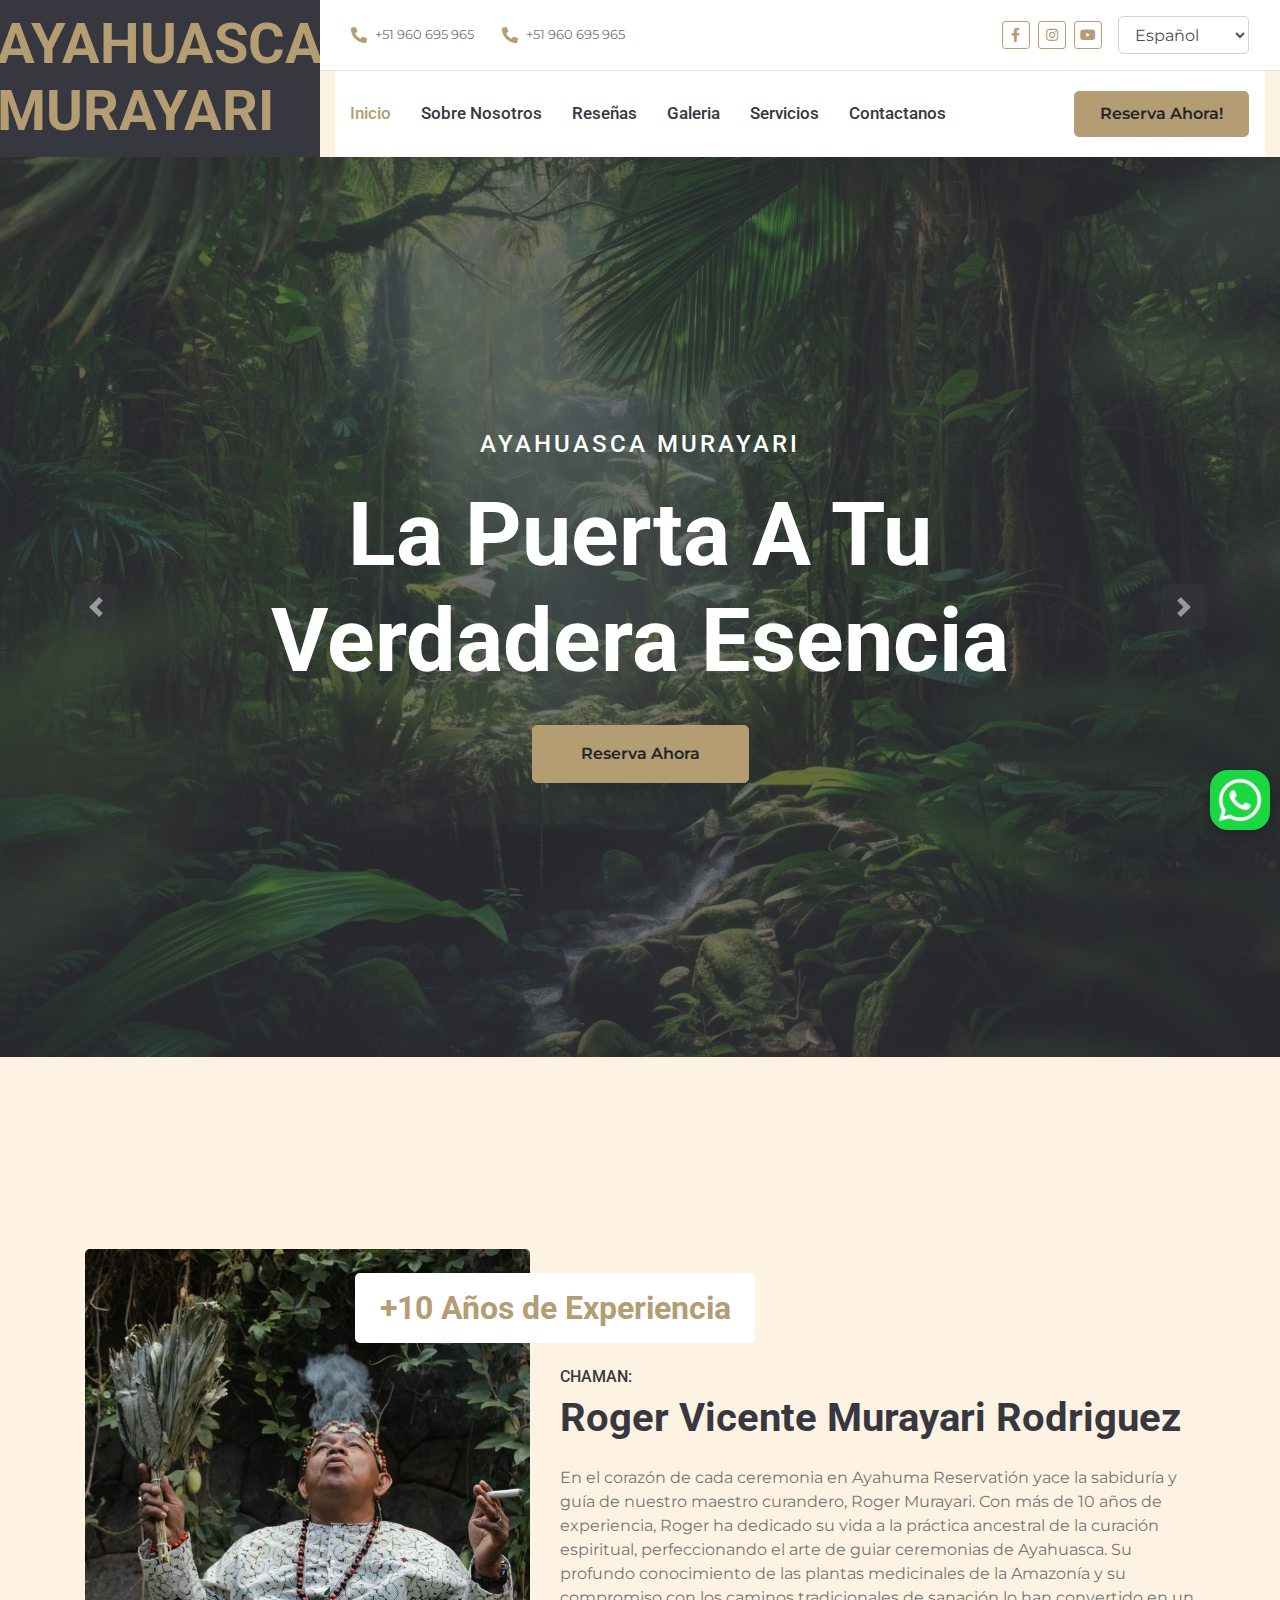
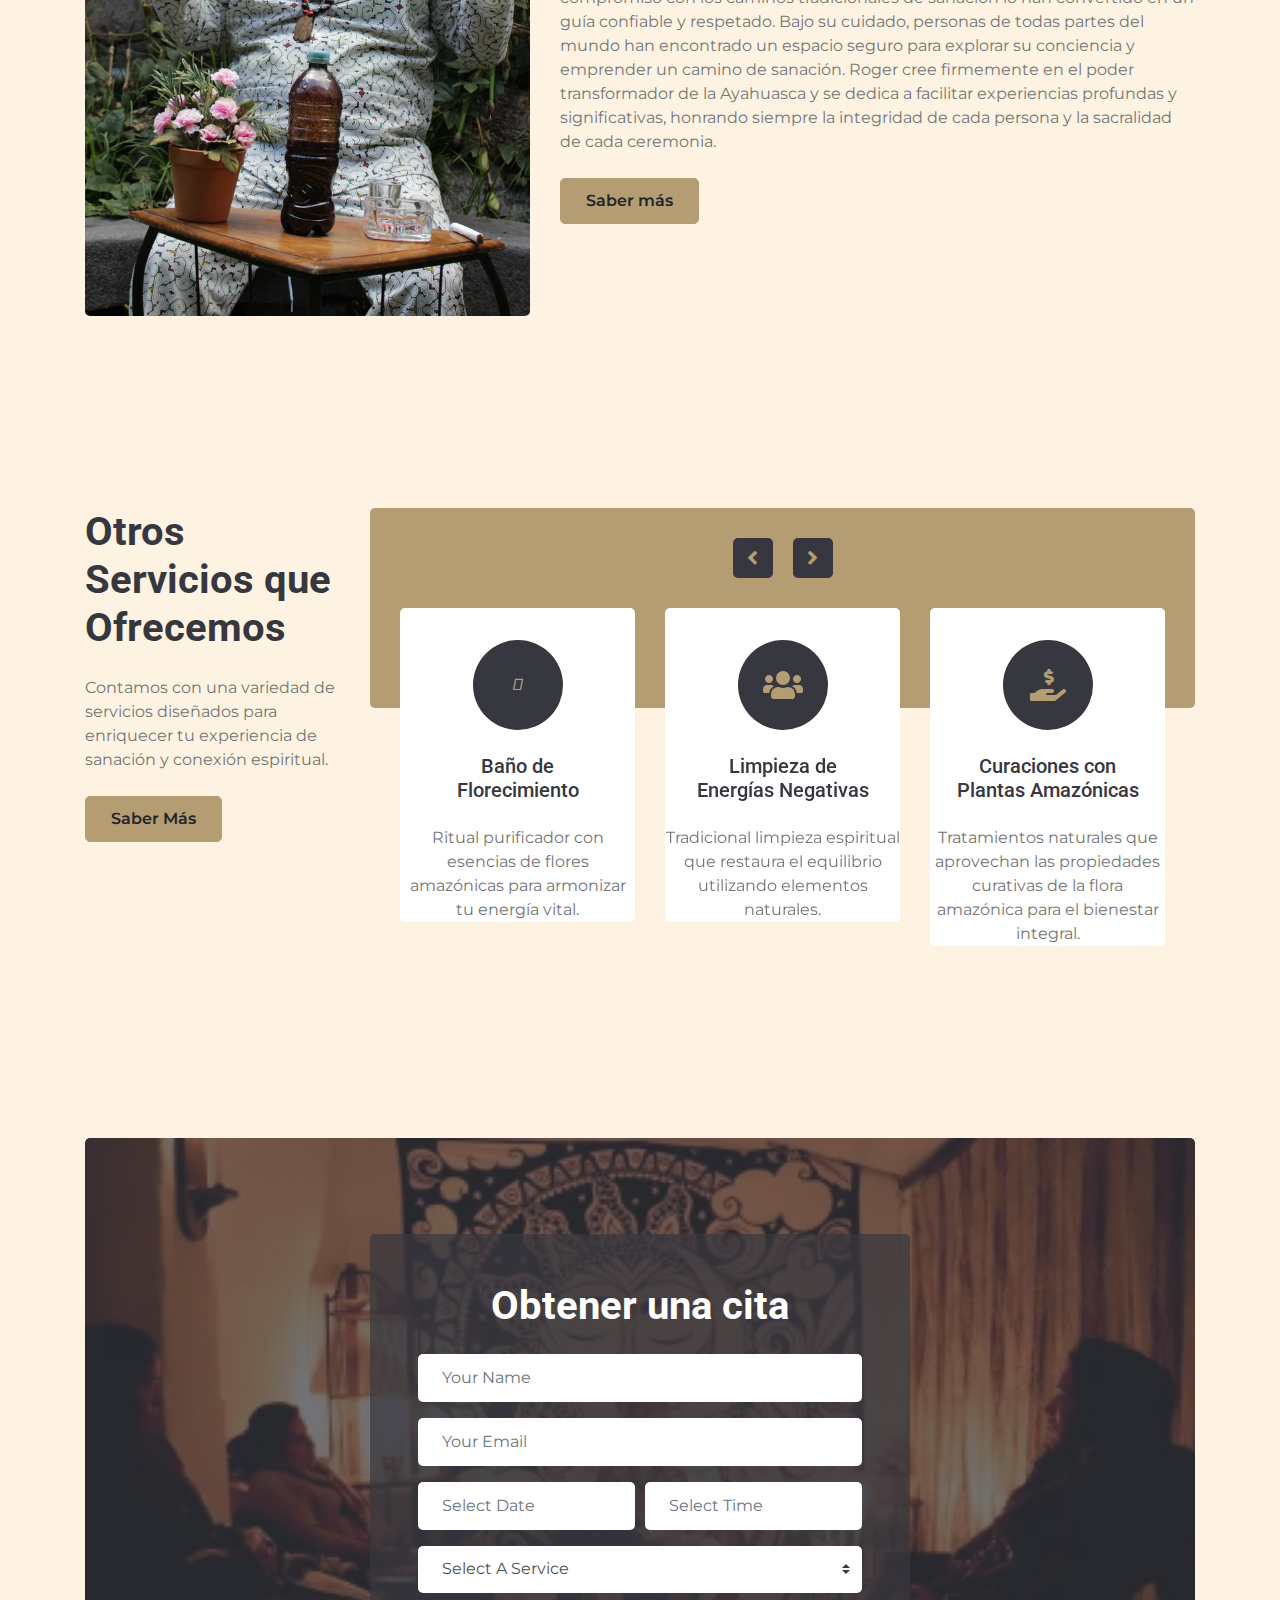
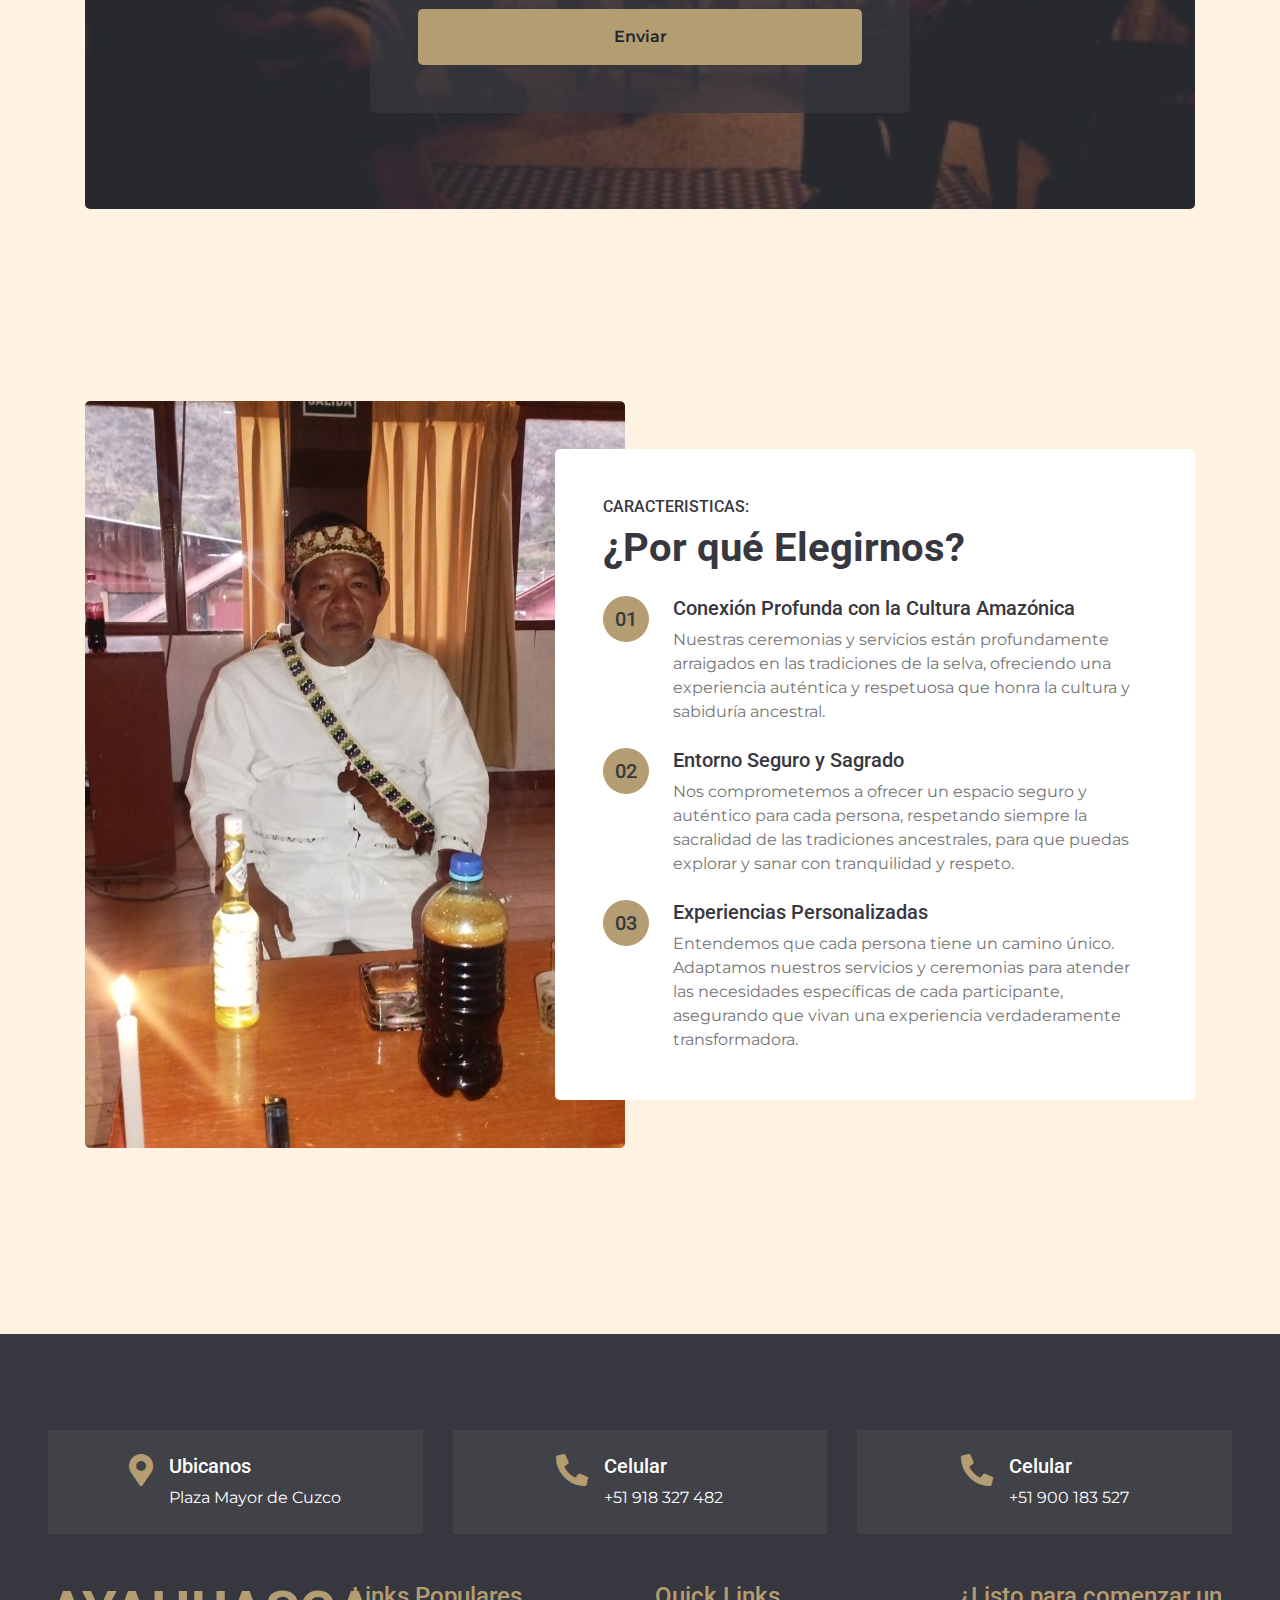
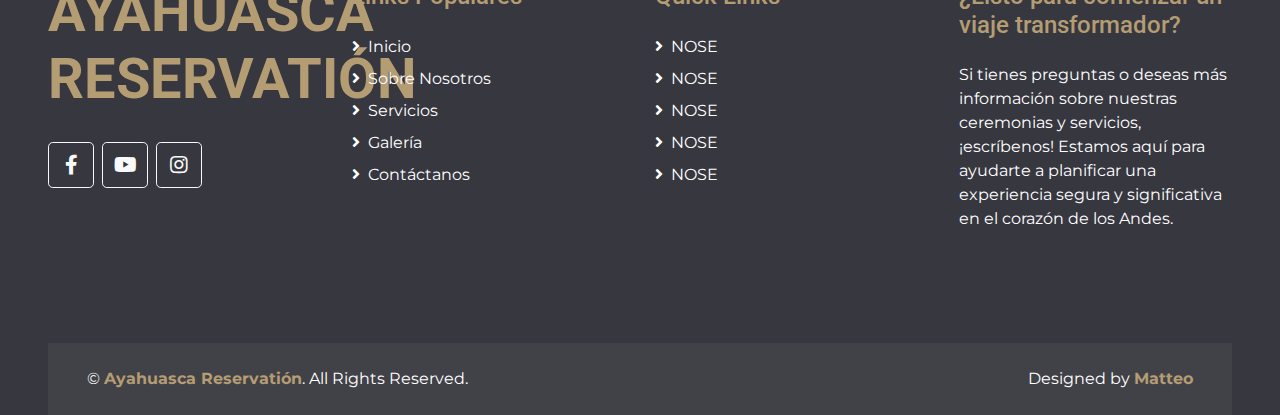
<file: index.html>
<!DOCTYPE html>
<html lang="en-es">

<head>
    <meta charset="utf-8">
    <title>JUSTICE - Free Lawyer Website Template</title>
    <meta content="width=device-width, initial-scale=1.0" name="viewport">
    <meta content="Free HTML Templates" name="keywords">
    <meta content="Free HTML Templates" name="description">

    <!-- Favicon -->
    <link href="img/favicon.ico" rel="icon">

    <!-- Google Web Fonts -->
    <link rel="preconnect" href="https://fonts.gstatic.com">
    <link href="https://fonts.googleapis.com/css2?family=Montserrat:wght@400;600&family=Roboto:wght@300;500;700&display=swap" rel="stylesheet"> 

    <!-- Font Awesome -->
    <link href="https://cdnjs.cloudflare.com/ajax/libs/font-awesome/5.10.0/css/all.min.css" rel="stylesheet">

    <!-- Libraries Stylesheet -->
    <link href="lib/owlcarousel/assets/owl.carousel.min.css" rel="stylesheet">
    <link href="lib/tempusdominus/css/tempusdominus-bootstrap-4.min.css" rel="stylesheet" />

    <!-- Customized Bootstrap Stylesheet -->
    <link href="css/style.css" rel="stylesheet">

    <!-- Google Translate -->
    <script type="text/javascript">
        function googleTranslateElementInit() {
            new google.translate.TranslateElement({
                pageLanguage: 'es',
                includedLanguages: 'en,es,pt',
                autoDisplay: false
            }, 'google_translate_element');
        }
    </script>
    <script type="text/javascript" src="//translate.google.com/translate_a/element.js?cb=googleTranslateElementInit" async defer></script>
</head>

<body>
    <div id="google_translate_element"></div>
    <!-- Header Start -->
    <div class="container-fluid">
        <div class="row">
            <div class="col-lg-3 bg-secondary d-none d-lg-block">
                <a href="index.html" class="navbar-brand w-100 h-100 m-0 p-0 d-flex align-items-center justify-content-center">
                    <h1 class="m-0 display-4 text-primary text-uppercase">Ayahuasca <br>
                        Murayari</h1>
                </a>
            </div>
            <div class="col-lg-9">
                <div class="row bg-white border-bottom d-none d-lg-flex">
                    <div class="col-lg-7 text-left">
                        <div class="h-100 d-inline-flex align-items-center py-2 px-3">
                            <i class="fa fa-phone-alt text-primary mr-2"></i>
                            <small>+51 960 695 965</small>
                        </div>
                        <div class="h-100 d-inline-flex align-items-center py-2 px-2">
                            <i class="fa fa-phone-alt text-primary mr-2"></i>
                            <small>+51 960 695 965</small>
                        </div>
                    </div>
                    <div class="col-lg-5 text-right">
                        <div class="d-inline-flex align-items-center p-2">
                            <a class="btn btn-sm btn-outline-primary btn-sm-square mr-2" href="">
                                <i class="fab fa-facebook-f"></i>
                            </a>
                            <a class="btn btn-sm btn-outline-primary btn-sm-square mr-2" href="">
                                <i class="fab fa-instagram"></i>
                            </a>
                            <a class="btn btn-sm btn-outline-primary btn-sm-square mr-2" href="">
                                <i class="fab fa-youtube"></i>
                            </a>
                            <div class="d-inline-flex align-items-center p-2">
                                <select class="form-control language-select" id="language-select">
                                    <option value="es"><i class="fas fa-flag"></i> Español</option>
                                    <option value="en"><i class="fas fa-flag"></i> English</option>
                                    <option value="pt"><i class="fas fa-flag"></i> Portugués</option>
                                </select>
                            </div>
                        </div>
                    </div>
                </div>
                <nav class="navbar navbar-expand-lg bg-white navbar-light p-0">
                    <a href="index.html" class="navbar-brand d-block d-lg-none">
                        <h1 class="m-0 display-4 text-primary text-uppercase">Ayahuasca Murayari</h1>
                    </a>
                    <button type="button" class="navbar-toggler" data-toggle="collapse" data-target="#navbarCollapse">
                        <span class="navbar-toggler-icon"></span>
                    </button>
                    <div class="collapse navbar-collapse justify-content-between" id="navbarCollapse">
                        <div class="navbar-nav mr-auto py-0">
                            <a href="index.html" class="nav-item nav-link active">Inicio</a>
                            <a href="about.html" class="nav-item nav-link">Sobre Nosotros</a>
                            <a href="service.html" class="nav-item nav-link">Reseñas</a>
                            <a href="team.html" class="nav-item nav-link">Galeria</a>
                            <div class="nav-item dropdown d-flex">
                                <a href="servicios.html" class="nav-link">Servicios</a>
                                <div class="dropdown-menu rounded-0 m-0">
                                  <a href="blog.html" class="dropdown-item">Limpieza de Energías Negativas</a>
                                  <a href="#" class="dropdown-item">Baño de Florecimiento</a>
                                  <a href="#" class="dropdown-item">Ceremonia de Ayahuasca</a>
                                </div>
                              </div>
                            <a href="contact.html" class="nav-item nav-link">Contactanos</a>
                        </div>
                        <a href="" class="btn btn-primary mr-3 d-none d-lg-block">Reserva Ahora!</a>
                    </div>

                    <style>
                        /* Estilos para el hover del dropdown */
                        .nav-item.dropdown:hover .dropdown-menu {
                            display: block;
                            margin-top: 0;
                        }
                        
                        /* Ajustes adicionales para mejorar la experiencia */
                        .nav-item.dropdown {
                            position: relative;
                        }
                        
                        .dropdown-menu {
                            margin-top: 0;
                            position: absolute;
                            top: 100%;
                            left: 0;
                            z-index: 1000;
                            transition: all 0.2s ease-in-out;
                        }
                        
                        /* Ajuste para el split dropdown */
                        .dropdown-toggle-split {
                            padding-left: 0.5rem;
                            margin-left: -0.5rem;
                        }
                        
                        /* Asegurar que el menú permanezca visible mientras se hace hover */
                        .dropdown-menu:hover {
                            display: block;
                        }
                        
                        @media (max-width: 991.98px) {
                            .nav-item.dropdown:hover .dropdown-menu {
                                position: static;
                                float: none;
                            }
                        }
                        </style>
                </nav>
            </div>
        </div>
    </div>
    <!-- Header End -->


    <!-- Carousel Start -->
    <div class="container-fluid p-0 mb-5 pb-5">
        <div id="header-carousel" class="carousel slide carousel-fade" data-ride="carousel">
            <div class="carousel-inner">
                <div class="carousel-item position-relative active" style="height: 100vh; min-height: 400px;">
                    <img class="position-absolute w-100 h-100" src="img/2150466874.webp" style="object-fit: cover;">
                    <div class="carousel-caption d-flex flex-column align-items-center justify-content-center">
                        <div class="p-3" style="max-width: 900px;">
                            <h4 class="text-white text-uppercase mb-4" style="letter-spacing: 3px;">Ayahuasca Murayari</h4>
                            <h3 class="display-2 text-capitalize text-white mb-4">La Puerta a tu Verdadera Esencia</h3>
                            <a class="btn btn-primary py-3 px-5 mt-2" href="#">Reserva Ahora</a>
                        </div>
                    </div>
                </div>
                <div class="carousel-item position-relative" style="height: 100vh; min-height: 400px;">
                    <img class="position-absolute w-100 h-100" src="img/CHAMAN.jpg" style="object-fit: cover;">
                    <div class="carousel-caption d-flex flex-column align-items-center justify-content-center">
                        <div class="p-3" style="max-width: 900px;">
                            <h4 class="text-white text-uppercase mb-4" style="letter-spacing: 3px;">Ayahuasca Murayari</h4>
                            <h3 class="display-2 text-capitalize text-white mb-4">La Selva te encuentra en Cusco</h3>
                            <a class="btn btn-primary py-3 px-5 mt-2" href="#">Reserva Ahora</a>
                        </div>
                    </div>
                </div>
            </div>
            <a class="carousel-control-prev" href="#header-carousel" data-slide="prev">
                <div class="btn btn-lg btn-secondary btn-lg-square">
                    <span class="carousel-control-prev-icon"></span>
                </div>
            </a>
            <a class="carousel-control-next" href="#header-carousel" data-slide="next">
                <div class="btn btn-lg btn-secondary btn-lg-square">
                    <span class="carousel-control-next-icon"></span>
                </div>
            </a>
        </div>
    </div>
    <!-- Carousel End -->


    <!-- About Start -->
    <div id="RO" class="container-fluid py-5">
        <div class="container py-5">
            <div class="row">
                <div class="col-lg-5">
                    <img class="img-fluid rounded" src="img/image.png" alt="">
                </div>
                <div class="col-lg-7 mt-4 mt-lg-0">
                    <h2 class="position-relative text-center bg-white text-primary rounded p-3 mt-4 mb-4 d-none d-lg-block" style="width: 400px; margin-left: -205px;">+10 Años de Experiencia</h2>
                    <h6 class="text-uppercase">CHAMAN:</h6>
                    <h1 class="mb-4">Roger Vicente Murayari Rodriguez</h1>
                    <p>En el corazón de cada ceremonia en Ayahuma Reservatión yace la sabiduría y guía de nuestro maestro curandero, Roger Murayari. Con más de 10 años de experiencia, Roger ha dedicado su vida a la práctica ancestral de la curación espiritual, perfeccionando el arte de guiar ceremonias de Ayahuasca.

                        Su profundo conocimiento de las plantas medicinales de la Amazonía y su compromiso con los caminos tradicionales de sanación lo han convertido en un guía confiable y respetado. Bajo su cuidado, personas de todas partes del mundo han encontrado un espacio seguro para explorar su conciencia y emprender un camino de sanación.
                        
                        Roger cree firmemente en el poder transformador de la Ayahuasca y se dedica a facilitar experiencias profundas y significativas, honrando siempre la integridad de cada persona y la sacralidad de cada ceremonia.</p>
                    <a href="about.html" class="btn btn-primary mt-2">Saber más</a>
                </div>
            </div>
        </div>
    </div>
    <!-- About End -->


    <!-- Services Start -->
    <div class="container-fluid py-5">
        <div class="container py-5">
            <div class="row">
                <div class="col-lg-3">
                    <h1 class="mb-4">Otros Servicios que Ofrecemos</h1>
                    <p>Contamos con una variedad de servicios diseñados para enriquecer tu experiencia de sanación y conexión espiritual.</p>
                    <a href="" class="btn btn-primary mt-2">Saber Más</a>
                </div>
                <div class="col-lg-9 pt-5 pt-lg-0">
                    <div class="bg-primary rounded" style="height: 200px;"></div>
                    <div class="owl-carousel service-carousel position-relative" style="margin-top: -100px; padding: 0 30px;">
                        <div class="d-flex flex-column align-items-center text-center bg-white rounded pt-4">
                            <div class="icon-box bg-secondary text-primary mt-2 mb-4">
                                <i class="fa-solid fa-leaf"></i>  <!-- aqui van los iconos buscar --> 
                                
                            </div>
                            <h5 class="mb-4 px-4">Baño de
                                Florecimiento</h5>
                            <p class="m-0">Ritual purificador con esencias de flores amazónicas para armonizar tu energía vital.</p>
                        </div>
                        <div class="d-flex flex-column align-items-center text-center bg-white rounded pt-4">
                            <div class="icon-box bg-secondary text-primary mt-2 mb-4">
                                <i class="fa fa-2x fa-users"></i>
                            </div>
                            <h5 class="mb-4 px-4">Limpieza de
                                Energías Negativas</h5>
                            <p class="m-0">Tradicional limpieza espiritual que restaura el equilibrio utilizando elementos naturales.</p>
                        </div>
                        <div class="d-flex flex-column align-items-center text-center bg-white rounded pt-4">
                            <div class="icon-box bg-secondary text-primary mt-2 mb-4">
                                <i class="fa fa-2x fa-hand-holding-usd"></i>
                            </div>
                            <h5 class="mb-4 px-4">Curaciones con
                                Plantas Amazónicas</h5>
                            <p class="m-0" style="text-align:center">Tratamientos naturales que aprovechan las propiedades curativas de la flora amazónica para el bienestar integral.</p>
                        </div>
                        <div class="d-flex flex-column align-items-center text-center bg-white rounded pt-4">
                            <div class="icon-box bg-secondary text-primary mt-2 mb-4">
                                <i class="fa fa-2x fa-gavel"></i>
                            </div>
                            <h5 class="mb-4 px-4">Ceremonia de
                                Ayahuasca</h5>
                            <p class="m-0">Un viaje espiritual nocturno bajo la guía de nuestro maestro curandero para una profunda introspección y renacimiento.</p>
                        </div>
                    </div>
                </div>
            </div>
        </div>
    </div>
    <!-- Services End -->


    <!-- Appointment Start -->
    <div class="container-fluid py-5">
        <div class="container py-5">
            <div class="bg-appointment rounded">
                <div class="row h-100 align-items-center justify-content-center">
                    <div class="col-lg-6 py-5">
                        <div class="rounded p-5 my-5" style="background: rgba(55, 55, 63, .7);">
                            <h1 class="text-center text-white mb-4">Obtener una cita</h1>
                            <form>
                                <div class="form-group">
                                    <input type="text" class="form-control border-0 p-4" placeholder="Your Name" required="required" />
                                </div>
                                <div class="form-group">
                                    <input type="email" class="form-control border-0 p-4" placeholder="Your Email" required="required" />
                                </div>
                                <div class="form-row">
                                    <div class="col-6">
                                        <div class="form-group">
                                            <div class="date" id="date" data-target-input="nearest">
                                                <input type="text" class="form-control border-0 p-4 datetimepicker-input" placeholder="Select Date" data-target="#date" data-toggle="datetimepicker"/>
                                            </div>
                                        </div>
                                    </div>
                                    <div class="col-6">
                                        <div class="form-group">
                                            <div class="time" id="time" data-target-input="nearest">
                                                <input type="text" class="form-control border-0 p-4 datetimepicker-input" placeholder="Select Time" data-target="#time" data-toggle="datetimepicker"/>
                                            </div>
                                        </div>
                                    </div>
                                </div>
                                <div class="form-group">
                                    <select class="custom-select border-0 px-4" style="height: 47px;">
                                        <option selected>Select A Service</option>
                                        <option value="1">Service 1</option>
                                        <option value="2">Service 1</option>
                                        <option value="3">Service 1</option>
                                    </select>
                                </div>
                                <div>
                                    <button class="btn btn-primary btn-block border-0 py-3" type="submit">Enviar</button>
                                </div>
                            </form>
                        </div>
                    </div>
                </div>
            </div>
        </div>
    </div>
    <!-- Appointment End -->


    <!-- Features Start -->
    <div class="container-fluid py-5">
        <div class="container py-5">
            <div class="row">
                <div class="col-lg-6" style="min-height: 500px;">
                    <div class="position-relative h-100 rounded overflow-hidden">
                        <img class="position-absolute w-100 h-100" src="img/paisa1.jpeg" style="object-fit: cover;">
                    </div>
                </div>
                <div class="col-lg-6 pt-5 pb-lg-5">
                    <div class="feature-text bg-white rounded p-lg-5">
                        <h6 class="text-uppercase">Caracteristicas:</h6>
                        <h1 class="mb-4">¿Por qué Elegirnos?</h1>
                        <div class="d-flex mb-4">
                            <div class="btn-primary btn-lg-square px-3" style="border-radius: 50px;">
                                <h5 class="text-secondary m-0">01</h5>
                            </div>
                            <div class="ml-4">
                                <h5>Conexión Profunda con la Cultura Amazónica</h5>
                                <p class="m-0">Nuestras ceremonias y servicios están profundamente arraigados en las tradiciones de la selva, ofreciendo una experiencia auténtica y respetuosa que honra la cultura y sabiduría ancestral.</p>
                            </div>
                        </div>
                        <div class="d-flex mb-4">
                            <div class="btn-primary btn-lg-square px-3" style="border-radius: 50px;">
                                <h5 class="text-secondary m-0">02</h5>
                            </div>
                            <div class="ml-4">
                                <h5>Entorno Seguro y Sagrado</h5>
                                <p class="m-0">Nos comprometemos a ofrecer un espacio seguro y auténtico para cada persona, respetando siempre la sacralidad de las tradiciones ancestrales, para que puedas explorar y sanar con tranquilidad y respeto.</p>
                            </div>
                        </div>
                        <div class="d-flex">
                            <div class="btn-primary btn-lg-square px-3" style="border-radius: 50px;">
                                <h5 class="text-secondary m-0">03</h5>
                            </div>
                            <div class="ml-4">
                                <h5>Experiencias Personalizadas</h5>
                                <p class="m-0">Entendemos que cada persona tiene un camino único. Adaptamos nuestros servicios y ceremonias para atender las necesidades específicas de cada participante, asegurando que vivan una experiencia verdaderamente transformadora.</p>
                            </div>
                        </div>
                    </div>
                </div>
            </div>
        </div>
    </div>
    <!-- Features End -->

    <!-- Botón flotante de WhatsApp -->
<div class="whatsapp-float">
    <div class="whatsapp-float-button" onclick="toggleWhatsAppPopup()">
      <img src="img/incon_wts.webp" alt="WhatsApp">
      <div class="whatsapp-tooltip">
        ¿Necesitas ayuda?<br>
        Chatea con nosotros
      </div>
    </div>
  
    <!-- Popup de WhatsApp -->
    <div class="whatsapp-popup" id="whatsappPopup">
      <div class="popup-header">
        <h3>Comenzar a Chatear</h3>
        <p>¡Hola! Haz clic en un agente para empezar a conversar.</p>
      </div>
      <div class="popup-response-time">
        El equipo típicamente responde en minutos
      </div>
      <div class="contact-list">
        <a href="https://api.whatsapp.com/send?phone=51918327482" class="contact-item" target="_blank">
          <div class="contact-icon">
            <img src="img/incon_wts.webp" alt="WhatsApp" style="width: 20px; height: 20px;">
          </div>
          <div class="contact-info">
            <div class="title">Gerencia</div>
            <div class="subtitle">Nila</div>
          </div>
        </a>
        <a href="https://api.whatsapp.com/send?phone=51900183527" class="contact-item" target="_blank">
          <div class="contact-icon">
            <img src="img/incon_wts.webp" alt="WhatsApp" style="width: 20px; height: 20px;">
          </div>
          <div class="contact-info">
            <div class="title">Ventas</div>
            <div class="subtitle">Nicole</div>
          </div>
        </a>
      </div>
      <button class="close-button" onclick="toggleWhatsAppPopup()">×</button>
    </div>
  </div>


    <!-- Footer Start -->
    <div class="container-fluid bg-secondary text-white pt-5 px-sm-3 px-md-5" style="margin-top: 90px;">
        <div class="row mt-5">
            <div class="col-lg-4">
                <div class="d-flex justify-content-lg-center p-4" style="background: rgba(256, 256, 256, .05);">
                    <i class="fa fa-2x fa-map-marker-alt text-primary"></i>
                    <div class="ml-3">
                        <h5 class="text-white">Ubicanos</h5>
                        <p class="m-0">Plaza Mayor de Cuzco</p>
                    </div>
                </div>
            </div>
            <div class="col-lg-4">
                <div class="d-flex justify-content-lg-center p-4" style="background: rgba(256, 256, 256, .05);">
                    <i class="fa fa-2x fa-phone-alt text-primary"></i>
                    <div class="ml-3">
                        <h5 class="text-white">Celular</h5>
                        <p class="m-0">+51 918 327 482</p>
                    </div>
                </div>
            </div>
            <div class="col-lg-4">
                <div class="d-flex justify-content-lg-center p-4" style="background: rgba(256, 256, 256, .05);">
                    <i class="fa fa-2x fa-phone-alt text-primary"></i>
                    <div class="ml-3">
                        <h5 class="text-white">Celular</h5>
                        <p class="m-0">+51 900 183 527</p>
                    </div>
                </div>
            </div>
        </div>
        <div class="row pt-5">
            <div class="col-lg-3 col-md-6 mb-5">
                <a href="index.html" class="navbar-brand">
                    <h1 class="m-0 mt-n2 display-4 text-primary text-uppercase">Ayahuasca <br>
                         Reservatión</h1>
                </a>
                <div class="d-flex justify-content-start mt-4">
                    <a class="btn btn-lg btn-outline-light btn-lg-square mr-2" href="#"><i class="fab fa-facebook-f"></i></a>
                    <a class="btn btn-lg btn-outline-light btn-lg-square mr-2" href="#"><i class="fab fa-youtube"></i></a>
                    <a class="btn btn-lg btn-outline-light btn-lg-square" href="#"><i class="fab fa-instagram"></i></a>
                </div>
            </div>
            <div class="col-lg-3 col-md-6 mb-5">
                <h4 class="font-weight-semi-bold text-primary mb-4">Links Populares </h4>
                <div class="d-flex flex-column justify-content-start">
                    <a class="text-white mb-2" href="#"><i class="fa fa-angle-right mr-2"></i>Inicio</a>
                    <a class="text-white mb-2" href="#"><i class="fa fa-angle-right mr-2"></i>Sobre Nosotros</a>
                    <a class="text-white mb-2" href="#"><i class="fa fa-angle-right mr-2"></i>Servicios</a>
                    <a class="text-white mb-2" href="#"><i class="fa fa-angle-right mr-2"></i>Galería</a>
                    <a class="text-white" href="#"><i class="fa fa-angle-right mr-2"></i>Contáctanos</a>
                </div>
            </div>
            <div class="col-lg-3 col-md-6 mb-5">
                <h4 class="font-weight-semi-bold text-primary mb-4">Quick Links</h4>
                <div class="d-flex flex-column justify-content-start">
                    <a class="text-white mb-2" href="#"><i class="fa fa-angle-right mr-2"></i>NOSE</a>
                    <a class="text-white mb-2" href="#"><i class="fa fa-angle-right mr-2"></i>NOSE</a>
                    <a class="text-white mb-2" href="#"><i class="fa fa-angle-right mr-2"></i>NOSE</a>
                    <a class="text-white mb-2" href="#"><i class="fa fa-angle-right mr-2"></i>NOSE</a>
                    <a class="text-white" href="#"><i class="fa fa-angle-right mr-2"></i>NOSE</a>
                </div>
            </div>
            <div class="col-lg-3 col-md-6 mb-5">
                <h4 class="font-weight-semi-bold text-primary mb-4">¿Listo para comenzar un viaje transformador?</h4>
                <p>Si tienes preguntas o deseas más información sobre nuestras ceremonias y servicios, ¡escríbenos! Estamos aquí para ayudarte a planificar una experiencia segura y significativa en el corazón de los Andes.</p>
                <div class="w-100">
                </div>
            </div>
        </div>
        <div class="row p-4 mt-5 mx-0" style="background: rgba(256, 256, 256, .05);">
            <div class="col-md-6 text-center text-md-left mb-3 mb-md-0">
                <p class="m-0 text-white">&copy; <a class="font-weight-bold" href="#">Ayahuasca Reservatión</a>. All Rights Reserved.</p>
            </div>
            <div class="col-md-6 text-center text-md-right">
                <p class="m-0 text-white">Designed by <a class="font-weight-bold" href="https://htmlcodex.com">Matteo</a></p>
            </div>
        </div>
    </div>
    <!-- Footer End -->


    <!-- Back to Top -->
    <a href="#" class="btn btn-primary px-3 back-to-top"><i class="fa fa-angle-double-up"></i></a>


    <!-- JavaScript Libraries -->
    <script src="https://code.jquery.com/jquery-3.4.1.min.js"></script>
    <script src="https://stackpath.bootstrapcdn.com/bootstrap/4.4.1/js/bootstrap.bundle.min.js"></script>
    <script src="lib/easing/easing.min.js"></script>
    <script src="lib/waypoints/waypoints.min.js"></script>
    <script src="lib/owlcarousel/owl.carousel.min.js"></script>
    <script src="lib/tempusdominus/js/moment.min.js"></script>
    <script src="lib/tempusdominus/js/moment-timezone.min.js"></script>
    <script src="lib/tempusdominus/js/tempusdominus-bootstrap-4.min.js"></script>

    <!-- Contact Javascript File -->
    <script src="mail/jqBootstrapValidation.min.js"></script>
    <script src="mail/contact.js"></script>


    <script>
        function toggleWhatsAppPopup() {
          const popup = document.getElementById('whatsappPopup');
          popup.classList.toggle('show');
        }
        </script>
        <!-- Google Translate Script -->
        <script>
            // Mantener el idioma seleccionado
            $(document).ready(function() {
                if (localStorage.getItem('selectedLanguage') === 'en') {
                    $('#language-select').val('en').trigger('change');
                }
            });
        
            $('#language-select').on('change', function() {
                localStorage.setItem('selectedLanguage', $(this).val());
            });
        </script>


            <!-- Template Javascript -->
    <script src="js/main.js"></script>
</body>

</html>
</file>
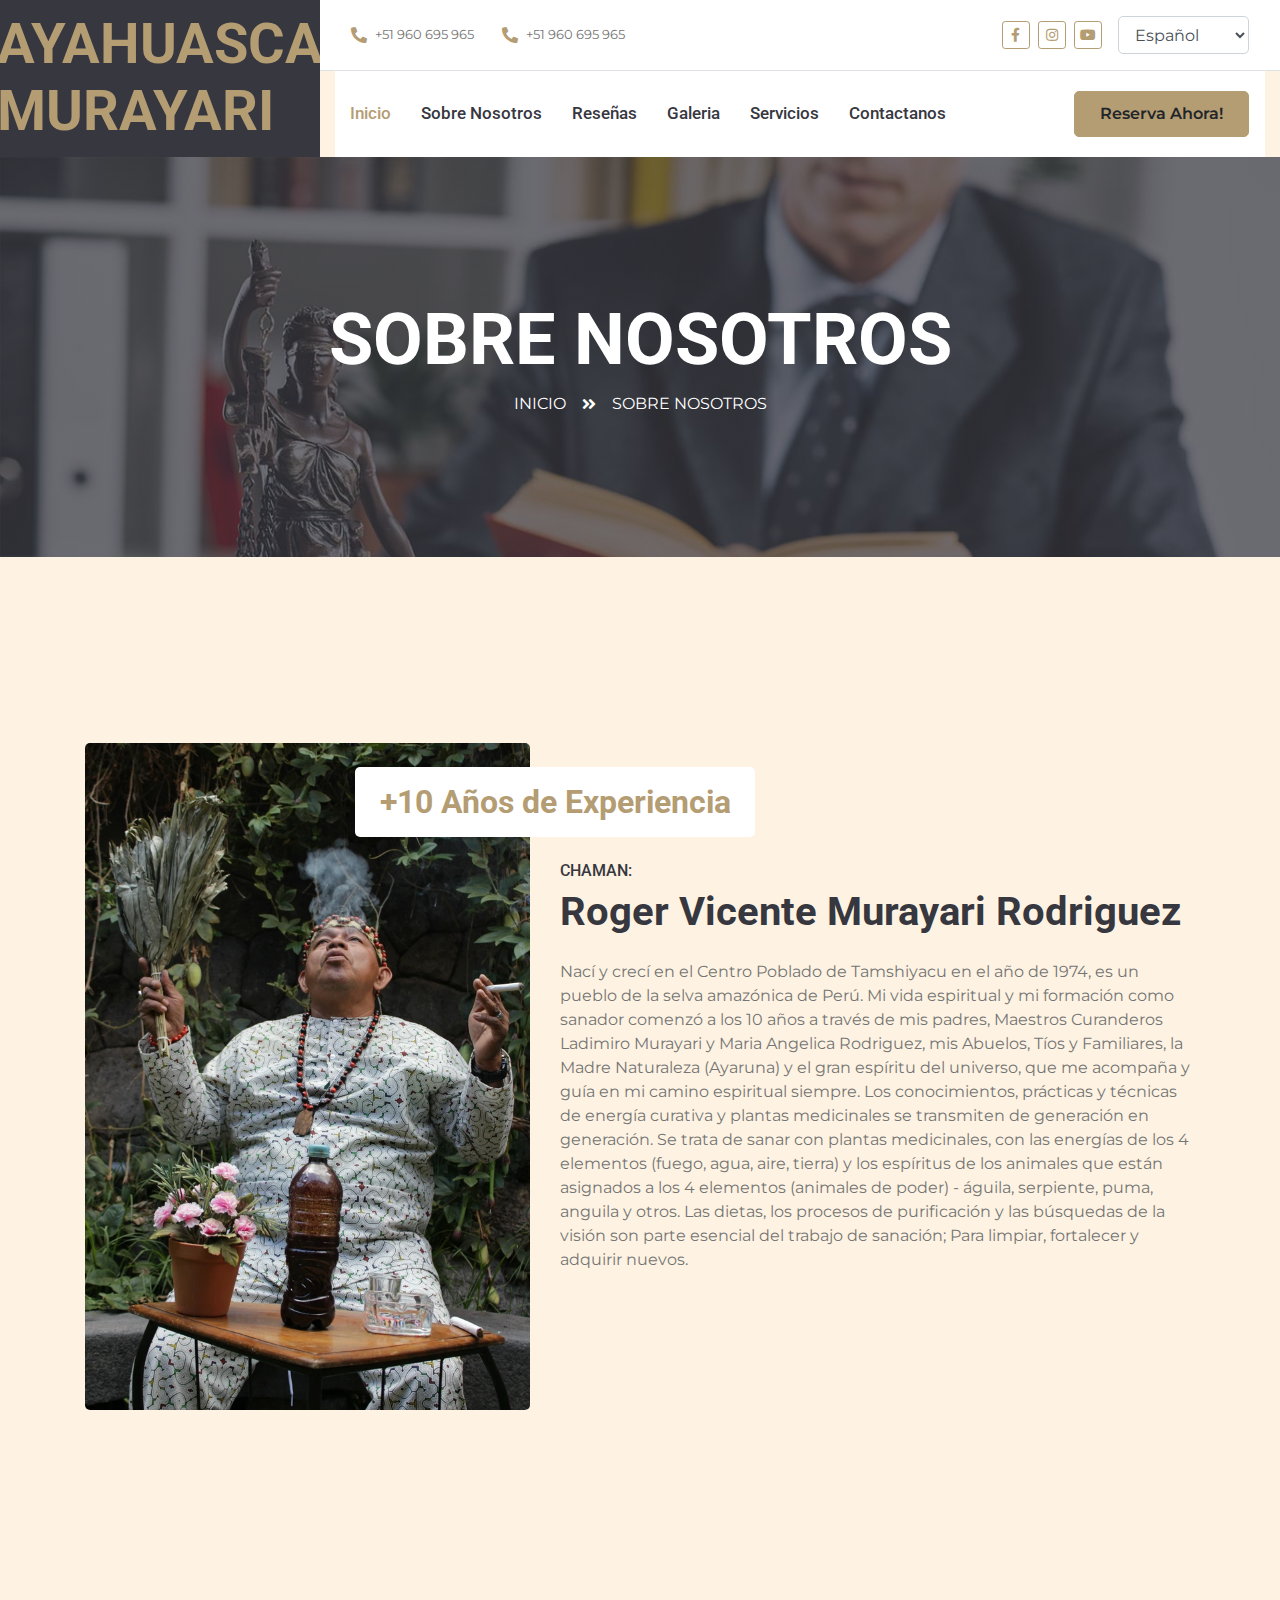
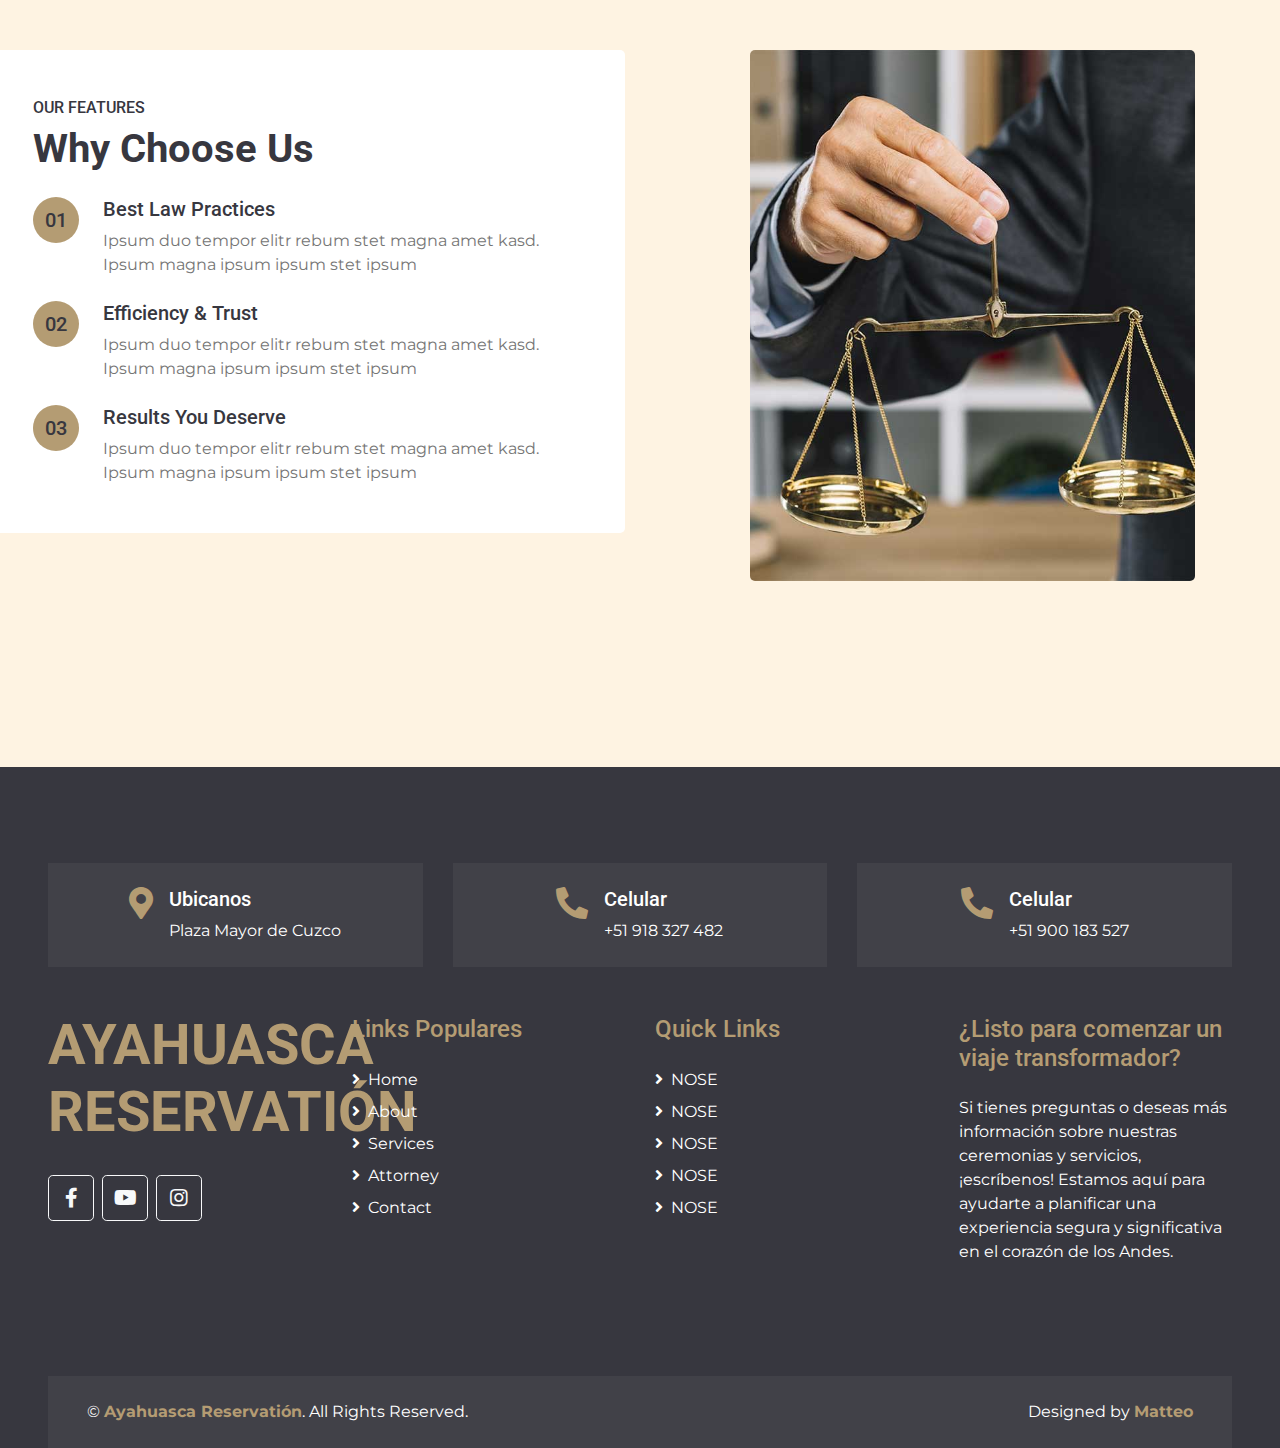
<file: about.html>
<!DOCTYPE html>
<html lang="en">

<head>
    <meta charset="utf-8">
    <title>JUSTICE - Free Lawyer Website Template</title>
    <meta content="width=device-width, initial-scale=1.0" name="viewport">
    <meta content="Free HTML Templates" name="keywords">
    <meta content="Free HTML Templates" name="description">

    <!-- Favicon -->
    <link href="img/favicon.ico" rel="icon">

    <!-- Google Web Fonts -->
    <link rel="preconnect" href="https://fonts.gstatic.com">
    <link href="https://fonts.googleapis.com/css2?family=Montserrat:wght@400;600&family=Roboto:wght@300;500;700&display=swap" rel="stylesheet"> 

    <!-- Font Awesome -->
    <link href="https://cdnjs.cloudflare.com/ajax/libs/font-awesome/5.10.0/css/all.min.css" rel="stylesheet">

    <!-- Libraries Stylesheet -->
    <link href="lib/owlcarousel/assets/owl.carousel.min.css" rel="stylesheet">
    <link href="lib/tempusdominus/css/tempusdominus-bootstrap-4.min.css" rel="stylesheet" />

    <!-- Customized Bootstrap Stylesheet -->
    <link href="css/style.css" rel="stylesheet">

     <!-- Google Translate -->
     <script type="text/javascript">
        function googleTranslateElementInit() {
            new google.translate.TranslateElement({
                pageLanguage: 'es',
                includedLanguages: 'en,es,pt',
                autoDisplay: false
            }, 'google_translate_element');
        }
    </script>
    <script type="text/javascript" src="//translate.google.com/translate_a/element.js?cb=googleTranslateElementInit" async defer></script>



</head>

<body>
    <div id="google_translate_element"></div>
    <!-- Header Start -->
    <div class="container-fluid">
        <div class="row">
            <div class="col-lg-3 bg-secondary d-none d-lg-block">
                <a href="index.html" class="navbar-brand w-100 h-100 m-0 p-0 d-flex align-items-center justify-content-center">
                    <h1 class="m-0 display-4 text-primary text-uppercase">Ayahuasca <br>
                        Murayari</h1>
                </a>
            </div>
            <div class="col-lg-9">
                <div class="row bg-white border-bottom d-none d-lg-flex">
                    <div class="col-lg-7 text-left">
                        <div class="h-100 d-inline-flex align-items-center py-2 px-3">
                            <i class="fa fa-phone-alt text-primary mr-2"></i>
                            <small>+51 960 695 965</small>
                        </div>
                        <div class="h-100 d-inline-flex align-items-center py-2 px-2">
                            <i class="fa fa-phone-alt text-primary mr-2"></i>
                            <small>+51 960 695 965</small>
                        </div>
                    </div>
                    <div class="col-lg-5 text-right">
                        <div class="d-inline-flex align-items-center p-2">
                            <a class="btn btn-sm btn-outline-primary btn-sm-square mr-2" href="">
                                <i class="fab fa-facebook-f"></i>
                            </a>
                            <a class="btn btn-sm btn-outline-primary btn-sm-square mr-2" href="">
                                <i class="fab fa-instagram"></i>
                            </a>
                            <a class="btn btn-sm btn-outline-primary btn-sm-square mr-2" href="">
                                <i class="fab fa-youtube"></i>
                            </a>
                            <div class="d-inline-flex align-items-center p-2">
                                <select class="form-control language-select" id="language-select">
                                    <option value="es"><i class="fas fa-flag"></i> Español</option>
                                    <option value="en"><i class="fas fa-flag"></i> English</option>
                                    <option value="pt"><i class="fas fa-flag"></i> Portugués</option>
                                </select>
                            </div>
                        </div>
                    </div>
                </div>
                <nav class="navbar navbar-expand-lg bg-white navbar-light p-0">
                    <a href="index.html" class="navbar-brand d-block d-lg-none">
                        <h1 class="m-0 display-4 text-primary text-uppercase">Ayahuasca Murayari</h1>
                    </a>
                    <button type="button" class="navbar-toggler" data-toggle="collapse" data-target="#navbarCollapse">
                        <span class="navbar-toggler-icon"></span>
                    </button>
                    <div class="collapse navbar-collapse justify-content-between" id="navbarCollapse">
                        <div class="navbar-nav mr-auto py-0">
                            <a href="index.html" class="nav-item nav-link active">Inicio</a>
                            <a href="about.html" class="nav-item nav-link">Sobre Nosotros</a>
                            <a href="service.html" class="nav-item nav-link">Reseñas</a>
                            <a href="team.html" class="nav-item nav-link">Galeria</a>
                            <div class="nav-item dropdown d-flex">
                                <a href="servicios.html" class="nav-link">Servicios</a>
                                <div class="dropdown-menu rounded-0 m-0">
                                  <a href="blog.html" class="dropdown-item">Limpieza de Energías Negativas</a>
                                  <a href="#" class="dropdown-item">Baño de Florecimiento</a>
                                  <a href="#" class="dropdown-item">Ceremonia de Ayahuasca<</a>
                                </div>
                              </div>
                            <a href="contact.html" class="nav-item nav-link">Contactanos</a>
                        </div>
                        <a href="" class="btn btn-primary mr-3 d-none d-lg-block">Reserva Ahora!</a>
                    </div>

                    <style>
                        /* Estilos para el hover del dropdown */
                        .nav-item.dropdown:hover .dropdown-menu {
                            display: block;
                            margin-top: 0;
                        }
                        
                        /* Ajustes adicionales para mejorar la experiencia */
                        .nav-item.dropdown {
                            position: relative;
                        }
                        
                        .dropdown-menu {
                            margin-top: 0;
                            position: absolute;
                            top: 100%;
                            left: 0;
                            z-index: 1000;
                            transition: all 0.2s ease-in-out;
                        }
                        
                        /* Ajuste para el split dropdown */
                        .dropdown-toggle-split {
                            padding-left: 0.5rem;
                            margin-left: -0.5rem;
                        }
                        
                        /* Asegurar que el menú permanezca visible mientras se hace hover */
                        .dropdown-menu:hover {
                            display: block;
                        }
                        
                        @media (max-width: 991.98px) {
                            .nav-item.dropdown:hover .dropdown-menu {
                                position: static;
                                float: none;
                            }
                        }
                        </style>
                </nav>
            </div>
        </div>
    </div>
    <!-- Header End -->



    <!-- Page Header Start -->
    <div class="container-fluid bg-page-header" style="margin-bottom: 90px;">
        <div class="container">
            <div class="d-flex flex-column align-items-center justify-content-center" style="min-height: 400px">
                <h3 class="display-3 text-white text-uppercase">Sobre Nosotros</h3>
                <div class="d-inline-flex text-white">
                    <p class="m-0 text-uppercase"><a class="text-white" href="">Inicio</a></p>
                    <i class="fa fa-angle-double-right pt-1 px-3"></i>
                    <p class="m-0 text-uppercase">Sobre Nosotros</p>
                </div>
            </div>
        </div>
    </div>
    <!-- Page Header End -->


    <!-- About Start -->
    <div id="RO" class="container-fluid py-5">
        <div class="container py-5">
            <div class="row">
                <div class="col-lg-5">
                    <img class="img-fluid rounded" src="img/image.png" alt="">
                </div>
                <div class="col-lg-7 mt-4 mt-lg-0">
                    <h2 class="position-relative text-center bg-white text-primary rounded p-3 mt-4 mb-4 d-none d-lg-block" style="width: 400px; margin-left: -205px;">+10 Años de Experiencia</h2>
                    <h6 class="text-uppercase">CHAMAN:</h6>
                    <h1 class="mb-4">Roger Vicente Murayari Rodriguez</h1>
                    <p>Nací y crecí en el Centro Poblado de Tamshiyacu en el año de 1974, es un pueblo de la selva amazónica de Perú. Mi vida espiritual y mi formación como sanador comenzó a los 10 años a través de mis padres, Maestros Curanderos Ladimiro Murayari y Maria Angelica Rodriguez, mis Abuelos, Tíos y Familiares, la Madre Naturaleza (Ayaruna) y el gran espíritu del universo, que me acompaña y guía en mi camino espiritual siempre.
                        
                        Los conocimientos, prácticas y técnicas de energía curativa y plantas medicinales se transmiten de generación en generación. Se trata de sanar con plantas medicinales, con las energías de los 4 elementos (fuego, agua, aire, tierra) y los espíritus de los animales que están asignados a los 4 elementos (animales de poder) - águila, serpiente, puma, anguila y otros. Las dietas, los procesos de purificación y las búsquedas de la visión son parte esencial del trabajo de sanación; Para limpiar, fortalecer y adquirir nuevos.</p>
                   
                </div>
            </div>
        </div>
    </div>
    <!-- About End -->


      <!-- Features Start -->
      <div class="container-fluid py-5">
        <div class="container py-5">
            <div class="row">
                <!-- Columna del texto primero -->
                <div class="col-lg-6 pt-5 pb-lg-5">
                    <div class="feature-text bg-white rounded p-lg-5">
                        <h6 class="text-uppercase">Our Features</h6>
                        <h1 class="mb-4">Why Choose Us</h1>
                        <div class="d-flex mb-4">
                            <div class="btn-primary btn-lg-square px-3" style="border-radius: 50px;">
                                <h5 class="text-secondary m-0">01</h5>
                            </div>
                            <div class="ml-4">
                                <h5>Best Law Practices</h5>
                                <p class="m-0">Ipsum duo tempor elitr rebum stet magna amet kasd. Ipsum magna ipsum ipsum stet ipsum</p>
                            </div>
                        </div>
                        <div class="d-flex mb-4">
                            <div class="btn-primary btn-lg-square px-3" style="border-radius: 50px;">
                                <h5 class="text-secondary m-0">02</h5>
                            </div>
                            <div class="ml-4">
                                <h5>Efficiency & Trust</h5>
                                <p class="m-0">Ipsum duo tempor elitr rebum stet magna amet kasd. Ipsum magna ipsum ipsum stet ipsum</p>
                            </div>
                        </div>
                        <div class="d-flex">
                            <div class="btn-primary btn-lg-square px-3" style="border-radius: 50px;">
                                <h5 class="text-secondary m-0">03</h5>
                            </div>
                            <div class="ml-4">
                                <h5>Results You Deserve</h5>
                                <p class="m-0">Ipsum duo tempor elitr rebum stet magna amet kasd. Ipsum magna ipsum ipsum stet ipsum</p>
                            </div>
                        </div>
                    </div>
                </div>
                <!-- Columna de la imagen después -->
                <div class="col-lg-5 offset-lg-1 mt-5" style="min-height: 500px;">
                    <div class="position-relative h-100 rounded overflow-hidden">
                        <img class="position-relative w-100 h-100" src="img/feature.jpg" style="object-fit: cover;">
                    </div>
                </div>
            </div>
        </div>
    </div>
    <!-- Features End -->

    <!-- Footer Start -->
    <div class="container-fluid bg-secondary text-white pt-5 px-sm-3 px-md-5" style="margin-top: 90px;">
        <div class="row mt-5">
            <div class="col-lg-4">
                <div class="d-flex justify-content-lg-center p-4" style="background: rgba(256, 256, 256, .05);">
                    <i class="fa fa-2x fa-map-marker-alt text-primary"></i>
                    <div class="ml-3">
                        <h5 class="text-white">Ubicanos</h5>
                        <p class="m-0">Plaza Mayor de Cuzco</p>
                    </div>
                </div>
            </div>
            <div class="col-lg-4">
                <div class="d-flex justify-content-lg-center p-4" style="background: rgba(256, 256, 256, .05);">
                    <i class="fa fa-2x fa-phone-alt text-primary"></i>
                    <div class="ml-3">
                        <h5 class="text-white">Celular</h5>
                        <p class="m-0">+51 918 327 482</p>
                    </div>
                </div>
            </div>
            <div class="col-lg-4">
                <div class="d-flex justify-content-lg-center p-4" style="background: rgba(256, 256, 256, .05);">
                    <i class="fa fa-2x fa-phone-alt text-primary"></i>
                    <div class="ml-3">
                        <h5 class="text-white">Celular</h5>
                        <p class="m-0">+51 900 183 527</p>
                    </div>
                </div>
            </div>
        </div>
        <div class="row pt-5">
            <div class="col-lg-3 col-md-6 mb-5">
                <a href="index.html" class="navbar-brand">
                    <h1 class="m-0 mt-n2 display-4 text-primary text-uppercase">Ayahuasca <br>
                         Reservatión</h1>
                </a>
                <div class="d-flex justify-content-start mt-4">
                    <a class="btn btn-lg btn-outline-light btn-lg-square mr-2" href="#"><i class="fab fa-facebook-f"></i></a>
                    <a class="btn btn-lg btn-outline-light btn-lg-square mr-2" href="#"><i class="fab fa-youtube"></i></a>
                    <a class="btn btn-lg btn-outline-light btn-lg-square" href="#"><i class="fab fa-instagram"></i></a>
                </div>
            </div>
            <div class="col-lg-3 col-md-6 mb-5">
                <h4 class="font-weight-semi-bold text-primary mb-4">Links Populares </h4>
                <div class="d-flex flex-column justify-content-start">
                    <a class="text-white mb-2" href="#"><i class="fa fa-angle-right mr-2"></i>Home</a>
                    <a class="text-white mb-2" href="#"><i class="fa fa-angle-right mr-2"></i>About</a>
                    <a class="text-white mb-2" href="#"><i class="fa fa-angle-right mr-2"></i>Services</a>
                    <a class="text-white mb-2" href="#"><i class="fa fa-angle-right mr-2"></i>Attorney</a>
                    <a class="text-white" href="#"><i class="fa fa-angle-right mr-2"></i>Contact</a>
                </div>
            </div>
            <div class="col-lg-3 col-md-6 mb-5">
                <h4 class="font-weight-semi-bold text-primary mb-4">Quick Links</h4>
                <div class="d-flex flex-column justify-content-start">
                    <a class="text-white mb-2" href="#"><i class="fa fa-angle-right mr-2"></i>NOSE</a>
                    <a class="text-white mb-2" href="#"><i class="fa fa-angle-right mr-2"></i>NOSE</a>
                    <a class="text-white mb-2" href="#"><i class="fa fa-angle-right mr-2"></i>NOSE</a>
                    <a class="text-white mb-2" href="#"><i class="fa fa-angle-right mr-2"></i>NOSE</a>
                    <a class="text-white" href="#"><i class="fa fa-angle-right mr-2"></i>NOSE</a>
                </div>
            </div>
            <div class="col-lg-3 col-md-6 mb-5">
                <h4 class="font-weight-semi-bold text-primary mb-4">¿Listo para comenzar un viaje transformador?</h4>
                <p>Si tienes preguntas o deseas más información sobre nuestras ceremonias y servicios, ¡escríbenos! Estamos aquí para ayudarte a planificar una experiencia segura y significativa en el corazón de los Andes.</p>
                <div class="w-100">
                </div>
            </div>
        </div>
        <div class="row p-4 mt-5 mx-0" style="background: rgba(256, 256, 256, .05);">
            <div class="col-md-6 text-center text-md-left mb-3 mb-md-0">
                <p class="m-0 text-white">&copy; <a class="font-weight-bold" href="#">Ayahuasca Reservatión</a>. All Rights Reserved.</p>
            </div>
            <div class="col-md-6 text-center text-md-right">
                <p class="m-0 text-white">Designed by <a class="font-weight-bold" href="https://htmlcodex.com">Matteo</a></p>
            </div>
        </div>
    </div>
    <!-- Footer End -->




    <!-- Back to Top -->
    <a href="#" class="btn btn-primary px-3 back-to-top"><i class="fa fa-angle-double-up"></i></a>


    <!-- JavaScript Libraries -->
    <script src="https://code.jquery.com/jquery-3.4.1.min.js"></script>
    <script src="https://stackpath.bootstrapcdn.com/bootstrap/4.4.1/js/bootstrap.bundle.min.js"></script>
    <script src="lib/easing/easing.min.js"></script>
    <script src="lib/waypoints/waypoints.min.js"></script>
    <script src="lib/owlcarousel/owl.carousel.min.js"></script>
    <script src="lib/tempusdominus/js/moment.min.js"></script>
    <script src="lib/tempusdominus/js/moment-timezone.min.js"></script>
    <script src="lib/tempusdominus/js/tempusdominus-bootstrap-4.min.js"></script>

    <!-- Contact Javascript File -->
    <script src="mail/jqBootstrapValidation.min.js"></script>
    <script src="mail/contact.js"></script>

    <script>
        function toggleWhatsAppPopup() {
          const popup = document.getElementById('whatsappPopup');
          popup.classList.toggle('show');
        }
        </script>
        <!-- Google Translate Script -->
        <script>
            // Mantener el idioma seleccionado
            $(document).ready(function() {
                if (localStorage.getItem('selectedLanguage') === 'en') {
                    $('#language-select').val('en').trigger('change');
                }
            });
        
            $('#language-select').on('change', function() {
                localStorage.setItem('selectedLanguage', $(this).val());
            });
        </script>

    <!-- Template Javascript -->
    <script src="js/main.js"></script>
</body>

</html>
</file>
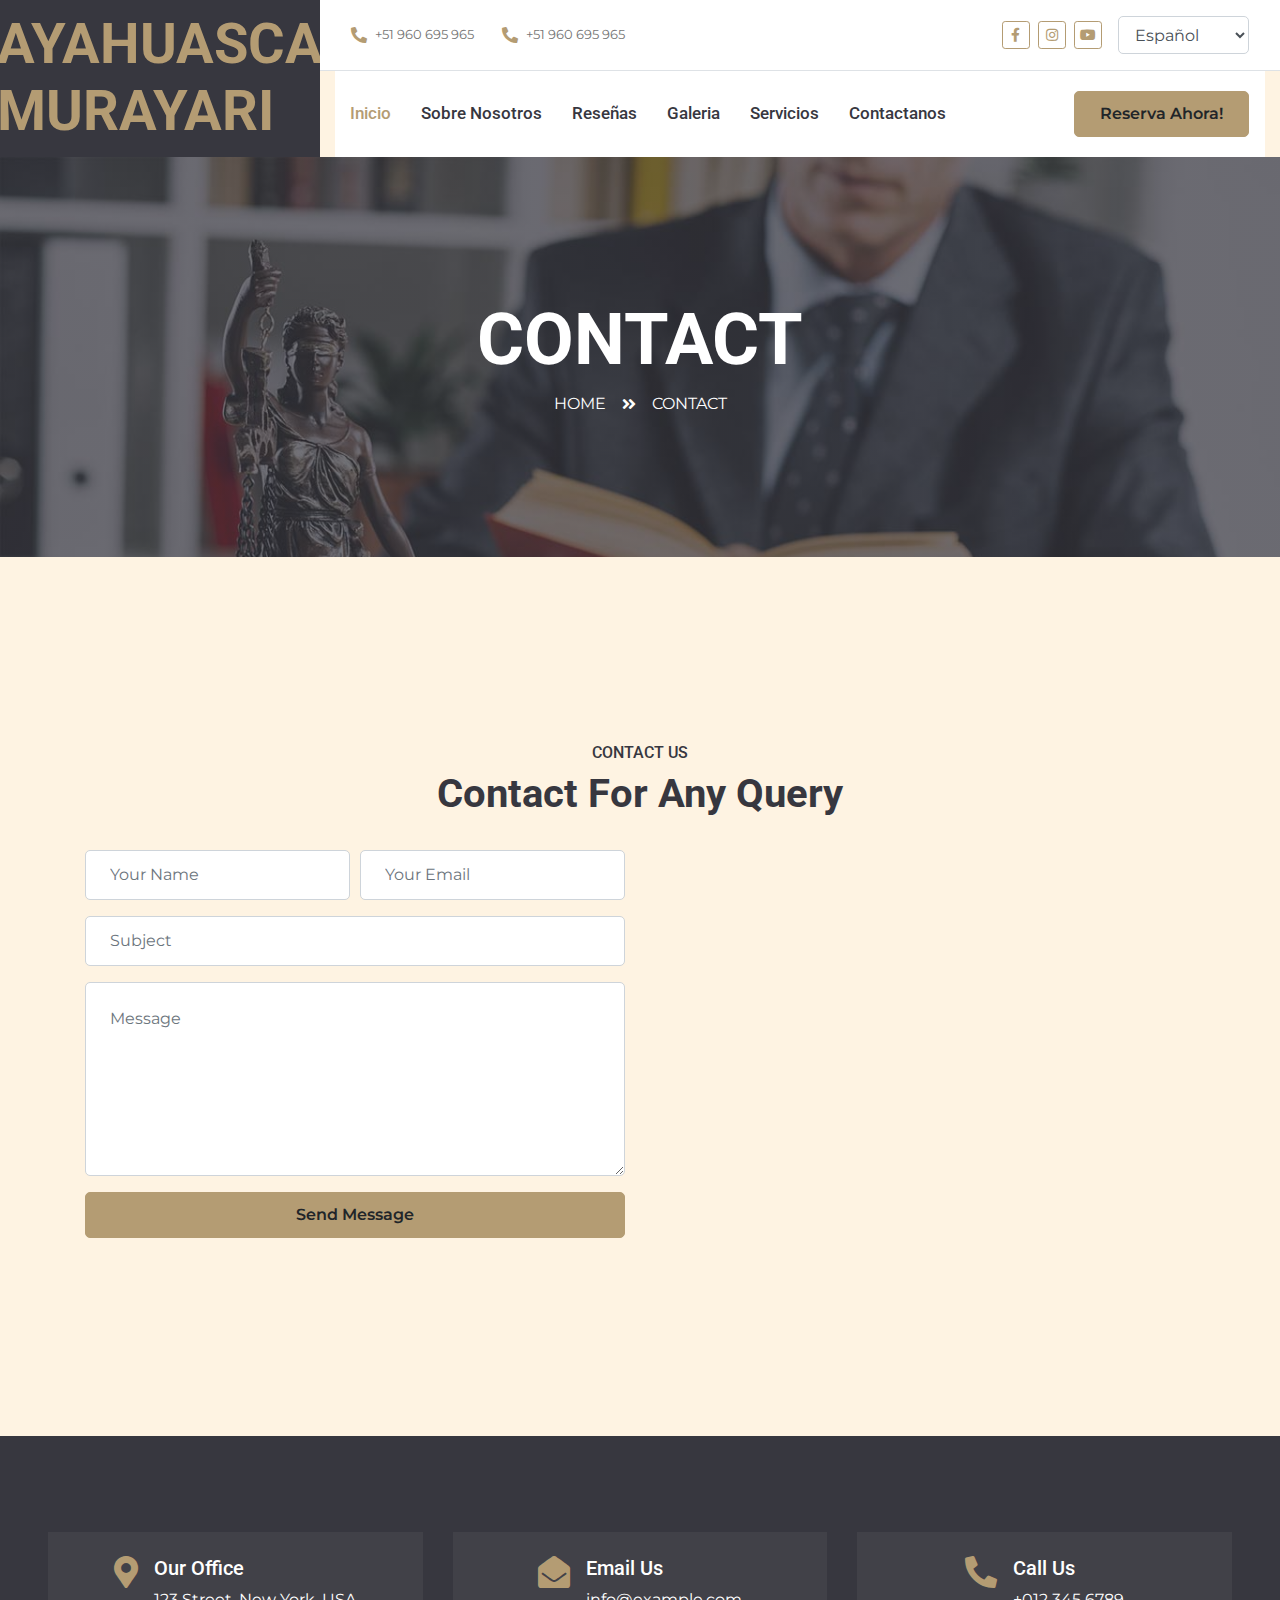
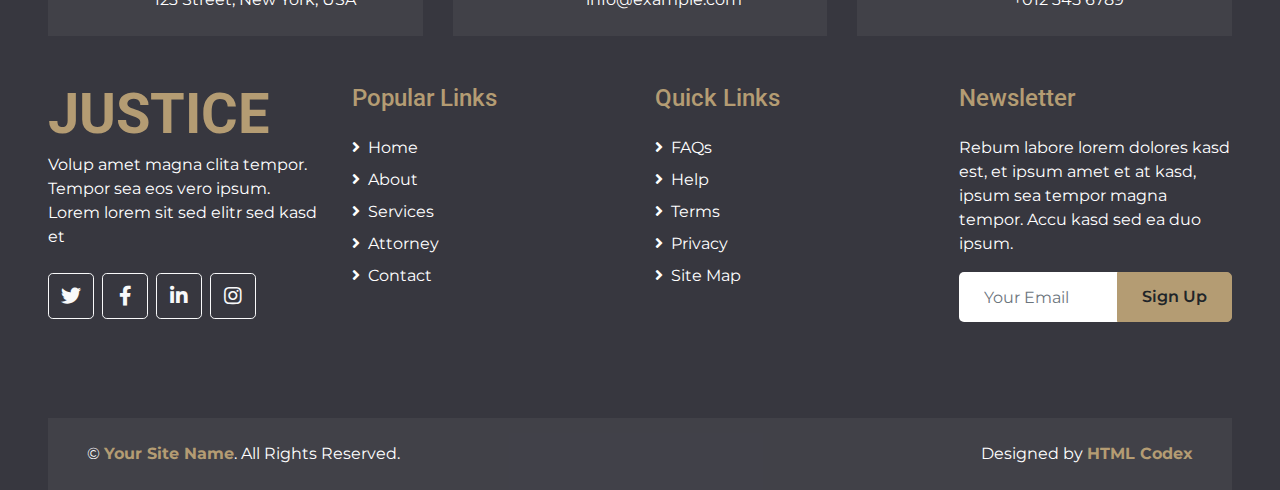
<file: contact.html>
<!DOCTYPE html>
<html lang="es">

<head>
    <meta charset="utf-8">
    <title>JUSTICE - Free Lawyer Website Template</title>
    <meta content="width=device-width, initial-scale=1.0" name="viewport">
    <meta content="Free HTML Templates" name="keywords">
    <meta content="Free HTML Templates" name="description">

    <!-- Favicon -->
    <link href="img/favicon.ico" rel="icon">

    <!-- Google Web Fonts -->
    <link rel="preconnect" href="https://fonts.gstatic.com">
    <link
        href="https://fonts.googleapis.com/css2?family=Montserrat:wght@400;600&family=Roboto:wght@300;500;700&display=swap"
        rel="stylesheet">

    <!-- Font Awesome -->
    <link href="https://cdnjs.cloudflare.com/ajax/libs/font-awesome/5.10.0/css/all.min.css" rel="stylesheet">

    <!-- Libraries Stylesheet -->
    <link href="lib/owlcarousel/assets/owl.carousel.min.css" rel="stylesheet">
    <link href="lib/tempusdominus/css/tempusdominus-bootstrap-4.min.css" rel="stylesheet" />

    <!-- Customized Bootstrap Stylesheet -->
    <link href="css/style.css" rel="stylesheet">


    <!-- Google Translate -->
    <script type="text/javascript">
        function googleTranslateElementInit() {
            new google.translate.TranslateElement({
                pageLanguage: 'es',
                includedLanguages: 'en,es,pt',
                autoDisplay: false
            }, 'google_translate_element');
        }
    </script>
    <script type="text/javascript" src="//translate.google.com/translate_a/element.js?cb=googleTranslateElementInit"
        async defer></script>
</head>

<body>
    <div id="google_translate_element"></div>
    <!-- Header Start -->
    <div class="container-fluid">
        <div class="row">
            <div class="col-lg-3 bg-secondary d-none d-lg-block">
                <a href="index.html" class="navbar-brand w-100 h-100 m-0 p-0 d-flex align-items-center justify-content-center">
                    <h1 class="m-0 display-4 text-primary text-uppercase">Ayahuasca <br>
                        Murayari</h1>
                </a>
            </div>
            <div class="col-lg-9">
                <div class="row bg-white border-bottom d-none d-lg-flex">
                    <div class="col-lg-7 text-left">
                        <div class="h-100 d-inline-flex align-items-center py-2 px-3">
                            <i class="fa fa-phone-alt text-primary mr-2"></i>
                            <small>+51 960 695 965</small>
                        </div>
                        <div class="h-100 d-inline-flex align-items-center py-2 px-2">
                            <i class="fa fa-phone-alt text-primary mr-2"></i>
                            <small>+51 960 695 965</small>
                        </div>
                    </div>
                    <div class="col-lg-5 text-right">
                        <div class="d-inline-flex align-items-center p-2">
                            <a class="btn btn-sm btn-outline-primary btn-sm-square mr-2" href="">
                                <i class="fab fa-facebook-f"></i>
                            </a>
                            <a class="btn btn-sm btn-outline-primary btn-sm-square mr-2" href="">
                                <i class="fab fa-instagram"></i>
                            </a>
                            <a class="btn btn-sm btn-outline-primary btn-sm-square mr-2" href="">
                                <i class="fab fa-youtube"></i>
                            </a>
                            <div class="d-inline-flex align-items-center p-2">
                                <select class="form-control language-select" id="language-select">
                                    <option value="es"><i class="fas fa-flag"></i> Español</option>
                                    <option value="en"><i class="fas fa-flag"></i> English</option>
                                    <option value="pt"><i class="fas fa-flag"></i> Portugués</option>
                                </select>
                            </div>
                        </div>
                    </div>
                </div>
                <nav class="navbar navbar-expand-lg bg-white navbar-light p-0">
                    <a href="index.html" class="navbar-brand d-block d-lg-none">
                        <h1 class="m-0 display-4 text-primary text-uppercase">Ayahuasca Murayari</h1>
                    </a>
                    <button type="button" class="navbar-toggler" data-toggle="collapse" data-target="#navbarCollapse">
                        <span class="navbar-toggler-icon"></span>
                    </button>
                    <div class="collapse navbar-collapse justify-content-between" id="navbarCollapse">
                        <div class="navbar-nav mr-auto py-0">
                            <a href="index.html" class="nav-item nav-link active">Inicio</a>
                            <a href="about.html" class="nav-item nav-link">Sobre Nosotros</a>
                            <a href="service.html" class="nav-item nav-link">Reseñas</a>
                            <a href="team.html" class="nav-item nav-link">Galeria</a>
                            <div class="nav-item dropdown d-flex">
                                <a href="servicios.html" class="nav-link">Servicios</a>
                                <div class="dropdown-menu rounded-0 m-0">
                                  <a href="blog.html" class="dropdown-item">Limpieza de Energías Negativas</a>
                                  <a href="#" class="dropdown-item">Baño de Florecimiento</a>
                                  <a href="#" class="dropdown-item">Ceremonia de Ayahuasca</a>
                                </div>
                              </div>
                            <a href="contact.html" class="nav-item nav-link">Contactanos</a>
                        </div>
                        <a href="" class="btn btn-primary mr-3 d-none d-lg-block">Reserva Ahora!</a>
                    </div>

                    <style>
                        /* Estilos para el hover del dropdown */
                        .nav-item.dropdown:hover .dropdown-menu {
                            display: block;
                            margin-top: 0;
                        }
                        
                        /* Ajustes adicionales para mejorar la experiencia */
                        .nav-item.dropdown {
                            position: relative;
                        }
                        
                        .dropdown-menu {
                            margin-top: 0;
                            position: absolute;
                            top: 100%;
                            left: 0;
                            z-index: 1000;
                            transition: all 0.2s ease-in-out;
                        }
                        
                        /* Ajuste para el split dropdown */
                        .dropdown-toggle-split {
                            padding-left: 0.5rem;
                            margin-left: -0.5rem;
                        }
                        
                        /* Asegurar que el menú permanezca visible mientras se hace hover */
                        .dropdown-menu:hover {
                            display: block;
                        }
                        
                        @media (max-width: 991.98px) {
                            .nav-item.dropdown:hover .dropdown-menu {
                                position: static;
                                float: none;
                            }
                        }
                        </style>
                </nav>
            </div>
        </div>
    </div>
    <!-- Header End -->


    <!-- Page Header Start -->
    <div class="container-fluid bg-page-header" style="margin-bottom: 90px;">
        <div class="container">
            <div class="d-flex flex-column align-items-center justify-content-center" style="min-height: 400px">
                <h3 class="display-3 text-white text-uppercase">Contact</h3>
                <div class="d-inline-flex text-white">
                    <p class="m-0 text-uppercase"><a class="text-white" href="">Home</a></p>
                    <i class="fa fa-angle-double-right pt-1 px-3"></i>
                    <p class="m-0 text-uppercase">Contact</p>
                </div>
            </div>
        </div>
    </div>
    <!-- Page Header End -->


    <!-- Contact Start -->
    <div class="container-fluid py-5">
        <div class="container py-5">
            <div class="text-center pb-2">
                <h6 class="text-uppercase">Contact Us</h6>
                <h1 class="mb-4">Contact For Any Query</h1>
            </div>
            <div class="row">
                <div class="col-lg-6 mb-5 mb-lg-0">
                    <div class="contact-form">
                        <div id="success"></div>
                        <form name="sentMessage" id="contactForm" novalidate="novalidate">
                            <div class="form-row">
                                <div class="col-sm-6 control-group">
                                    <input type="text" class="form-control p-4" id="name" placeholder="Your Name"
                                        required="required" data-validation-required-message="Please enter your name" />
                                    <p class="help-block text-danger"></p>
                                </div>
                                <div class="col-sm-6 control-group">
                                    <input type="email" class="form-control p-4" id="email" placeholder="Your Email"
                                        required="required"
                                        data-validation-required-message="Please enter your email" />
                                    <p class="help-block text-danger"></p>
                                </div>
                            </div>
                            <div class="control-group">
                                <input type="text" class="form-control p-4" id="subject" placeholder="Subject"
                                    required="required" data-validation-required-message="Please enter a subject" />
                                <p class="help-block text-danger"></p>
                            </div>
                            <div class="control-group">
                                <textarea class="form-control p-4" rows="6" id="message" placeholder="Message"
                                    required="required"
                                    data-validation-required-message="Please enter your message"></textarea>
                                <p class="help-block text-danger"></p>
                            </div>
                            <div>
                                <button class="btn btn-primary btn-block" type="submit" id="sendMessageButton">Send
                                    Message</button>
                            </div>
                        </form>
                    </div>
                </div>
                <div class="col-lg-6" style="min-height: 400px;">
                    <div class="position-relative h-100 rounded overflow-hidden">
                        <iframe style="width: 100%; height: 100%; object-fit: cover;"
                            src="https://www.google.com/maps/embed?pb=!1m18!1m12!1m3!1d3001156.4288297426!2d-78.01371936852176!3d42.72876761954724!2m3!1f0!2f0!3f0!3m2!1i1024!2i768!4f13.1!3m3!1m2!1s0x4ccc4bf0f123a5a9%3A0xddcfc6c1de189567!2sNew%20York%2C%20USA!5e0!3m2!1sen!2sbd!4v1603794290143!5m2!1sen!2sbd"
                            frameborder="0" style="border:0;" allowfullscreen="" aria-hidden="false"
                            tabindex="0"></iframe>
                    </div>
                </div>
            </div>
        </div>
    </div>
    <!-- Contact End -->


    <!-- Footer Start -->
    <div class="container-fluid bg-secondary text-white pt-5 px-sm-3 px-md-5" style="margin-top: 90px;">
        <div class="row mt-5">
            <div class="col-lg-4">
                <div class="d-flex justify-content-lg-center p-4" style="background: rgba(256, 256, 256, .05);">
                    <i class="fa fa-2x fa-map-marker-alt text-primary"></i>
                    <div class="ml-3">
                        <h5 class="text-white">Our Office</h5>
                        <p class="m-0">123 Street, New York, USA</p>
                    </div>
                </div>
            </div>
            <div class="col-lg-4">
                <div class="d-flex justify-content-lg-center p-4" style="background: rgba(256, 256, 256, .05);">
                    <i class="fa fa-2x fa-envelope-open text-primary"></i>
                    <div class="ml-3">
                        <h5 class="text-white">Email Us</h5>
                        <p class="m-0">info@example.com</p>
                    </div>
                </div>
            </div>
            <div class="col-lg-4">
                <div class="d-flex justify-content-lg-center p-4" style="background: rgba(256, 256, 256, .05);">
                    <i class="fa fa-2x fa-phone-alt text-primary"></i>
                    <div class="ml-3">
                        <h5 class="text-white">Call Us</h5>
                        <p class="m-0">+012 345 6789</p>
                    </div>
                </div>
            </div>
        </div>
        <div class="row pt-5">
            <div class="col-lg-3 col-md-6 mb-5">
                <a href="index.html" class="navbar-brand">
                    <h1 class="m-0 mt-n2 display-4 text-primary text-uppercase">Justice</h1>
                </a>
                <p>Volup amet magna clita tempor. Tempor sea eos vero ipsum. Lorem lorem sit sed elitr sed kasd et</p>
                <div class="d-flex justify-content-start mt-4">
                    <a class="btn btn-lg btn-outline-light btn-lg-square mr-2" href="#"><i
                            class="fab fa-twitter"></i></a>
                    <a class="btn btn-lg btn-outline-light btn-lg-square mr-2" href="#"><i
                            class="fab fa-facebook-f"></i></a>
                    <a class="btn btn-lg btn-outline-light btn-lg-square mr-2" href="#"><i
                            class="fab fa-linkedin-in"></i></a>
                    <a class="btn btn-lg btn-outline-light btn-lg-square" href="#"><i class="fab fa-instagram"></i></a>
                </div>
            </div>
            <div class="col-lg-3 col-md-6 mb-5">
                <h4 class="font-weight-semi-bold text-primary mb-4">Popular Links</h4>
                <div class="d-flex flex-column justify-content-start">
                    <a class="text-white mb-2" href="#"><i class="fa fa-angle-right mr-2"></i>Home</a>
                    <a class="text-white mb-2" href="#"><i class="fa fa-angle-right mr-2"></i>About</a>
                    <a class="text-white mb-2" href="#"><i class="fa fa-angle-right mr-2"></i>Services</a>
                    <a class="text-white mb-2" href="#"><i class="fa fa-angle-right mr-2"></i>Attorney</a>
                    <a class="text-white" href="#"><i class="fa fa-angle-right mr-2"></i>Contact</a>
                </div>
            </div>
            <div class="col-lg-3 col-md-6 mb-5">
                <h4 class="font-weight-semi-bold text-primary mb-4">Quick Links</h4>
                <div class="d-flex flex-column justify-content-start">
                    <a class="text-white mb-2" href="#"><i class="fa fa-angle-right mr-2"></i>FAQs</a>
                    <a class="text-white mb-2" href="#"><i class="fa fa-angle-right mr-2"></i>Help</a>
                    <a class="text-white mb-2" href="#"><i class="fa fa-angle-right mr-2"></i>Terms</a>
                    <a class="text-white mb-2" href="#"><i class="fa fa-angle-right mr-2"></i>Privacy</a>
                    <a class="text-white" href="#"><i class="fa fa-angle-right mr-2"></i>Site Map</a>
                </div>
            </div>
            <div class="col-lg-3 col-md-6 mb-5">
                <h4 class="font-weight-semi-bold text-primary mb-4">Newsletter</h4>
                <p>Rebum labore lorem dolores kasd est, et ipsum amet et at kasd, ipsum sea tempor magna tempor. Accu
                    kasd sed ea duo ipsum.</p>
                <div class="w-100">
                    <div class="input-group">
                        <input type="text" class="form-control border-0" style="padding: 25px;"
                            placeholder="Your Email">
                        <div class="input-group-append">
                            <button class="btn btn-primary px-4">Sign Up</button>
                        </div>
                    </div>
                </div>
            </div>
        </div>
        <div class="row p-4 mt-5 mx-0" style="background: rgba(256, 256, 256, .05);">
            <div class="col-md-6 text-center text-md-left mb-3 mb-md-0">
                <p class="m-0 text-white">&copy; <a class="font-weight-bold" href="#">Your Site Name</a>. All Rights
                    Reserved.</p>
            </div>
            <div class="col-md-6 text-center text-md-right">
                <p class="m-0 text-white">Designed by <a class="font-weight-bold" href="https://htmlcodex.com">HTML
                        Codex</a></p>
            </div>
        </div>
    </div>
    <!-- Footer End -->


    <!-- Back to Top -->
    <a href="#" class="btn btn-primary px-3 back-to-top"><i class="fa fa-angle-double-up"></i></a>


    <!-- JavaScript Libraries -->
    <script src="https://code.jquery.com/jquery-3.4.1.min.js"></script>
    <script src="https://stackpath.bootstrapcdn.com/bootstrap/4.4.1/js/bootstrap.bundle.min.js"></script>
    <script src="lib/easing/easing.min.js"></script>
    <script src="lib/waypoints/waypoints.min.js"></script>
    <script src="lib/owlcarousel/owl.carousel.min.js"></script>
    <script src="lib/tempusdominus/js/moment.min.js"></script>
    <script src="lib/tempusdominus/js/moment-timezone.min.js"></script>
    <script src="lib/tempusdominus/js/tempusdominus-bootstrap-4.min.js"></script>

    <!-- Contact Javascript File -->
    <script src="mail/jqBootstrapValidation.min.js"></script>
    <script src="mail/contact.js"></script>

    <script>
        function toggleWhatsAppPopup() {
            const popup = document.getElementById('whatsappPopup');
            popup.classList.toggle('show');
        }
    </script>
    <!-- Google Translate Script -->
    <script>
        // Mantener el idioma seleccionado
        $(document).ready(function () {
            if (localStorage.getItem('selectedLanguage') === 'en') {
                $('#language-select').val('en').trigger('change');
            }
        });

        $('#language-select').on('change', function () {
            localStorage.setItem('selectedLanguage', $(this).val());
        });
    </script>

    <!-- Template Javascript -->
    <script src="js/main.js"></script>
</body>

</html>
</file>
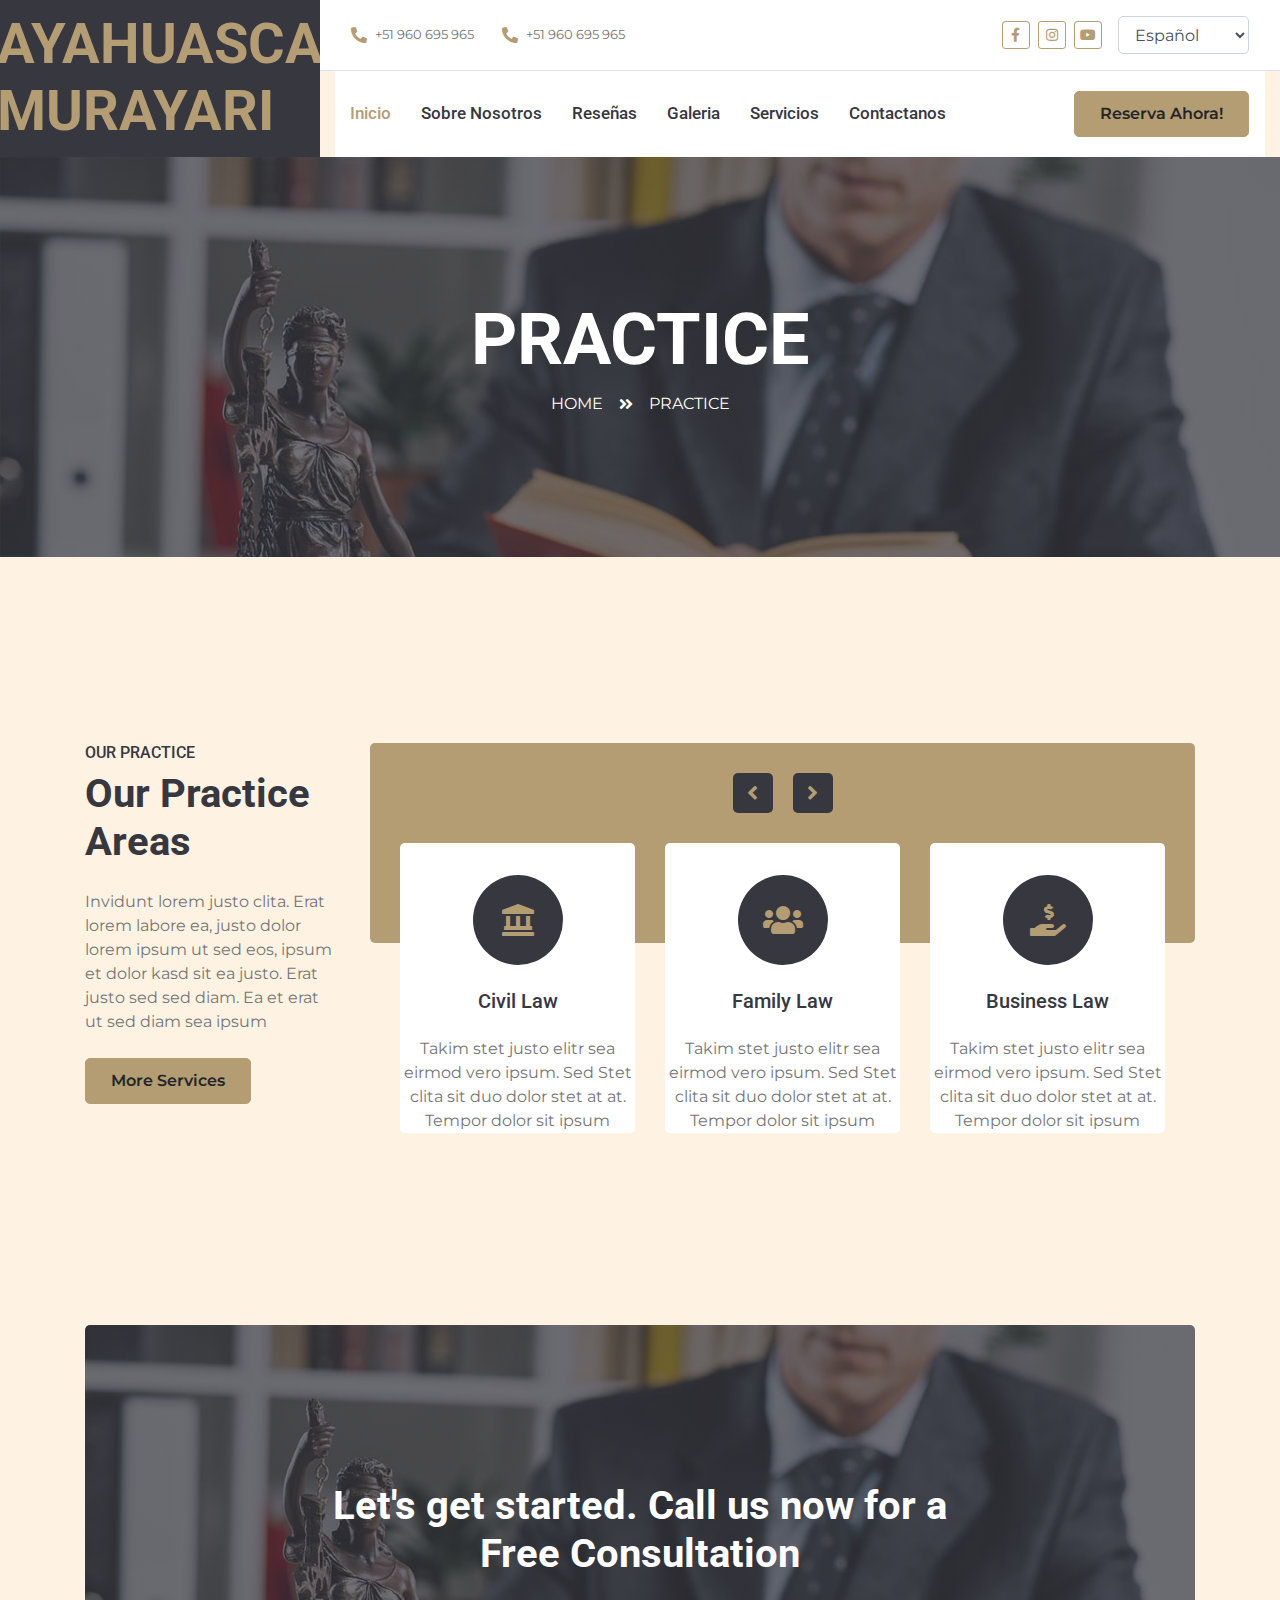
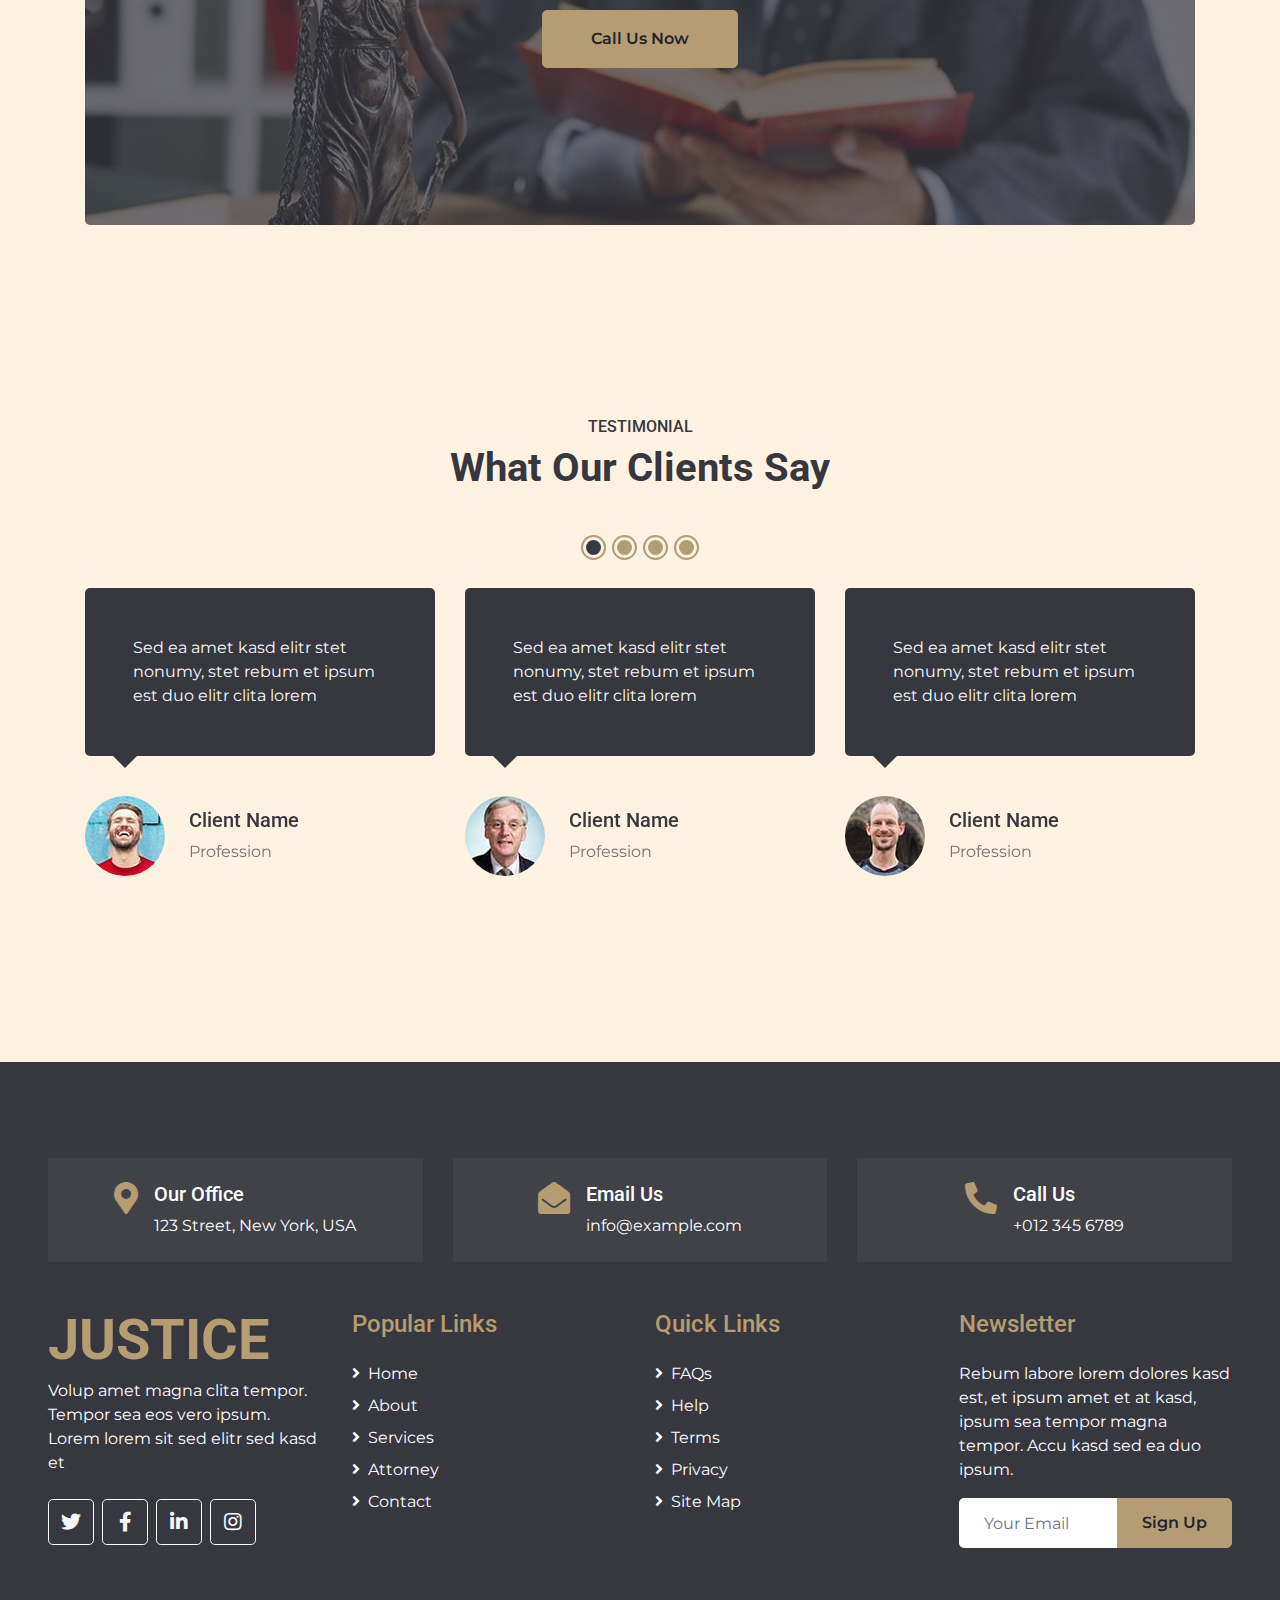
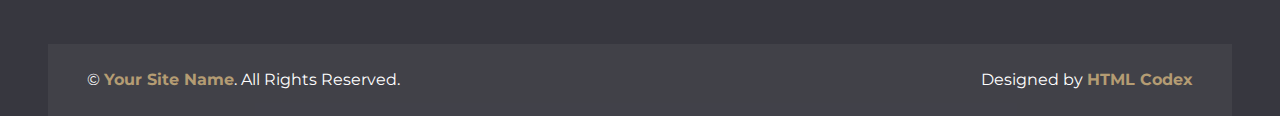
<file: service.html>
<!DOCTYPE html>
<html lang="es">

<head>
    <meta charset="utf-8">
    <title>JUSTICE - Free Lawyer Website Template</title>
    <meta content="width=device-width, initial-scale=1.0" name="viewport">
    <meta content="Free HTML Templates" name="keywords">
    <meta content="Free HTML Templates" name="description">

    <!-- Favicon -->
    <link href="img/favicon.ico" rel="icon">

    <!-- Google Web Fonts -->
    <link rel="preconnect" href="https://fonts.gstatic.com">
    <link href="https://fonts.googleapis.com/css2?family=Montserrat:wght@400;600&family=Roboto:wght@300;500;700&display=swap" rel="stylesheet"> 

    <!-- Font Awesome -->
    <link href="https://cdnjs.cloudflare.com/ajax/libs/font-awesome/5.10.0/css/all.min.css" rel="stylesheet">

    <!-- Libraries Stylesheet -->
    <link href="lib/owlcarousel/assets/owl.carousel.min.css" rel="stylesheet">
    <link href="lib/tempusdominus/css/tempusdominus-bootstrap-4.min.css" rel="stylesheet" />

    <!-- Customized Bootstrap Stylesheet -->
    <link href="css/style.css" rel="stylesheet">
</head>

<body>
    <!-- Header Start -->
    <div class="container-fluid">
        <div class="row">
            <div class="col-lg-3 bg-secondary d-none d-lg-block">
                <a href="index.html" class="navbar-brand w-100 h-100 m-0 p-0 d-flex align-items-center justify-content-center">
                    <h1 class="m-0 display-4 text-primary text-uppercase">Ayahuasca <br>
                        Murayari</h1>
                </a>
            </div>
            <div class="col-lg-9">
                <div class="row bg-white border-bottom d-none d-lg-flex">
                    <div class="col-lg-7 text-left">
                        <div class="h-100 d-inline-flex align-items-center py-2 px-3">
                            <i class="fa fa-phone-alt text-primary mr-2"></i>
                            <small>+51 960 695 965</small>
                        </div>
                        <div class="h-100 d-inline-flex align-items-center py-2 px-2">
                            <i class="fa fa-phone-alt text-primary mr-2"></i>
                            <small>+51 960 695 965</small>
                        </div>
                    </div>
                    <div class="col-lg-5 text-right">
                        <div class="d-inline-flex align-items-center p-2">
                            <a class="btn btn-sm btn-outline-primary btn-sm-square mr-2" href="">
                                <i class="fab fa-facebook-f"></i>
                            </a>
                            <a class="btn btn-sm btn-outline-primary btn-sm-square mr-2" href="">
                                <i class="fab fa-instagram"></i>
                            </a>
                            <a class="btn btn-sm btn-outline-primary btn-sm-square mr-2" href="">
                                <i class="fab fa-youtube"></i>
                            </a>
                            <div class="d-inline-flex align-items-center p-2">
                                <select class="form-control language-select" id="language-select">
                                    <option value="es"><i class="fas fa-flag"></i> Español</option>
                                    <option value="en"><i class="fas fa-flag"></i> English</option>
                                    <option value="pt"><i class="fas fa-flag"></i> Portugués</option>
                                </select>
                            </div>
                        </div>
                    </div>
                </div>
                <nav class="navbar navbar-expand-lg bg-white navbar-light p-0">
                    <a href="index.html" class="navbar-brand d-block d-lg-none">
                        <h1 class="m-0 display-4 text-primary text-uppercase">Ayahuasca Murayari</h1>
                    </a>
                    <button type="button" class="navbar-toggler" data-toggle="collapse" data-target="#navbarCollapse">
                        <span class="navbar-toggler-icon"></span>
                    </button>
                    <div class="collapse navbar-collapse justify-content-between" id="navbarCollapse">
                        <div class="navbar-nav mr-auto py-0">
                            <a href="index.html" class="nav-item nav-link active">Inicio</a>
                            <a href="about.html" class="nav-item nav-link">Sobre Nosotros</a>
                            <a href="service.html" class="nav-item nav-link">Reseñas</a>
                            <a href="team.html" class="nav-item nav-link">Galeria</a>
                            <div class="nav-item dropdown d-flex">
                                <a href="servicios.html" class="nav-link">Servicios</a>
                                <div class="dropdown-menu rounded-0 m-0">
                                  <a href="blog.html" class="dropdown-item">Limpieza de Energías Negativas</a>
                                  <a href="#" class="dropdown-item">Baño de Florecimiento</a>
                                  <a href="#" class="dropdown-item">Ceremonia de Ayahuasca</a>
                                </div>
                              </div>
                            <a href="contact.html" class="nav-item nav-link">Contactanos</a>
                        </div>
                        <a href="" class="btn btn-primary mr-3 d-none d-lg-block">Reserva Ahora!</a>
                    </div>

                    <style>
                        /* Estilos para el hover del dropdown */
                        .nav-item.dropdown:hover .dropdown-menu {
                            display: block;
                            margin-top: 0;
                        }
                        
                        /* Ajustes adicionales para mejorar la experiencia */
                        .nav-item.dropdown {
                            position: relative;
                        }
                        
                        .dropdown-menu {
                            margin-top: 0;
                            position: absolute;
                            top: 100%;
                            left: 0;
                            z-index: 1000;
                            transition: all 0.2s ease-in-out;
                        }
                        
                        /* Ajuste para el split dropdown */
                        .dropdown-toggle-split {
                            padding-left: 0.5rem;
                            margin-left: -0.5rem;
                        }
                        
                        /* Asegurar que el menú permanezca visible mientras se hace hover */
                        .dropdown-menu:hover {
                            display: block;
                        }
                        
                        @media (max-width: 991.98px) {
                            .nav-item.dropdown:hover .dropdown-menu {
                                position: static;
                                float: none;
                            }
                        }
                        </style>
                </nav>
            </div>
        </div>
    </div>
    <!-- Header End -->


    <!-- Page Header Start -->
    <div class="container-fluid bg-page-header" style="margin-bottom: 90px;">
        <div class="container">
            <div class="d-flex flex-column align-items-center justify-content-center" style="min-height: 400px">
                <h3 class="display-3 text-white text-uppercase">Practice</h3>
                <div class="d-inline-flex text-white">
                    <p class="m-0 text-uppercase"><a class="text-white" href="">Home</a></p>
                    <i class="fa fa-angle-double-right pt-1 px-3"></i>
                    <p class="m-0 text-uppercase">Practice</p>
                </div>
            </div>
        </div>
    </div>
    <!-- Page Header End -->


    <!-- Services Start -->
    <div class="container-fluid py-5">
        <div class="container py-5">
            <div class="row">
                <div class="col-lg-3">
                    <h6 class="text-uppercase">Our Practice</h6>
                    <h1 class="mb-4">Our Practice Areas</h1>
                    <p>Invidunt lorem justo clita. Erat lorem labore ea, justo dolor lorem ipsum ut sed eos, ipsum et dolor kasd sit ea justo. Erat justo sed sed diam. Ea et erat ut sed diam sea ipsum</p>
                    <a href="" class="btn btn-primary mt-2">More Services</a>
                </div>
                <div class="col-lg-9 pt-5 pt-lg-0">
                    <div class="bg-primary rounded" style="height: 200px;"></div>
                    <div class="owl-carousel service-carousel position-relative" style="margin-top: -100px; padding: 0 30px;">
                        <div class="d-flex flex-column align-items-center text-center bg-white rounded pt-4">
                            <div class="icon-box bg-secondary text-primary mt-2 mb-4">
                                <i class="fa fa-2x fa-landmark"></i>
                            </div>
                            <h5 class="mb-4 px-4">Civil Law</h5>
                            <p class="m-0">Takim stet justo elitr sea eirmod vero ipsum. Sed Stet clita sit duo dolor stet at at. Tempor dolor sit ipsum</p>
                        </div>
                        <div class="d-flex flex-column align-items-center text-center bg-white rounded pt-4">
                            <div class="icon-box bg-secondary text-primary mt-2 mb-4">
                                <i class="fa fa-2x fa-users"></i>
                            </div>
                            <h5 class="mb-4 px-4">Family Law</h5>
                            <p class="m-0">Takim stet justo elitr sea eirmod vero ipsum. Sed Stet clita sit duo dolor stet at at. Tempor dolor sit ipsum</p>
                        </div>
                        <div class="d-flex flex-column align-items-center text-center bg-white rounded pt-4">
                            <div class="icon-box bg-secondary text-primary mt-2 mb-4">
                                <i class="fa fa-2x fa-hand-holding-usd"></i>
                            </div>
                            <h5 class="mb-4 px-4">Business Law</h5>
                            <p class="m-0">Takim stet justo elitr sea eirmod vero ipsum. Sed Stet clita sit duo dolor stet at at. Tempor dolor sit ipsum</p>
                        </div>
                        <div class="d-flex flex-column align-items-center text-center bg-white rounded pt-4">
                            <div class="icon-box bg-secondary text-primary mt-2 mb-4">
                                <i class="fa fa-2x fa-gavel"></i>
                            </div>
                            <h5 class="mb-4 px-4">Criminal Law</h5>
                            <p class="m-0">Takim stet justo elitr sea eirmod vero ipsum. Sed Stet clita sit duo dolor stet at at. Tempor dolor sit ipsum</p>
                        </div>
                    </div>
                </div>
            </div>
        </div>
    </div>
    <!-- Services End -->


    <!-- Action Start -->
    <div class="container-fluid py-5">
        <div class="container py-5">
            <div class="bg-action rounded" style="height: 500px;">
                <div class="row h-100 align-items-center justify-content-center">
                    <div class="col-lg-7 text-center">
                        <h1 class="text-white mb-4">Let's get started. Call us now for a Free Consultation</h1>
                        <a class="btn btn-primary py-3 px-5 mt-2" href="#">Call Us Now</a>
                    </div>
                </div>
            </div>
        </div>
    </div>
    <!-- Action End -->


    <!-- Testimonial Start -->
    <div class="container-fluid py-5">
        <div class="container py-5">
            <div class="text-center pb-5">
                <h6 class="text-uppercase">Testimonial</h6>
                <h1 class="mb-5">What Our Clients Say</h1>
            </div>
            <div class="owl-carousel testimonial-carousel">
                <div class="testimonial-item">
                    <div class="testimonial-text position-relative bg-secondary text-light rounded p-5 mb-4">
                        Sed ea amet kasd elitr stet nonumy, stet rebum et ipsum est duo elitr clita lorem
                    </div>
                    <div class="d-flex align-items-center pt-3">
                        <img class="img-fluid rounded-circle" src="img/testimonial-1.jpg" style="width: 80px; height: 80px;" alt="">
                        <div class="pl-4">
                            <h5>Client Name</h5>
                            <p class="m-0">Profession</p>
                        </div>
                    </div>
                </div>
                <div class="testimonial-item">
                    <div class="testimonial-text position-relative bg-secondary text-light rounded p-5 mb-4">
                        Sed ea amet kasd elitr stet nonumy, stet rebum et ipsum est duo elitr clita lorem
                    </div>
                    <div class="d-flex align-items-center pt-3">
                        <img class="img-fluid rounded-circle" src="img/testimonial-2.jpg" style="width: 80px; height: 80px;" alt="">
                        <div class="pl-4">
                            <h5>Client Name</h5>
                            <p class="m-0">Profession</p>
                        </div>
                    </div>
                </div>
                <div class="testimonial-item">
                    <div class="testimonial-text position-relative bg-secondary text-light rounded p-5 mb-4">
                        Sed ea amet kasd elitr stet nonumy, stet rebum et ipsum est duo elitr clita lorem
                    </div>
                    <div class="d-flex align-items-center pt-3">
                        <img class="img-fluid rounded-circle" src="img/testimonial-3.jpg" style="width: 80px; height: 80px;" alt="">
                        <div class="pl-4">
                            <h5>Client Name</h5>
                            <p class="m-0">Profession</p>
                        </div>
                    </div>
                </div>
                <div class="testimonial-item">
                    <div class="testimonial-text position-relative bg-secondary text-light rounded p-5 mb-4">
                        Sed ea amet kasd elitr stet nonumy, stet rebum et ipsum est duo elitr clita lorem
                    </div>
                    <div class="d-flex align-items-center pt-3">
                        <img class="img-fluid rounded-circle" src="img/testimonial-4.jpg" style="width: 80px; height: 80px;" alt="">
                        <div class="pl-4">
                            <h5>Client Name</h5>
                            <p class="m-0">Profession</p>
                        </div>
                    </div>
                </div>
            </div>
        </div>
    </div>
    <!-- Testimonial End -->


    <!-- Footer Start -->
    <div class="container-fluid bg-secondary text-white pt-5 px-sm-3 px-md-5" style="margin-top: 90px;">
        <div class="row mt-5">
            <div class="col-lg-4">
                <div class="d-flex justify-content-lg-center p-4" style="background: rgba(256, 256, 256, .05);">
                    <i class="fa fa-2x fa-map-marker-alt text-primary"></i>
                    <div class="ml-3">
                        <h5 class="text-white">Our Office</h5>
                        <p class="m-0">123 Street, New York, USA</p>
                    </div>
                </div>
            </div>
            <div class="col-lg-4">
                <div class="d-flex justify-content-lg-center p-4" style="background: rgba(256, 256, 256, .05);">
                    <i class="fa fa-2x fa-envelope-open text-primary"></i>
                    <div class="ml-3">
                        <h5 class="text-white">Email Us</h5>
                        <p class="m-0">info@example.com</p>
                    </div>
                </div>
            </div>
            <div class="col-lg-4">
                <div class="d-flex justify-content-lg-center p-4" style="background: rgba(256, 256, 256, .05);">
                    <i class="fa fa-2x fa-phone-alt text-primary"></i>
                    <div class="ml-3">
                        <h5 class="text-white">Call Us</h5>
                        <p class="m-0">+012 345 6789</p>
                    </div>
                </div>
            </div>
        </div>
        <div class="row pt-5">
            <div class="col-lg-3 col-md-6 mb-5">
                <a href="index.html" class="navbar-brand">
                    <h1 class="m-0 mt-n2 display-4 text-primary text-uppercase">Justice</h1>
                </a>
                <p>Volup amet magna clita tempor. Tempor sea eos vero ipsum. Lorem lorem sit sed elitr sed kasd et</p>
                <div class="d-flex justify-content-start mt-4">
                    <a class="btn btn-lg btn-outline-light btn-lg-square mr-2" href="#"><i class="fab fa-twitter"></i></a>
                    <a class="btn btn-lg btn-outline-light btn-lg-square mr-2" href="#"><i class="fab fa-facebook-f"></i></a>
                    <a class="btn btn-lg btn-outline-light btn-lg-square mr-2" href="#"><i class="fab fa-linkedin-in"></i></a>
                    <a class="btn btn-lg btn-outline-light btn-lg-square" href="#"><i class="fab fa-instagram"></i></a>
                </div>
            </div>
            <div class="col-lg-3 col-md-6 mb-5">
                <h4 class="font-weight-semi-bold text-primary mb-4">Popular Links</h4>
                <div class="d-flex flex-column justify-content-start">
                    <a class="text-white mb-2" href="#"><i class="fa fa-angle-right mr-2"></i>Home</a>
                    <a class="text-white mb-2" href="#"><i class="fa fa-angle-right mr-2"></i>About</a>
                    <a class="text-white mb-2" href="#"><i class="fa fa-angle-right mr-2"></i>Services</a>
                    <a class="text-white mb-2" href="#"><i class="fa fa-angle-right mr-2"></i>Attorney</a>
                    <a class="text-white" href="#"><i class="fa fa-angle-right mr-2"></i>Contact</a>
                </div>
            </div>
            <div class="col-lg-3 col-md-6 mb-5">
                <h4 class="font-weight-semi-bold text-primary mb-4">Quick Links</h4>
                <div class="d-flex flex-column justify-content-start">
                    <a class="text-white mb-2" href="#"><i class="fa fa-angle-right mr-2"></i>FAQs</a>
                    <a class="text-white mb-2" href="#"><i class="fa fa-angle-right mr-2"></i>Help</a>
                    <a class="text-white mb-2" href="#"><i class="fa fa-angle-right mr-2"></i>Terms</a>
                    <a class="text-white mb-2" href="#"><i class="fa fa-angle-right mr-2"></i>Privacy</a>
                    <a class="text-white" href="#"><i class="fa fa-angle-right mr-2"></i>Site Map</a>
                </div>
            </div>
            <div class="col-lg-3 col-md-6 mb-5">
                <h4 class="font-weight-semi-bold text-primary mb-4">Newsletter</h4>
                <p>Rebum labore lorem dolores kasd est, et ipsum amet et at kasd, ipsum sea tempor magna tempor. Accu kasd sed ea duo ipsum.</p>
                <div class="w-100">
                    <div class="input-group">
                        <input type="text" class="form-control border-0" style="padding: 25px;" placeholder="Your Email">
                        <div class="input-group-append">
                            <button class="btn btn-primary px-4">Sign Up</button>
                        </div>
                    </div>
                </div>
            </div>
        </div>
        <div class="row p-4 mt-5 mx-0" style="background: rgba(256, 256, 256, .05);">
            <div class="col-md-6 text-center text-md-left mb-3 mb-md-0">
                <p class="m-0 text-white">&copy; <a class="font-weight-bold" href="#">Your Site Name</a>. All Rights Reserved.</p>
            </div>
            <div class="col-md-6 text-center text-md-right">
                <p class="m-0 text-white">Designed by <a class="font-weight-bold" href="https://htmlcodex.com">HTML Codex</a></p>
            </div>
        </div>
    </div>
    <!-- Footer End -->


    <!-- Back to Top -->
    <a href="#" class="btn btn-primary px-3 back-to-top"><i class="fa fa-angle-double-up"></i></a>


    <!-- JavaScript Libraries -->
    <script src="https://code.jquery.com/jquery-3.4.1.min.js"></script>
    <script src="https://stackpath.bootstrapcdn.com/bootstrap/4.4.1/js/bootstrap.bundle.min.js"></script>
    <script src="lib/easing/easing.min.js"></script>
    <script src="lib/waypoints/waypoints.min.js"></script>
    <script src="lib/owlcarousel/owl.carousel.min.js"></script>
    <script src="lib/tempusdominus/js/moment.min.js"></script>
    <script src="lib/tempusdominus/js/moment-timezone.min.js"></script>
    <script src="lib/tempusdominus/js/tempusdominus-bootstrap-4.min.js"></script>

    <!-- Contact Javascript File -->
    <script src="mail/jqBootstrapValidation.min.js"></script>
    <script src="mail/contact.js"></script>

    <!-- Template Javascript -->
    <script src="js/main.js"></script>
</body>

</html>
</file>
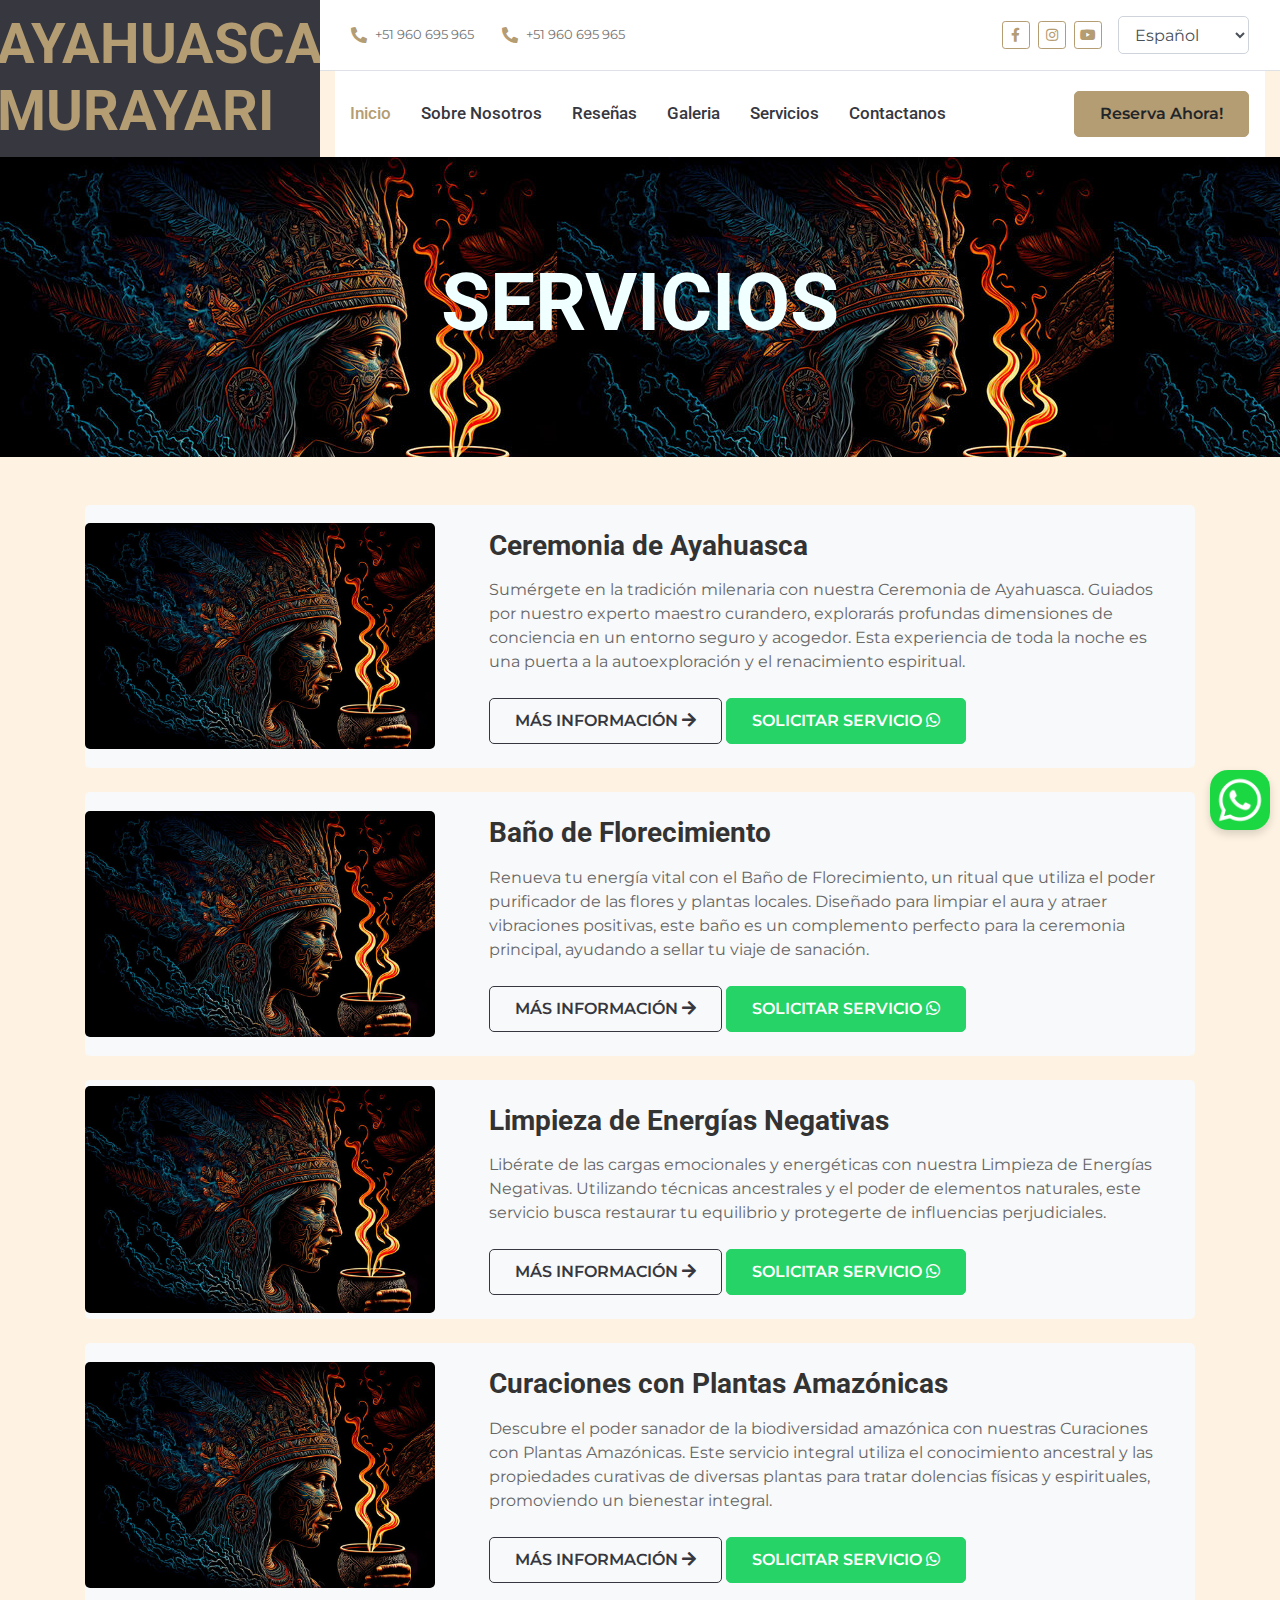
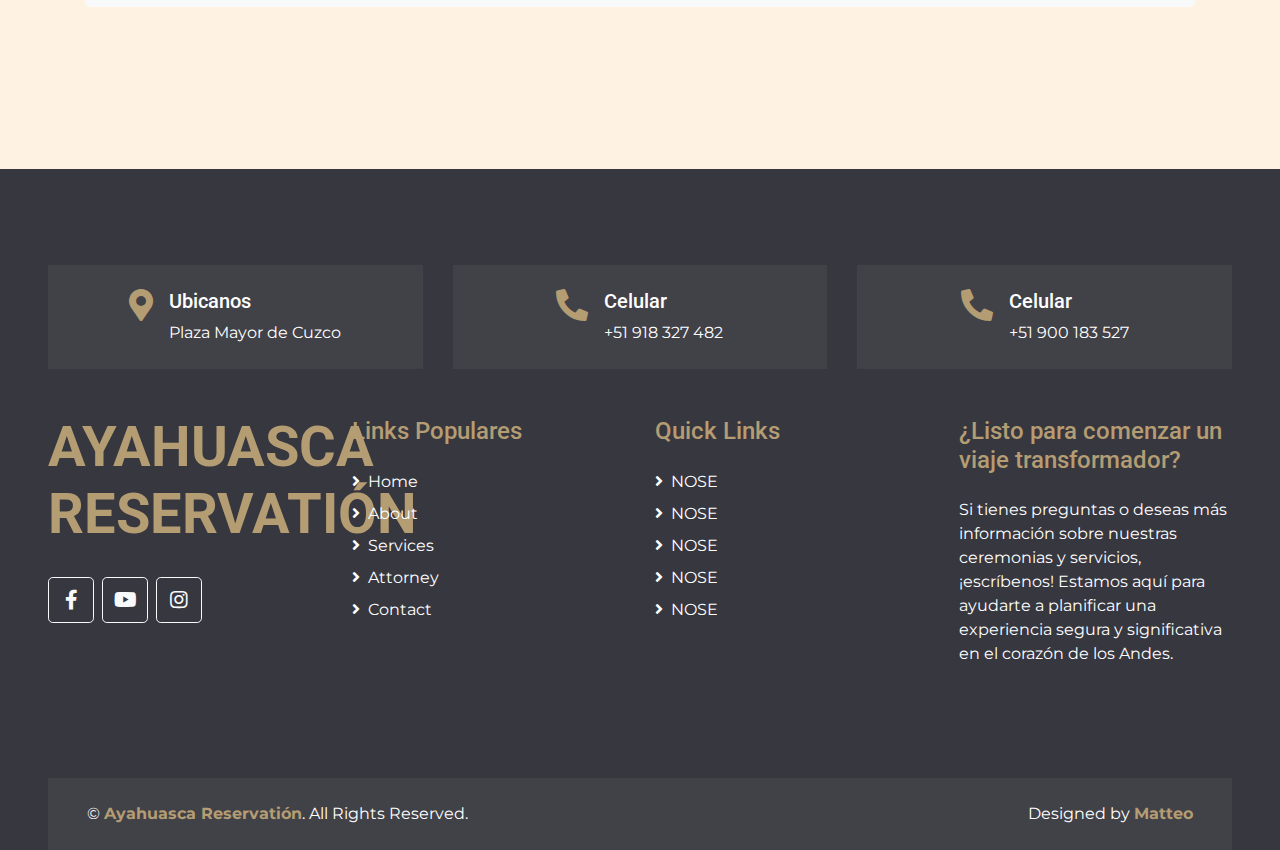
<file: servicios.html>
<!DOCTYPE html>
<html lang="en-es">
  <head>
    <meta charset="utf-8" />
    <title>JUSTICE - Free Lawyer Website Template</title>
    <meta content="width=device-width, initial-scale=1.0" name="viewport" />
    <meta content="Free HTML Templates" name="keywords" />
    <meta content="Free HTML Templates" name="description" />

    <!-- Favicon -->
    <link href="img/favicon.ico" rel="icon" />

    <!-- Google Web Fonts -->
    <link rel="preconnect" href="https://fonts.gstatic.com" />
    <link
      href="https://fonts.googleapis.com/css2?family=Montserrat:wght@400;600&family=Roboto:wght@300;500;700&display=swap"
      rel="stylesheet"
    />

    <!-- Font Awesome -->
    <link
      href="https://cdnjs.cloudflare.com/ajax/libs/font-awesome/5.10.0/css/all.min.css"
      rel="stylesheet"
    />

    <!-- Libraries Stylesheet -->
    <link href="lib/owlcarousel/assets/owl.carousel.min.css" rel="stylesheet" />
    <link
      href="lib/tempusdominus/css/tempusdominus-bootstrap-4.min.css"
      rel="stylesheet"
    />

    <!-- Customized Bootstrap Stylesheet -->
    <link href="css/style.css" rel="stylesheet" />

    <!-- Google Translate -->
    <script type="text/javascript">
      function googleTranslateElementInit() {
          new google.translate.TranslateElement({
              pageLanguage: 'es',
              includedLanguages: 'en,es,pt',
              autoDisplay: false
          }, 'google_translate_element');
      }
  </script>
  <script type="text/javascript" src="//translate.google.com/translate_a/element.js?cb=googleTranslateElementInit" async defer></script>
  </head>

  <body>
    <div id="google_translate_element"></div>
    <!-- Header Start -->
    <div class="container-fluid">
      <div class="row">
          <div class="col-lg-3 bg-secondary d-none d-lg-block">
              <a href="index.html" class="navbar-brand w-100 h-100 m-0 p-0 d-flex align-items-center justify-content-center">
                  <h1 class="m-0 display-4 text-primary text-uppercase">Ayahuasca <br>
                      Murayari</h1>
              </a>
          </div>
          <div class="col-lg-9">
              <div class="row bg-white border-bottom d-none d-lg-flex">
                  <div class="col-lg-7 text-left">
                      <div class="h-100 d-inline-flex align-items-center py-2 px-3">
                          <i class="fa fa-phone-alt text-primary mr-2"></i>
                          <small>+51 960 695 965</small>
                      </div>
                      <div class="h-100 d-inline-flex align-items-center py-2 px-2">
                          <i class="fa fa-phone-alt text-primary mr-2"></i>
                          <small>+51 960 695 965</small>
                      </div>
                  </div>
                  <div class="col-lg-5 text-right">
                      <div class="d-inline-flex align-items-center p-2">
                          <a class="btn btn-sm btn-outline-primary btn-sm-square mr-2" href="">
                              <i class="fab fa-facebook-f"></i>
                          </a>
                          <a class="btn btn-sm btn-outline-primary btn-sm-square mr-2" href="">
                              <i class="fab fa-instagram"></i>
                          </a>
                          <a class="btn btn-sm btn-outline-primary btn-sm-square mr-2" href="">
                              <i class="fab fa-youtube"></i>
                          </a>
                          <div class="d-inline-flex align-items-center p-2">
                              <select class="form-control language-select" id="language-select">
                                  <option value="es"><i class="fas fa-flag"></i> Español</option>
                                  <option value="en"><i class="fas fa-flag"></i> English</option>
                                  <option value="pt"><i class="fas fa-flag"></i> Portugués</option>
                              </select>
                          </div>
                      </div>
                  </div>
              </div>
              <nav class="navbar navbar-expand-lg bg-white navbar-light p-0">
                  <a href="index.html" class="navbar-brand d-block d-lg-none">
                      <h1 class="m-0 display-4 text-primary text-uppercase">Ayahuasca Murayari</h1>
                  </a>
                  <button type="button" class="navbar-toggler" data-toggle="collapse" data-target="#navbarCollapse">
                      <span class="navbar-toggler-icon"></span>
                  </button>
                  <div class="collapse navbar-collapse justify-content-between" id="navbarCollapse">
                      <div class="navbar-nav mr-auto py-0">
                          <a href="index.html" class="nav-item nav-link active">Inicio</a>
                          <a href="about.html" class="nav-item nav-link">Sobre Nosotros</a>
                          <a href="service.html" class="nav-item nav-link">Reseñas</a>
                          <a href="team.html" class="nav-item nav-link">Galeria</a>
                          <div class="nav-item dropdown d-flex">
                              <a href="servicios.html" class="nav-link">Servicios</a>
                              <div class="dropdown-menu rounded-0 m-0">
                                <a href="blog.html" class="dropdown-item">Limpieza de Energías Negativas</a>
                                <a href="#" class="dropdown-item">Baño de Florecimiento</a>
                                <a href="#" class="dropdown-item">Ceremonia de Ayahuasca</a>
                              </div>
                            </div>
                          <a href="contact.html" class="nav-item nav-link">Contactanos</a>
                      </div>
                      <a href="" class="btn btn-primary mr-3 d-none d-lg-block">Reserva Ahora!</a>
                  </div>

                  <style>
                      /* Estilos para el hover del dropdown */
                      .nav-item.dropdown:hover .dropdown-menu {
                          display: block;
                          margin-top: 0;
                      }
                      
                      /* Ajustes adicionales para mejorar la experiencia */
                      .nav-item.dropdown {
                          position: relative;
                      }
                      
                      .dropdown-menu {
                          margin-top: 0;
                          position: absolute;
                          top: 100%;
                          left: 0;
                          z-index: 1000;
                          transition: all 0.2s ease-in-out;
                      }
                      
                      /* Ajuste para el split dropdown */
                      .dropdown-toggle-split {
                          padding-left: 0.5rem;
                          margin-left: -0.5rem;
                      }
                      
                      /* Asegurar que el menú permanezca visible mientras se hace hover */
                      .dropdown-menu:hover {
                          display: block;
                      }
                      
                      @media (max-width: 991.98px) {
                          .nav-item.dropdown:hover .dropdown-menu {
                              position: static;
                              float: none;
                          }
                      }
                      </style>
              </nav>
          </div>
      </div>
  </div>
    <!-- Header End -->

    <!-- Carousel Start -->
    <!-- Header con texto que tiene imagen de fondo -->
    <div class="header-servicios">
      <div
        class="container-fluid p-0 d-flex justify-content-center align-items-center"
      >
        <h1 class="text-with-background display-4 fw-bold">Servicios</h1>
      </div>
    </div>

    <style>
      .header-servicios {
        height: 300px;
        display: flex;
        align-items: center;
        justify-content: center;
        background-image: url("img/CHAMAN.jpg"); /* Fondo negro o el color que prefieras */
      }

      .text-with-background {
        background-color: azure;
        background-size: cover;
        background-position: center;
        background-clip: text;
        -webkit-background-clip: text;
        color: transparent;
        font-size: 5rem; /* Ajusta el tamaño según necesites */
        text-transform: uppercase;
        font-weight: 900;
      }

      /* Responsive */
      @media (max-width: 768px) {
        .text-with-background {
          font-size: 3.5rem;
        }
      }

      @media (max-width: 576px) {
        .text-with-background {
          font-size: 2.5rem;
        }
      }
    </style>
    <!-- Carousel End -->

    <!-- Inicio Contenido-->

    <div class="container py-5">
      <!-- Card 1 -->
      <div class="card mb-4 border-0 bg-light">
        <div class="row g-0 align-items-center">
          <div class="col-md-4">
            <img
              src="img/CHAMAN.jpg"
              class="img-fluid rounded"
              alt="Ceremonia de Ayahuasca"
            />
          </div>
          <div class="col-md-8">
            <div class="card-body p-4">
              <h3 class="card-title mb-3">Ceremonia de Ayahuasca</h3>
              <p class="card-text">
                Sumérgete en la tradición milenaria con nuestra Ceremonia de
                Ayahuasca. Guiados por nuestro experto maestro curandero,
                explorarás profundas dimensiones de conciencia en un entorno
                seguro y acogedor. Esta experiencia de toda la noche es una
                puerta a la autoexploración y el renacimiento espiritual.
              </p>
              <div class="mt-4">
                <a href="#" class="btn btn-outline-secondary me-2">
                  MÁS INFORMACIÓN
                  <i class="fas fa-arrow-right ms-2"></i>
                </a>
                <a href="https://wa.me/tunumero" class="btn btn-success">
                  SOLICITAR SERVICIO
                  <i class="fab fa-whatsapp ms-2"></i>
                </a>
              </div>
            </div>
          </div>
        </div>
      </div>

      <!-- Card 2 -->
      <div class="card mb-4 border-0 bg-light">
        <div class="row g-0 align-items-center">
          <div class="col-md-4">
            <img
              src="img/CHAMAN.jpg"
              class="img-fluid rounded"
              alt="Baño de Florecimiento"
            />
          </div>
          <div class="col-md-8">
            <div class="card-body p-4">
              <h3 class="card-title mb-3">Baño de Florecimiento</h3>
              <p class="card-text">
                Renueva tu energía vital con el Baño de Florecimiento, un ritual
                que utiliza el poder purificador de las flores y plantas
                locales. Diseñado para limpiar el aura y atraer vibraciones
                positivas, este baño es un complemento perfecto para la
                ceremonia principal, ayudando a sellar tu viaje de sanación.
              </p>
              <div class="mt-4">
                <a href="#" class="btn btn-outline-secondary me-2">
                  MÁS INFORMACIÓN
                  <i class="fas fa-arrow-right ms-2"></i>
                </a>
                <a href="https://wa.me/tunumero" class="btn btn-success">
                  SOLICITAR SERVICIO
                  <i class="fab fa-whatsapp ms-2"></i>
                </a>
              </div>
            </div>
          </div>
        </div>
      </div>

      <!-- Card 3 -->
      <div class="card mb-4 border-0 bg-light">
        <div class="row g-0 align-items-center">
          <div class="col-md-4">
            <img
              src="img/CHAMAN.jpg"
              class="img-fluid rounded"
              alt="Limpieza de Energías Negativas"
            />
          </div>
          <div class="col-md-8">
            <div class="card-body p-4">
              <h3 class="card-title mb-3">Limpieza de Energías Negativas</h3>
              <p class="card-text">
                Libérate de las cargas emocionales y energéticas con nuestra
                Limpieza de Energías Negativas. Utilizando técnicas ancestrales
                y el poder de elementos naturales, este servicio busca restaurar
                tu equilibrio y protegerte de influencias perjudiciales.
              </p>
              <div class="mt-4">
                <a href="#" class="btn btn-outline-secondary me-2">
                  MÁS INFORMACIÓN
                  <i class="fas fa-arrow-right ms-2"></i>
                </a>
                <a href="https://wa.me/tunumero" class="btn btn-success">
                  SOLICITAR SERVICIO
                  <i class="fab fa-whatsapp ms-2"></i>
                </a>
              </div>
            </div>
          </div>
        </div>
      </div>
      <!-- Card 4 -->
      <div class="card mb-4 border-0 bg-light">
        <div class="row g-0 align-items-center">
          <div class="col-md-4">
            <img
              src="img/CHAMAN.jpg"
              class="img-fluid rounded"
              alt="Curaciones con Plantas Amazónicas"
            />
          </div>
          <div class="col-md-8">
            <div class="card-body p-4">
              <h3 class="card-title mb-3">Curaciones con Plantas Amazónicas</h3>
              <p class="card-text">
                Descubre el poder sanador de la biodiversidad amazónica con
                nuestras Curaciones con Plantas Amazónicas. Este servicio
                integral utiliza el conocimiento ancestral y las propiedades
                curativas de diversas plantas para tratar dolencias físicas y
                espirituales, promoviendo un bienestar integral.
              </p>
              <div class="mt-4">
                <a href="#" class="btn btn-outline-secondary me-2">
                  MÁS INFORMACIÓN
                  <i class="fas fa-arrow-right ms-2"></i>
                </a>
                <a href="https://wa.me/tunumero" class="btn btn-success">
                  SOLICITAR SERVICIO
                  <i class="fab fa-whatsapp ms-2"></i>
                </a>
              </div>
            </div>
          </div>
        </div>
      </div>
    </div>

    <style>
      /* Estilos adicionales */
      .card {
        transition: transform 0.3s ease;
      }

      .card:hover {
        transform: translateY(-5px);
        box-shadow: 0 5px 15px rgba(0, 0, 0, 0.1);
      }

      .btn-success {
        background-color: #25d366;
        border-color: #25d366;
      }

      .btn-success:hover {
        background-color: #128c7e;
        border-color: #128c7e;
      }

      .card-title {
        color: #333;
        font-weight: 600;
      }

      .card-text {
        color: #666;
      }

      /* Responsive adjustments */
      @media (max-width: 768px) {
        .card-body {
          padding: 1.5rem;
        }

        .btn {
          width: 100%;
          margin-bottom: 0.5rem;
        }
      }
    </style>

    <!-- Fin de Contenido-->

    <!-- Botón flotante de WhatsApp -->
    <div class="whatsapp-float">
      <div class="whatsapp-float-button" onclick="toggleWhatsAppPopup()">
        <img src="img/incon_wts.webp" alt="WhatsApp" />
        <div class="whatsapp-tooltip">
          ¿Necesitas ayuda?<br />
          Chatea con nosotros
        </div>
      </div>

      <!-- Popup de WhatsApp -->
      <div class="whatsapp-popup" id="whatsappPopup">
        <div class="popup-header">
          <h3>Comenzar a Chatear</h3>
          <p>¡Hola! Haz clic en un agente para empezar a conversar.</p>
        </div>
        <div class="popup-response-time">
          El equipo típicamente responde en minutos
        </div>
        <div class="contact-list">
          <a
            href="https://api.whatsapp.com/send?phone=51918327482"
            class="contact-item"
            target="_blank"
          >
            <div class="contact-icon">
              <img
                src="img/incon_wts.webp"
                alt="WhatsApp"
                style="width: 20px; height: 20px"
              />
            </div>
            <div class="contact-info">
              <div class="title">Gerencia</div>
              <div class="subtitle">Nila</div>
            </div>
          </a>
          <a
            href="https://api.whatsapp.com/send?phone=51900183527"
            class="contact-item"
            target="_blank"
          >
            <div class="contact-icon">
              <img
                src="img/incon_wts.webp"
                alt="WhatsApp"
                style="width: 20px; height: 20px"
              />
            </div>
            <div class="contact-info">
              <div class="title">Ventas</div>
              <div class="subtitle">Nicole</div>
            </div>
          </a>
        </div>
        <button class="close-button" onclick="toggleWhatsAppPopup()">×</button>
      </div>
    </div>

    <!-- Footer Start -->
    <div
      class="container-fluid bg-secondary text-white pt-5 px-sm-3 px-md-5"
      style="margin-top: 90px"
    >
      <div class="row mt-5">
        <div class="col-lg-4">
          <div
            class="d-flex justify-content-lg-center p-4"
            style="background: rgba(256, 256, 256, 0.05)"
          >
            <i class="fa fa-2x fa-map-marker-alt text-primary"></i>
            <div class="ml-3">
              <h5 class="text-white">Ubicanos</h5>
              <p class="m-0">Plaza Mayor de Cuzco</p>
            </div>
          </div>
        </div>
        <div class="col-lg-4">
          <div
            class="d-flex justify-content-lg-center p-4"
            style="background: rgba(256, 256, 256, 0.05)"
          >
            <i class="fa fa-2x fa-phone-alt text-primary"></i>
            <div class="ml-3">
              <h5 class="text-white">Celular</h5>
              <p class="m-0">+51 918 327 482</p>
            </div>
          </div>
        </div>
        <div class="col-lg-4">
          <div
            class="d-flex justify-content-lg-center p-4"
            style="background: rgba(256, 256, 256, 0.05)"
          >
            <i class="fa fa-2x fa-phone-alt text-primary"></i>
            <div class="ml-3">
              <h5 class="text-white">Celular</h5>
              <p class="m-0">+51 900 183 527</p>
            </div>
          </div>
        </div>
      </div>
      <div class="row pt-5">
        <div class="col-lg-3 col-md-6 mb-5">
          <a href="index.html" class="navbar-brand">
            <h1 class="m-0 mt-n2 display-4 text-primary text-uppercase">
              Ayahuasca <br />
              Reservatión
            </h1>
          </a>
          <div class="d-flex justify-content-start mt-4">
            <a class="btn btn-lg btn-outline-light btn-lg-square mr-2" href="#"
              ><i class="fab fa-facebook-f"></i
            ></a>
            <a class="btn btn-lg btn-outline-light btn-lg-square mr-2" href="#"
              ><i class="fab fa-youtube"></i
            ></a>
            <a class="btn btn-lg btn-outline-light btn-lg-square" href="#"
              ><i class="fab fa-instagram"></i
            ></a>
          </div>
        </div>
        <div class="col-lg-3 col-md-6 mb-5">
          <h4 class="font-weight-semi-bold text-primary mb-4">
            Links Populares
          </h4>
          <div class="d-flex flex-column justify-content-start">
            <a class="text-white mb-2" href="#"
              ><i class="fa fa-angle-right mr-2"></i>Home</a
            >
            <a class="text-white mb-2" href="#"
              ><i class="fa fa-angle-right mr-2"></i>About</a
            >
            <a class="text-white mb-2" href="#"
              ><i class="fa fa-angle-right mr-2"></i>Services</a
            >
            <a class="text-white mb-2" href="#"
              ><i class="fa fa-angle-right mr-2"></i>Attorney</a
            >
            <a class="text-white" href="#"
              ><i class="fa fa-angle-right mr-2"></i>Contact</a
            >
          </div>
        </div>
        <div class="col-lg-3 col-md-6 mb-5">
          <h4 class="font-weight-semi-bold text-primary mb-4">Quick Links</h4>
          <div class="d-flex flex-column justify-content-start">
            <a class="text-white mb-2" href="#"
              ><i class="fa fa-angle-right mr-2"></i>NOSE</a
            >
            <a class="text-white mb-2" href="#"
              ><i class="fa fa-angle-right mr-2"></i>NOSE</a
            >
            <a class="text-white mb-2" href="#"
              ><i class="fa fa-angle-right mr-2"></i>NOSE</a
            >
            <a class="text-white mb-2" href="#"
              ><i class="fa fa-angle-right mr-2"></i>NOSE</a
            >
            <a class="text-white" href="#"
              ><i class="fa fa-angle-right mr-2"></i>NOSE</a
            >
          </div>
        </div>
        <div class="col-lg-3 col-md-6 mb-5">
          <h4 class="font-weight-semi-bold text-primary mb-4">
            ¿Listo para comenzar un viaje transformador?
          </h4>
          <p>
            Si tienes preguntas o deseas más información sobre nuestras
            ceremonias y servicios, ¡escríbenos! Estamos aquí para ayudarte a
            planificar una experiencia segura y significativa en el corazón de
            los Andes.
          </p>
          <div class="w-100"></div>
        </div>
      </div>
      <div
        class="row p-4 mt-5 mx-0"
        style="background: rgba(256, 256, 256, 0.05)"
      >
        <div class="col-md-6 text-center text-md-left mb-3 mb-md-0">
          <p class="m-0 text-white">
            &copy;
            <a class="font-weight-bold" href="#">Ayahuasca Reservatión</a>. All
            Rights Reserved.
          </p>
        </div>
        <div class="col-md-6 text-center text-md-right">
          <p class="m-0 text-white">
            Designed by
            <a class="font-weight-bold" href="https://htmlcodex.com">Matteo</a>
          </p>
        </div>
      </div>
    </div>
    <!-- Footer End -->

    <!-- Back to Top -->
    <a href="#" class="btn btn-primary px-3 back-to-top"
      ><i class="fa fa-angle-double-up"></i
    ></a>

    <!-- JavaScript Libraries -->
    <script src="https://code.jquery.com/jquery-3.4.1.min.js"></script>
    <script src="https://stackpath.bootstrapcdn.com/bootstrap/4.4.1/js/bootstrap.bundle.min.js"></script>
    <script src="lib/easing/easing.min.js"></script>
    <script src="lib/waypoints/waypoints.min.js"></script>
    <script src="lib/owlcarousel/owl.carousel.min.js"></script>
    <script src="lib/tempusdominus/js/moment.min.js"></script>
    <script src="lib/tempusdominus/js/moment-timezone.min.js"></script>
    <script src="lib/tempusdominus/js/tempusdominus-bootstrap-4.min.js"></script>

    <!-- Contact Javascript File -->
    <script src="mail/jqBootstrapValidation.min.js"></script>
    <script src="mail/contact.js"></script>


    <script>
      function toggleWhatsAppPopup() {
        const popup = document.getElementById("whatsappPopup");
        popup.classList.toggle("show");
      }
    </script>

    <script>
      // Mantener el idioma seleccionado
      $(document).ready(function() {
          if (localStorage.getItem('selectedLanguage') === 'en') {
              $('#language-select').val('en').trigger('change');
          }
      });
  
      $('#language-select').on('change', function() {
          localStorage.setItem('selectedLanguage', $(this).val());
      });
  </script>

    <!-- Template Javascript -->
    <script src="js/main.js"></script>
    

  </body>
</html>
</file>
<file: css/style.css>
/******* Bootstrap Theming ********/
/*!
 * Bootstrap v4.5.3 (https://getbootstrap.com/)
 * Copyright 2011-2020 The Bootstrap Authors
 * Copyright 2011-2020 Twitter, Inc.
 * Licensed under MIT (https://github.com/twbs/bootstrap/blob/main/LICENSE)
 */



 /*# google translate*/

/* Ocultar elementos de Google Translate */
#google_translate_element {
  position: absolute;
  top: -1000px;
  left: -1000px;
}

.goog-te-banner-frame,
.goog-te-balloon-frame,
#goog-gt-tt,
.goog-te-menu-value,
.goog-tooltip,
.goog-tooltip:hover,
.goog-logo-link {
  display: none !important;
}

.goog-te-gadget {
  font-size: 0px !important;
  line-height: 0px !important;
}

/* Arreglar el desplazamiento del body */
body {
  top: 0 !important;
}

/* Ocultar la barra superior de Google Translate */
.skiptranslate,
.goog-te-banner-frame {
  display: none !important;
}

/* Estilo básico para el selector de idioma */
.language-select {
  padding: 5px 10px;
  border: 1px solid #ddd;
  border-radius: 4px;
  background-color: white;
  cursor: pointer;
  font-size: 14px;
}

.language-select:focus {
  outline: none;
  border-color: #1d2434;
}

/* Fin google translate */



:root {
  --blue: #007bff;
  --indigo: #6610f2;
  --purple: #6f42c1;
  --pink: #e83e8c;
  --red: #dc3545;
  --orange: #fd7e14;
  --yellow: #ffc107;
  --green: #28a745;
  --teal: #20c997;
  --cyan: #17a2b8;
  --white: #fff;
  --gray: #6c757d;
  --gray-dark: #343a40;
  --primary: #B49C73;
  --secondary: #37373F;
  --success: #28a745;
  --info: #17a2b8;
  --warning: #ffc107;
  --danger: #dc3545;
  --light: #f8f9fa;
  --dark: #343a40;
  --breakpoint-xs: 0;
  --breakpoint-sm: 576px;
  --breakpoint-md: 768px;
  --breakpoint-lg: 992px;
  --breakpoint-xl: 1200px;
  --font-family-sans-serif: "Montserrat", sans-serif;
  --font-family-monospace: SFMono-Regular, Menlo, Monaco, Consolas, "Liberation Mono", "Courier New", monospace;
}

*,
*::before,
*::after {
  box-sizing: border-box;
}

html {
  font-family: sans-serif;
  line-height: 1.15;
  -webkit-text-size-adjust: 100%;
  -webkit-tap-highlight-color: rgba(0, 0, 0, 0);
}

article, aside, figcaption, figure, footer, header, hgroup, main, nav, section {
  display: block;
}

body {
  margin: 0;
  font-family: "Montserrat", sans-serif;
  font-size: 1rem;
  font-weight: 400;
  line-height: 1.5;
  color: #757575;
  text-align: left;
  background-color: #FEF3E2;
}


[tabindex="-1"]:focus:not(:focus-visible) {
  outline: 0 !important;
}

hr {
  box-sizing: content-box;
  height: 0;
  overflow: visible;
}

h1, h2, h3, h4, h5, h6 {
  margin-top: 0;
  margin-bottom: 0.5rem;
}

p {
  margin-top: 0;
  margin-bottom: 1rem;
}

abbr[title],
abbr[data-original-title] {
  text-decoration: underline;
  text-decoration: underline dotted;
  cursor: help;
  border-bottom: 0;
  text-decoration-skip-ink: none;
}

address {
  margin-bottom: 1rem;
  font-style: normal;
  line-height: inherit;
}

ol,
ul,
dl {
  margin-top: 0;
  margin-bottom: 1rem;
}

ol ol,
ul ul,
ol ul,
ul ol {
  margin-bottom: 0;
}

dt {
  font-weight: 700;
}

dd {
  margin-bottom: .5rem;
  margin-left: 0;
}

blockquote {
  margin: 0 0 1rem;
}

b,
strong {
  font-weight: bolder;
}

small {
  font-size: 80%;
}

sub,
sup {
  position: relative;
  font-size: 75%;
  line-height: 0;
  vertical-align: baseline;
}

sub {
  bottom: -.25em;
}

sup {
  top: -.5em;
}

a {
  color: #B49C73;
  text-decoration: none;
  background-color: transparent;
}

a:hover {
  color: #8e764c;
  text-decoration: underline;
}

a:not([href]):not([class]) {
  color: inherit;
  text-decoration: none;
}

a:not([href]):not([class]):hover {
  color: inherit;
  text-decoration: none;
}

pre,
code,
kbd,
samp {
  font-family: SFMono-Regular, Menlo, Monaco, Consolas, "Liberation Mono", "Courier New", monospace;
  font-size: 1em;
}

pre {
  margin-top: 0;
  margin-bottom: 1rem;
  overflow: auto;
  -ms-overflow-style: scrollbar;
}

figure {
  margin: 0 0 1rem;
}

img {
  vertical-align: middle;
  border-style: none;
}

svg {
  overflow: hidden;
  vertical-align: middle;
}

table {
  border-collapse: collapse;
}

caption {
  padding-top: 0.75rem;
  padding-bottom: 0.75rem;
  color: #6c757d;
  text-align: left;
  caption-side: bottom;
}

th {
  text-align: inherit;
  text-align: -webkit-match-parent;
}

label {
  display: inline-block;
  margin-bottom: 0.5rem;
}

button {
  border-radius: 0;
}

button:focus {
  outline: 1px dotted;
  outline: 5px auto -webkit-focus-ring-color;
}

input,
button,
select,
optgroup,
textarea {
  margin: 0;
  font-family: inherit;
  font-size: inherit;
  line-height: inherit;
}

button,
input {
  overflow: visible;
}

button,
select {
  text-transform: none;
}

[role="button"] {
  cursor: pointer;
}

select {
  word-wrap: normal;
}

button,
[type="button"],
[type="reset"],
[type="submit"] {
  -webkit-appearance: button;
}

button:not(:disabled),
[type="button"]:not(:disabled),
[type="reset"]:not(:disabled),
[type="submit"]:not(:disabled) {
  cursor: pointer;
}

button::-moz-focus-inner,
[type="button"]::-moz-focus-inner,
[type="reset"]::-moz-focus-inner,
[type="submit"]::-moz-focus-inner {
  padding: 0;
  border-style: none;
}

input[type="radio"],
input[type="checkbox"] {
  box-sizing: border-box;
  padding: 0;
}

textarea {
  overflow: auto;
  resize: vertical;
}

fieldset {
  min-width: 0;
  padding: 0;
  margin: 0;
  border: 0;
}

legend {
  display: block;
  width: 100%;
  max-width: 100%;
  padding: 0;
  margin-bottom: .5rem;
  font-size: 1.5rem;
  line-height: inherit;
  color: inherit;
  white-space: normal;
}

@media (max-width: 1200px) {
  legend {
    font-size: calc(1.275rem + 0.3vw) ;
  }
}

progress {
  vertical-align: baseline;
}

[type="number"]::-webkit-inner-spin-button,
[type="number"]::-webkit-outer-spin-button {
  height: auto;
}

[type="search"] {
  outline-offset: -2px;
  -webkit-appearance: none;
}

[type="search"]::-webkit-search-decoration {
  -webkit-appearance: none;
}

::-webkit-file-upload-button {
  font: inherit;
  -webkit-appearance: button;
}

output {
  display: inline-block;
}

summary {
  display: list-item;
  cursor: pointer;
}

template {
  display: none;
}

[hidden] {
  display: none !important;
}

h1, h2, h3, h4, h5, h6,
.h1, .h2, .h3, .h4, .h5, .h6 {
  margin-bottom: 0.5rem;
  font-family: "Roboto", sans-serif;
  font-weight: 500;
  line-height: 1.2;
  color: #37373F;
}

h1, .h1 {
  font-size: 2.5rem;
}

@media (max-width: 1200px) {
  h1, .h1 {
    font-size: calc(1.375rem + 1.5vw) ;
  }
}

h2, .h2 {
  font-size: 2rem;
}

@media (max-width: 1200px) {
  h2, .h2 {
    font-size: calc(1.325rem + 0.9vw) ;
  }
}

h3, .h3 {
  font-size: 1.75rem;
}

@media (max-width: 1200px) {
  h3, .h3 {
    font-size: calc(1.3rem + 0.6vw) ;
  }
}

h4, .h4 {
  font-size: 1.5rem;
}

@media (max-width: 1200px) {
  h4, .h4 {
    font-size: calc(1.275rem + 0.3vw) ;
  }
}

h5, .h5 {
  font-size: 1.25rem;
}

h6, .h6 {
  font-size: 1rem;
}

.lead {
  font-size: 1.25rem;
  font-weight: 300;
}

.display-1 {
  font-size: 6rem;
  font-weight: 300;
  line-height: 1.2;
}

@media (max-width: 1200px) {
  .display-1 {
    font-size: calc(1.725rem + 5.7vw) ;
  }
}

.display-2 {
  font-size: 5.5rem;
  font-weight: 300;
  line-height: 1.2;
}

@media (max-width: 1200px) {
  .display-2 {
    font-size: calc(1.675rem + 5.1vw) ;
  }
}

.display-3 {
  font-size: 4.5rem;
  font-weight: 300;
  line-height: 1.2;
}

@media (max-width: 1200px) {
  .display-3 {
    font-size: calc(1.575rem + 3.9vw) ;
  }
}

.display-4 {
  font-size: 3.5rem;
  font-weight: 300;
  line-height: 1.2;
}

@media (max-width: 1200px) {
  .display-4 {
    font-size: calc(1.475rem + 2.7vw) ;
  }
}

hr {
  margin-top: 1rem;
  margin-bottom: 1rem;
  border: 0;
  border-top: 1px solid rgba(0, 0, 0, 0.1);
}

small,
.small {
  font-size: 80%;
  font-weight: 400;
}

mark,
.mark {
  padding: 0.2em;
  background-color: #fcf8e3;
}

.list-unstyled {
  padding-left: 0;
  list-style: none;
}

.list-inline {
  padding-left: 0;
  list-style: none;
}

.list-inline-item {
  display: inline-block;
}

.list-inline-item:not(:last-child) {
  margin-right: 0.5rem;
}

.initialism {
  font-size: 90%;
  text-transform: uppercase;
}

.blockquote {
  margin-bottom: 1rem;
  font-size: 1.25rem;
}

.blockquote-footer {
  display: block;
  font-size: 80%;
  color: #6c757d;
}

.blockquote-footer::before {
  content: "\2014\00A0";
}

.img-fluid {
  max-width: 100%;
  height: auto;
}

.img-thumbnail {
  padding: 0.25rem;
  background-color: #fff;
  border: 1px solid #dee2e6;
  border-radius: 5px;
  max-width: 100%;
  height: auto;
}

.figure {
  display: inline-block;
}

.figure-img {
  margin-bottom: 0.5rem;
  line-height: 1;
}

.figure-caption {
  font-size: 90%;
  color: #6c757d;
}

code {
  font-size: 87.5%;
  color: #e83e8c;
  word-wrap: break-word;
}

a > code {
  color: inherit;
}

kbd {
  padding: 0.2rem 0.4rem;
  font-size: 87.5%;
  color: #fff;
  background-color: #212529;
  border-radius: 0.2rem;
}

kbd kbd {
  padding: 0;
  font-size: 100%;
  font-weight: 700;
}

pre {
  display: block;
  font-size: 87.5%;
  color: #212529;
}

pre code {
  font-size: inherit;
  color: inherit;
  word-break: normal;
}

.pre-scrollable {
  max-height: 340px;
  overflow-y: scroll;
}

.container,
.container-fluid,
.container-sm,
.container-md,
.container-lg,
.container-xl {
  width: 100%;
  padding-right: 15px;
  padding-left: 15px;
  margin-right: auto;
  margin-left: auto;
}

@media (min-width: 576px) {
  .container, .container-sm {
    max-width: 540px;
  }
}

@media (min-width: 768px) {
  .container, .container-sm, .container-md {
    max-width: 720px;
  }
}

@media (min-width: 992px) {
  .container, .container-sm, .container-md, .container-lg {
    max-width: 960px;
  }
}

@media (min-width: 1200px) {
  .container, .container-sm, .container-md, .container-lg, .container-xl {
    max-width: 1140px;
  }
}

.row {
  display: flex;
  flex-wrap: wrap;
  margin-right: -15px;
  margin-left: -15px;
}

.no-gutters {
  margin-right: 0;
  margin-left: 0;
}

.no-gutters > .col,
.no-gutters > [class*="col-"] {
  padding-right: 0;
  padding-left: 0;
}

.col-1, .col-2, .col-3, .col-4, .col-5, .col-6, .col-7, .col-8, .col-9, .col-10, .col-11, .col-12, .col,
.col-auto, .col-sm-1, .col-sm-2, .col-sm-3, .col-sm-4, .col-sm-5, .col-sm-6, .col-sm-7, .col-sm-8, .col-sm-9, .col-sm-10, .col-sm-11, .col-sm-12, .col-sm,
.col-sm-auto, .col-md-1, .col-md-2, .col-md-3, .col-md-4, .col-md-5, .col-md-6, .col-md-7, .col-md-8, .col-md-9, .col-md-10, .col-md-11, .col-md-12, .col-md,
.col-md-auto, .col-lg-1, .col-lg-2, .col-lg-3, .col-lg-4, .col-lg-5, .col-lg-6, .col-lg-7, .col-lg-8, .col-lg-9, .col-lg-10, .col-lg-11, .col-lg-12, .col-lg,
.col-lg-auto, .col-xl-1, .col-xl-2, .col-xl-3, .col-xl-4, .col-xl-5, .col-xl-6, .col-xl-7, .col-xl-8, .col-xl-9, .col-xl-10, .col-xl-11, .col-xl-12, .col-xl,
.col-xl-auto {
  position: relative;
  width: 100%;
  padding-right: 15px;
  padding-left: 15px;
}

.col {
  flex-basis: 0;
  flex-grow: 1;
  max-width: 100%;
}

.row-cols-1 > * {
  flex: 0 0 100%;
  max-width: 100%;
}

.row-cols-2 > * {
  flex: 0 0 50%;
  max-width: 50%;
}

.row-cols-3 > * {
  flex: 0 0 33.33333%;
  max-width: 33.33333%;
}

.row-cols-4 > * {
  flex: 0 0 25%;
  max-width: 25%;
}

.row-cols-5 > * {
  flex: 0 0 20%;
  max-width: 20%;
}

.row-cols-6 > * {
  flex: 0 0 16.66667%;
  max-width: 16.66667%;
}

.col-auto {
  flex: 0 0 auto;
  width: auto;
  max-width: 100%;
}

.col-1 {
  flex: 0 0 8.33333%;
  max-width: 8.33333%;
}

.col-2 {
  flex: 0 0 16.66667%;
  max-width: 16.66667%;
}

.col-3 {
  flex: 0 0 25%;
  max-width: 25%;
}

.col-4 {
  flex: 0 0 33.33333%;
  max-width: 33.33333%;
}

.col-5 {
  flex: 0 0 41.66667%;
  max-width: 41.66667%;
}

.col-6 {
  flex: 0 0 50%;
  max-width: 50%;
}

.col-7 {
  flex: 0 0 58.33333%;
  max-width: 58.33333%;
}

.col-8 {
  flex: 0 0 66.66667%;
  max-width: 66.66667%;
}

.col-9 {
  flex: 0 0 75%;
  max-width: 75%;
}

.col-10 {
  flex: 0 0 83.33333%;
  max-width: 83.33333%;
}

.col-11 {
  flex: 0 0 91.66667%;
  max-width: 91.66667%;
}

.col-12 {
  flex: 0 0 100%;
  max-width: 100%;
}

.order-first {
  order: -1;
}

.order-last {
  order: 13;
}

.order-0 {
  order: 0;
}

.order-1 {
  order: 1;
}

.order-2 {
  order: 2;
}

.order-3 {
  order: 3;
}

.order-4 {
  order: 4;
}

.order-5 {
  order: 5;
}

.order-6 {
  order: 6;
}

.order-7 {
  order: 7;
}

.order-8 {
  order: 8;
}

.order-9 {
  order: 9;
}

.order-10 {
  order: 10;
}

.order-11 {
  order: 11;
}

.order-12 {
  order: 12;
}

.offset-1 {
  margin-left: 8.33333%;
}

.offset-2 {
  margin-left: 16.66667%;
}

.offset-3 {
  margin-left: 25%;
}

.offset-4 {
  margin-left: 33.33333%;
}

.offset-5 {
  margin-left: 41.66667%;
}

.offset-6 {
  margin-left: 50%;
}

.offset-7 {
  margin-left: 58.33333%;
}

.offset-8 {
  margin-left: 66.66667%;
}

.offset-9 {
  margin-left: 75%;
}

.offset-10 {
  margin-left: 83.33333%;
}

.offset-11 {
  margin-left: 91.66667%;
}

@media (min-width: 576px) {
  .col-sm {
    flex-basis: 0;
    flex-grow: 1;
    max-width: 100%;
  }
  .row-cols-sm-1 > * {
    flex: 0 0 100%;
    max-width: 100%;
  }
  .row-cols-sm-2 > * {
    flex: 0 0 50%;
    max-width: 50%;
  }
  .row-cols-sm-3 > * {
    flex: 0 0 33.33333%;
    max-width: 33.33333%;
  }
  .row-cols-sm-4 > * {
    flex: 0 0 25%;
    max-width: 25%;
  }
  .row-cols-sm-5 > * {
    flex: 0 0 20%;
    max-width: 20%;
  }
  .row-cols-sm-6 > * {
    flex: 0 0 16.66667%;
    max-width: 16.66667%;
  }
  .col-sm-auto {
    flex: 0 0 auto;
    width: auto;
    max-width: 100%;
  }
  .col-sm-1 {
    flex: 0 0 8.33333%;
    max-width: 8.33333%;
  }
  .col-sm-2 {
    flex: 0 0 16.66667%;
    max-width: 16.66667%;
  }
  .col-sm-3 {
    flex: 0 0 25%;
    max-width: 25%;
  }
  .col-sm-4 {
    flex: 0 0 33.33333%;
    max-width: 33.33333%;
  }
  .col-sm-5 {
    flex: 0 0 41.66667%;
    max-width: 41.66667%;
  }
  .col-sm-6 {
    flex: 0 0 50%;
    max-width: 50%;
  }
  .col-sm-7 {
    flex: 0 0 58.33333%;
    max-width: 58.33333%;
  }
  .col-sm-8 {
    flex: 0 0 66.66667%;
    max-width: 66.66667%;
  }
  .col-sm-9 {
    flex: 0 0 75%;
    max-width: 75%;
  }
  .col-sm-10 {
    flex: 0 0 83.33333%;
    max-width: 83.33333%;
  }
  .col-sm-11 {
    flex: 0 0 91.66667%;
    max-width: 91.66667%;
  }
  .col-sm-12 {
    flex: 0 0 100%;
    max-width: 100%;
  }
  .order-sm-first {
    order: -1;
  }
  .order-sm-last {
    order: 13;
  }
  .order-sm-0 {
    order: 0;
  }
  .order-sm-1 {
    order: 1;
  }
  .order-sm-2 {
    order: 2;
  }
  .order-sm-3 {
    order: 3;
  }
  .order-sm-4 {
    order: 4;
  }
  .order-sm-5 {
    order: 5;
  }
  .order-sm-6 {
    order: 6;
  }
  .order-sm-7 {
    order: 7;
  }
  .order-sm-8 {
    order: 8;
  }
  .order-sm-9 {
    order: 9;
  }
  .order-sm-10 {
    order: 10;
  }
  .order-sm-11 {
    order: 11;
  }
  .order-sm-12 {
    order: 12;
  }
  .offset-sm-0 {
    margin-left: 0;
  }
  .offset-sm-1 {
    margin-left: 8.33333%;
  }
  .offset-sm-2 {
    margin-left: 16.66667%;
  }
  .offset-sm-3 {
    margin-left: 25%;
  }
  .offset-sm-4 {
    margin-left: 33.33333%;
  }
  .offset-sm-5 {
    margin-left: 41.66667%;
  }
  .offset-sm-6 {
    margin-left: 50%;
  }
  .offset-sm-7 {
    margin-left: 58.33333%;
  }
  .offset-sm-8 {
    margin-left: 66.66667%;
  }
  .offset-sm-9 {
    margin-left: 75%;
  }
  .offset-sm-10 {
    margin-left: 83.33333%;
  }
  .offset-sm-11 {
    margin-left: 91.66667%;
  }
}

@media (min-width: 768px) {
  .col-md {
    flex-basis: 0;
    flex-grow: 1;
    max-width: 100%;
  }
  .row-cols-md-1 > * {
    flex: 0 0 100%;
    max-width: 100%;
  }
  .row-cols-md-2 > * {
    flex: 0 0 50%;
    max-width: 50%;
  }
  .row-cols-md-3 > * {
    flex: 0 0 33.33333%;
    max-width: 33.33333%;
  }
  .row-cols-md-4 > * {
    flex: 0 0 25%;
    max-width: 25%;
  }
  .row-cols-md-5 > * {
    flex: 0 0 20%;
    max-width: 20%;
  }
  .row-cols-md-6 > * {
    flex: 0 0 16.66667%;
    max-width: 16.66667%;
  }
  .col-md-auto {
    flex: 0 0 auto;
    width: auto;
    max-width: 100%;
  }
  .col-md-1 {
    flex: 0 0 8.33333%;
    max-width: 8.33333%;
  }
  .col-md-2 {
    flex: 0 0 16.66667%;
    max-width: 16.66667%;
  }
  .col-md-3 {
    flex: 0 0 25%;
    max-width: 25%;
  }
  .col-md-4 {
    flex: 0 0 33.33333%;
    max-width: 33.33333%;
  }
  .col-md-5 {
    flex: 0 0 41.66667%;
    max-width: 41.66667%;
  }
  .col-md-6 {
    flex: 0 0 50%;
    max-width: 50%;
  }
  .col-md-7 {
    flex: 0 0 58.33333%;
    max-width: 58.33333%;
  }
  .col-md-8 {
    flex: 0 0 66.66667%;
    max-width: 66.66667%;
  }
  .col-md-9 {
    flex: 0 0 75%;
    max-width: 75%;
  }
  .col-md-10 {
    flex: 0 0 83.33333%;
    max-width: 83.33333%;
  }
  .col-md-11 {
    flex: 0 0 91.66667%;
    max-width: 91.66667%;
  }
  .col-md-12 {
    flex: 0 0 100%;
    max-width: 100%;
  }
  .order-md-first {
    order: -1;
  }
  .order-md-last {
    order: 13;
  }
  .order-md-0 {
    order: 0;
  }
  .order-md-1 {
    order: 1;
  }
  .order-md-2 {
    order: 2;
  }
  .order-md-3 {
    order: 3;
  }
  .order-md-4 {
    order: 4;
  }
  .order-md-5 {
    order: 5;
  }
  .order-md-6 {
    order: 6;
  }
  .order-md-7 {
    order: 7;
  }
  .order-md-8 {
    order: 8;
  }
  .order-md-9 {
    order: 9;
  }
  .order-md-10 {
    order: 10;
  }
  .order-md-11 {
    order: 11;
  }
  .order-md-12 {
    order: 12;
  }
  .offset-md-0 {
    margin-left: 0;
  }
  .offset-md-1 {
    margin-left: 8.33333%;
  }
  .offset-md-2 {
    margin-left: 16.66667%;
  }
  .offset-md-3 {
    margin-left: 25%;
  }
  .offset-md-4 {
    margin-left: 33.33333%;
  }
  .offset-md-5 {
    margin-left: 41.66667%;
  }
  .offset-md-6 {
    margin-left: 50%;
  }
  .offset-md-7 {
    margin-left: 58.33333%;
  }
  .offset-md-8 {
    margin-left: 66.66667%;
  }
  .offset-md-9 {
    margin-left: 75%;
  }
  .offset-md-10 {
    margin-left: 83.33333%;
  }
  .offset-md-11 {
    margin-left: 91.66667%;
  }
}

@media (min-width: 992px) {
  .col-lg {
    flex-basis: 0;
    flex-grow: 1;
    max-width: 100%;
  }
  .row-cols-lg-1 > * {
    flex: 0 0 100%;
    max-width: 100%;
  }
  .row-cols-lg-2 > * {
    flex: 0 0 50%;
    max-width: 50%;
  }
  .row-cols-lg-3 > * {
    flex: 0 0 33.33333%;
    max-width: 33.33333%;
  }
  .row-cols-lg-4 > * {
    flex: 0 0 25%;
    max-width: 25%;
  }
  .row-cols-lg-5 > * {
    flex: 0 0 20%;
    max-width: 20%;
  }
  .row-cols-lg-6 > * {
    flex: 0 0 16.66667%;
    max-width: 16.66667%;
  }
  .col-lg-auto {
    flex: 0 0 auto;
    width: auto;
    max-width: 100%;
  }
  .col-lg-1 {
    flex: 0 0 8.33333%;
    max-width: 8.33333%;
  }
  .col-lg-2 {
    flex: 0 0 16.66667%;
    max-width: 16.66667%;
  }
  .col-lg-3 {
    flex: 0 0 25%;
    max-width: 25%;
  }
  .col-lg-4 {
    flex: 0 0 33.33333%;
    max-width: 33.33333%;
  }
  .col-lg-5 {
    flex: 0 0 41.66667%;
    max-width: 41.66667%;
  }
  .col-lg-6 {
    flex: 0 0 50%;
    max-width: 50%;
  }
  .col-lg-7 {
    flex: 0 0 58.33333%;
    max-width: 58.33333%;
  }
  .col-lg-8 {
    flex: 0 0 66.66667%;
    max-width: 66.66667%;
  }
  .col-lg-9 {
    flex: 0 0 75%;
    max-width: 75%;
  }
  .col-lg-10 {
    flex: 0 0 83.33333%;
    max-width: 83.33333%;
  }
  .col-lg-11 {
    flex: 0 0 91.66667%;
    max-width: 91.66667%;
  }
  .col-lg-12 {
    flex: 0 0 100%;
    max-width: 100%;
  }
  .order-lg-first {
    order: -1;
  }
  .order-lg-last {
    order: 13;
  }
  .order-lg-0 {
    order: 0;
  }
  .order-lg-1 {
    order: 1;
  }
  .order-lg-2 {
    order: 2;
  }
  .order-lg-3 {
    order: 3;
  }
  .order-lg-4 {
    order: 4;
  }
  .order-lg-5 {
    order: 5;
  }
  .order-lg-6 {
    order: 6;
  }
  .order-lg-7 {
    order: 7;
  }
  .order-lg-8 {
    order: 8;
  }
  .order-lg-9 {
    order: 9;
  }
  .order-lg-10 {
    order: 10;
  }
  .order-lg-11 {
    order: 11;
  }
  .order-lg-12 {
    order: 12;
  }
  .offset-lg-0 {
    margin-left: 0;
  }
  .offset-lg-1 {
    margin-left: 8.33333%;
  }
  .offset-lg-2 {
    margin-left: 16.66667%;
  }
  .offset-lg-3 {
    margin-left: 25%;
  }
  .offset-lg-4 {
    margin-left: 33.33333%;
  }
  .offset-lg-5 {
    margin-left: 41.66667%;
  }
  .offset-lg-6 {
    margin-left: 50%;
  }
  .offset-lg-7 {
    margin-left: 58.33333%;
  }
  .offset-lg-8 {
    margin-left: 66.66667%;
  }
  .offset-lg-9 {
    margin-left: 75%;
  }
  .offset-lg-10 {
    margin-left: 83.33333%;
  }
  .offset-lg-11 {
    margin-left: 91.66667%;
  }
}

@media (min-width: 1200px) {
  .col-xl {
    flex-basis: 0;
    flex-grow: 1;
    max-width: 100%;
  }
  .row-cols-xl-1 > * {
    flex: 0 0 100%;
    max-width: 100%;
  }
  .row-cols-xl-2 > * {
    flex: 0 0 50%;
    max-width: 50%;
  }
  .row-cols-xl-3 > * {
    flex: 0 0 33.33333%;
    max-width: 33.33333%;
  }
  .row-cols-xl-4 > * {
    flex: 0 0 25%;
    max-width: 25%;
  }
  .row-cols-xl-5 > * {
    flex: 0 0 20%;
    max-width: 20%;
  }
  .row-cols-xl-6 > * {
    flex: 0 0 16.66667%;
    max-width: 16.66667%;
  }
  .col-xl-auto {
    flex: 0 0 auto;
    width: auto;
    max-width: 100%;
  }
  .col-xl-1 {
    flex: 0 0 8.33333%;
    max-width: 8.33333%;
  }
  .col-xl-2 {
    flex: 0 0 16.66667%;
    max-width: 16.66667%;
  }
  .col-xl-3 {
    flex: 0 0 25%;
    max-width: 25%;
  }
  .col-xl-4 {
    flex: 0 0 33.33333%;
    max-width: 33.33333%;
  }
  .col-xl-5 {
    flex: 0 0 41.66667%;
    max-width: 41.66667%;
  }
  .col-xl-6 {
    flex: 0 0 50%;
    max-width: 50%;
  }
  .col-xl-7 {
    flex: 0 0 58.33333%;
    max-width: 58.33333%;
  }
  .col-xl-8 {
    flex: 0 0 66.66667%;
    max-width: 66.66667%;
  }
  .col-xl-9 {
    flex: 0 0 75%;
    max-width: 75%;
  }
  .col-xl-10 {
    flex: 0 0 83.33333%;
    max-width: 83.33333%;
  }
  .col-xl-11 {
    flex: 0 0 91.66667%;
    max-width: 91.66667%;
  }
  .col-xl-12 {
    flex: 0 0 100%;
    max-width: 100%;
  }
  .order-xl-first {
    order: -1;
  }
  .order-xl-last {
    order: 13;
  }
  .order-xl-0 {
    order: 0;
  }
  .order-xl-1 {
    order: 1;
  }
  .order-xl-2 {
    order: 2;
  }
  .order-xl-3 {
    order: 3;
  }
  .order-xl-4 {
    order: 4;
  }
  .order-xl-5 {
    order: 5;
  }
  .order-xl-6 {
    order: 6;
  }
  .order-xl-7 {
    order: 7;
  }
  .order-xl-8 {
    order: 8;
  }
  .order-xl-9 {
    order: 9;
  }
  .order-xl-10 {
    order: 10;
  }
  .order-xl-11 {
    order: 11;
  }
  .order-xl-12 {
    order: 12;
  }
  .offset-xl-0 {
    margin-left: 0;
  }
  .offset-xl-1 {
    margin-left: 8.33333%;
  }
  .offset-xl-2 {
    margin-left: 16.66667%;
  }
  .offset-xl-3 {
    margin-left: 25%;
  }
  .offset-xl-4 {
    margin-left: 33.33333%;
  }
  .offset-xl-5 {
    margin-left: 41.66667%;
  }
  .offset-xl-6 {
    margin-left: 50%;
  }
  .offset-xl-7 {
    margin-left: 58.33333%;
  }
  .offset-xl-8 {
    margin-left: 66.66667%;
  }
  .offset-xl-9 {
    margin-left: 75%;
  }
  .offset-xl-10 {
    margin-left: 83.33333%;
  }
  .offset-xl-11 {
    margin-left: 91.66667%;
  }
}

.table {
  width: 100%;
  margin-bottom: 1rem;
  color: #757575;
}

.table th,
.table td {
  padding: 0.75rem;
  vertical-align: top;
  border-top: 1px solid #dee2e6;
}

.table thead th {
  vertical-align: bottom;
  border-bottom: 2px solid #dee2e6;
}

.table tbody + tbody {
  border-top: 2px solid #dee2e6;
}

.table-sm th,
.table-sm td {
  padding: 0.3rem;
}

.table-bordered {
  border: 1px solid #dee2e6;
}

.table-bordered th,
.table-bordered td {
  border: 1px solid #dee2e6;
}

.table-bordered thead th,
.table-bordered thead td {
  border-bottom-width: 2px;
}

.table-borderless th,
.table-borderless td,
.table-borderless thead th,
.table-borderless tbody + tbody {
  border: 0;
}

.table-striped tbody tr:nth-of-type(odd) {
  background-color: rgba(0, 0, 0, 0.05);
}

.table-hover tbody tr:hover {
  color: #757575;
  background-color: rgba(0, 0, 0, 0.075);
}

.table-primary,
.table-primary > th,
.table-primary > td {
  background-color: #eae3d8;
}

.table-primary th,
.table-primary td,
.table-primary thead th,
.table-primary tbody + tbody {
  border-color: #d8ccb6;
}

.table-hover .table-primary:hover {
  background-color: #e1d7c7;
}

.table-hover .table-primary:hover > td,
.table-hover .table-primary:hover > th {
  background-color: #e1d7c7;
}

.table-secondary,
.table-secondary > th,
.table-secondary > td {
  background-color: #c7c7c9;
}

.table-secondary th,
.table-secondary td,
.table-secondary thead th,
.table-secondary tbody + tbody {
  border-color: #97979b;
}

.table-hover .table-secondary:hover {
  background-color: #bababc;
}

.table-hover .table-secondary:hover > td,
.table-hover .table-secondary:hover > th {
  background-color: #bababc;
}

.table-success,
.table-success > th,
.table-success > td {
  background-color: #c3e6cb;
}

.table-success th,
.table-success td,
.table-success thead th,
.table-success tbody + tbody {
  border-color: #8fd19e;
}

.table-hover .table-success:hover {
  background-color: #b1dfbb;
}

.table-hover .table-success:hover > td,
.table-hover .table-success:hover > th {
  background-color: #b1dfbb;
}

.table-info,
.table-info > th,
.table-info > td {
  background-color: #bee5eb;
}

.table-info th,
.table-info td,
.table-info thead th,
.table-info tbody + tbody {
  border-color: #86cfda;
}

.table-hover .table-info:hover {
  background-color: #abdde5;
}

.table-hover .table-info:hover > td,
.table-hover .table-info:hover > th {
  background-color: #abdde5;
}

.table-warning,
.table-warning > th,
.table-warning > td {
  background-color: #ffeeba;
}

.table-warning th,
.table-warning td,
.table-warning thead th,
.table-warning tbody + tbody {
  border-color: #ffdf7e;
}

.table-hover .table-warning:hover {
  background-color: #ffe8a1;
}

.table-hover .table-warning:hover > td,
.table-hover .table-warning:hover > th {
  background-color: #ffe8a1;
}

.table-danger,
.table-danger > th,
.table-danger > td {
  background-color: #f5c6cb;
}

.table-danger th,
.table-danger td,
.table-danger thead th,
.table-danger tbody + tbody {
  border-color: #ed969e;
}

.table-hover .table-danger:hover {
  background-color: #f1b0b7;
}

.table-hover .table-danger:hover > td,
.table-hover .table-danger:hover > th {
  background-color: #f1b0b7;
}

.table-light,
.table-light > th,
.table-light > td {
  background-color: #fdfdfe;
}

.table-light th,
.table-light td,
.table-light thead th,
.table-light tbody + tbody {
  border-color: #fbfcfc;
}

.table-hover .table-light:hover {
  background-color: #ececf6;
}

.table-hover .table-light:hover > td,
.table-hover .table-light:hover > th {
  background-color: #ececf6;
}

.table-dark,
.table-dark > th,
.table-dark > td {
  background-color: #c6c8ca;
}

.table-dark th,
.table-dark td,
.table-dark thead th,
.table-dark tbody + tbody {
  border-color: #95999c;
}

.table-hover .table-dark:hover {
  background-color: #b9bbbe;
}

.table-hover .table-dark:hover > td,
.table-hover .table-dark:hover > th {
  background-color: #b9bbbe;
}

.table-active,
.table-active > th,
.table-active > td {
  background-color: rgba(0, 0, 0, 0.075);
}

.table-hover .table-active:hover {
  background-color: rgba(0, 0, 0, 0.075);
}

.table-hover .table-active:hover > td,
.table-hover .table-active:hover > th {
  background-color: rgba(0, 0, 0, 0.075);
}

.table .thead-dark th {
  color: #fff;
  background-color: #343a40;
  border-color: #454d55;
}

.table .thead-light th {
  color: #495057;
  background-color: #e9ecef;
  border-color: #dee2e6;
}

.table-dark {
  color: #fff;
  background-color: #343a40;
}

.table-dark th,
.table-dark td,
.table-dark thead th {
  border-color: #454d55;
}

.table-dark.table-bordered {
  border: 0;
}

.table-dark.table-striped tbody tr:nth-of-type(odd) {
  background-color: rgba(255, 255, 255, 0.05);
}

.table-dark.table-hover tbody tr:hover {
  color: #fff;
  background-color: rgba(255, 255, 255, 0.075);
}

@media (max-width: 575.98px) {
  .table-responsive-sm {
    display: block;
    width: 100%;
    overflow-x: auto;
    -webkit-overflow-scrolling: touch;
  }
  .table-responsive-sm > .table-bordered {
    border: 0;
  }
}

@media (max-width: 767.98px) {
  .table-responsive-md {
    display: block;
    width: 100%;
    overflow-x: auto;
    -webkit-overflow-scrolling: touch;
  }
  .table-responsive-md > .table-bordered {
    border: 0;
  }
}

@media (max-width: 991.98px) {
  .table-responsive-lg {
    display: block;
    width: 100%;
    overflow-x: auto;
    -webkit-overflow-scrolling: touch;
  }
  .table-responsive-lg > .table-bordered {
    border: 0;
  }
}

@media (max-width: 1199.98px) {
  .table-responsive-xl {
    display: block;
    width: 100%;
    overflow-x: auto;
    -webkit-overflow-scrolling: touch;
  }
  .table-responsive-xl > .table-bordered {
    border: 0;
  }
}

.table-responsive {
  display: block;
  width: 100%;
  overflow-x: auto;
  -webkit-overflow-scrolling: touch;
}

.table-responsive > .table-bordered {
  border: 0;
}

.form-control {
  display: block;
  width: 100%;
  height: calc(1.5em + 0.75rem + 2px);
  padding: 0.375rem 0.75rem;
  font-size: 1rem;
  font-weight: 400;
  line-height: 1.5;
  color: #495057;
  background-color: #fff;
  background-clip: padding-box;
  border: 1px solid #ced4da;
  border-radius: 5px;
  transition: border-color 0.15s ease-in-out, box-shadow 0.15s ease-in-out;
}

@media (prefers-reduced-motion: reduce) {
  .form-control {
    transition: none;
  }
}

.form-control::-ms-expand {
  background-color: transparent;
  border: 0;
}

.form-control:-moz-focusring {
  color: transparent;
  text-shadow: 0 0 0 #495057;
}

.form-control:focus {
  color: #495057;
  background-color: #fff;
  border-color: #e0d7c6;
  outline: 0;
  box-shadow: 0 0 0 0.2rem rgba(180, 156, 115, 0.25);
}

.form-control::placeholder {
  color: #6c757d;
  opacity: 1;
}

.form-control:disabled, .form-control[readonly] {
  background-color: #e9ecef;
  opacity: 1;
}

input[type="date"].form-control,
input[type="time"].form-control,
input[type="datetime-local"].form-control,
input[type="month"].form-control {
  appearance: none;
}

select.form-control:focus::-ms-value {
  color: #495057;
  background-color: #fff;
}

.form-control-file,
.form-control-range {
  display: block;
  width: 100%;
}

.col-form-label {
  padding-top: calc(0.375rem + 1px);
  padding-bottom: calc(0.375rem + 1px);
  margin-bottom: 0;
  font-size: inherit;
  line-height: 1.5;
}

.col-form-label-lg {
  padding-top: calc(0.5rem + 1px);
  padding-bottom: calc(0.5rem + 1px);
  font-size: 1.25rem;
  line-height: 1.5;
}

.col-form-label-sm {
  padding-top: calc(0.25rem + 1px);
  padding-bottom: calc(0.25rem + 1px);
  font-size: 0.875rem;
  line-height: 1.5;
}

.form-control-plaintext {
  display: block;
  width: 100%;
  padding: 0.375rem 0;
  margin-bottom: 0;
  font-size: 1rem;
  line-height: 1.5;
  color: #757575;
  background-color: transparent;
  border: solid transparent;
  border-width: 1px 0;
}

.form-control-plaintext.form-control-sm, .form-control-plaintext.form-control-lg {
  padding-right: 0;
  padding-left: 0;
}

.form-control-sm {
  height: calc(1.5em + 0.5rem + 2px);
  padding: 0.25rem 0.5rem;
  font-size: 0.875rem;
  line-height: 1.5;
  border-radius: 0.2rem;
}

.form-control-lg {
  height: calc(1.5em + 1rem + 2px);
  padding: 0.5rem 1rem;
  font-size: 1.25rem;
  line-height: 1.5;
  border-radius: 0.3rem;
}

select.form-control[size], select.form-control[multiple] {
  height: auto;
}

textarea.form-control {
  height: auto;
}

.form-group {
  margin-bottom: 1rem;
}

.form-text {
  display: block;
  margin-top: 0.25rem;
}

.form-row {
  display: flex;
  flex-wrap: wrap;
  margin-right: -5px;
  margin-left: -5px;
}

.form-row > .col,
.form-row > [class*="col-"] {
  padding-right: 5px;
  padding-left: 5px;
}

.form-check {
  position: relative;
  display: block;
  padding-left: 1.25rem;
}

.form-check-input {
  position: absolute;
  margin-top: 0.3rem;
  margin-left: -1.25rem;
}

.form-check-input[disabled] ~ .form-check-label,
.form-check-input:disabled ~ .form-check-label {
  color: #6c757d;
}

.form-check-label {
  margin-bottom: 0;
}

.form-check-inline {
  display: inline-flex;
  align-items: center;
  padding-left: 0;
  margin-right: 0.75rem;
}

.form-check-inline .form-check-input {
  position: static;
  margin-top: 0;
  margin-right: 0.3125rem;
  margin-left: 0;
}

.valid-feedback {
  display: none;
  width: 100%;
  margin-top: 0.25rem;
  font-size: 80%;
  color: #28a745;
}

.valid-tooltip {
  position: absolute;
  top: 100%;
  left: 0;
  z-index: 5;
  display: none;
  max-width: 100%;
  padding: 0.25rem 0.5rem;
  margin-top: .1rem;
  font-size: 0.875rem;
  line-height: 1.5;
  color: #fff;
  background-color: rgba(40, 167, 69, 0.9);
  border-radius: 5px;
}

.was-validated :valid ~ .valid-feedback,
.was-validated :valid ~ .valid-tooltip,
.is-valid ~ .valid-feedback,
.is-valid ~ .valid-tooltip {
  display: block;
}

.was-validated .form-control:valid, .form-control.is-valid {
  border-color: #28a745;
  padding-right: calc(1.5em + 0.75rem);
  background-image: url("data:image/svg+xml,%3csvg xmlns='http://www.w3.org/2000/svg' width='8' height='8' viewBox='0 0 8 8'%3e%3cpath fill='%2328a745' d='M2.3 6.73L.6 4.53c-.4-1.04.46-1.4 1.1-.8l1.1 1.4 3.4-3.8c.6-.63 1.6-.27 1.2.7l-4 4.6c-.43.5-.8.4-1.1.1z'/%3e%3c/svg%3e");
  background-repeat: no-repeat;
  background-position: right calc(0.375em + 0.1875rem) center;
  background-size: calc(0.75em + 0.375rem) calc(0.75em + 0.375rem);
}

.was-validated .form-control:valid:focus, .form-control.is-valid:focus {
  border-color: #28a745;
  box-shadow: 0 0 0 0.2rem rgba(40, 167, 69, 0.25);
}

.was-validated textarea.form-control:valid, textarea.form-control.is-valid {
  padding-right: calc(1.5em + 0.75rem);
  background-position: top calc(0.375em + 0.1875rem) right calc(0.375em + 0.1875rem);
}

.was-validated .custom-select:valid, .custom-select.is-valid {
  border-color: #28a745;
  padding-right: calc(0.75em + 2.3125rem);
  background: url("data:image/svg+xml,%3csvg xmlns='http://www.w3.org/2000/svg' width='4' height='5' viewBox='0 0 4 5'%3e%3cpath fill='%23343a40' d='M2 0L0 2h4zm0 5L0 3h4z'/%3e%3c/svg%3e") no-repeat right 0.75rem center/8px 10px, url("data:image/svg+xml,%3csvg xmlns='http://www.w3.org/2000/svg' width='8' height='8' viewBox='0 0 8 8'%3e%3cpath fill='%2328a745' d='M2.3 6.73L.6 4.53c-.4-1.04.46-1.4 1.1-.8l1.1 1.4 3.4-3.8c.6-.63 1.6-.27 1.2.7l-4 4.6c-.43.5-.8.4-1.1.1z'/%3e%3c/svg%3e") #fff no-repeat center right 1.75rem/calc(0.75em + 0.375rem) calc(0.75em + 0.375rem);
}

.was-validated .custom-select:valid:focus, .custom-select.is-valid:focus {
  border-color: #28a745;
  box-shadow: 0 0 0 0.2rem rgba(40, 167, 69, 0.25);
}

.was-validated .form-check-input:valid ~ .form-check-label, .form-check-input.is-valid ~ .form-check-label {
  color: #28a745;
}

.was-validated .form-check-input:valid ~ .valid-feedback,
.was-validated .form-check-input:valid ~ .valid-tooltip, .form-check-input.is-valid ~ .valid-feedback,
.form-check-input.is-valid ~ .valid-tooltip {
  display: block;
}

.was-validated .custom-control-input:valid ~ .custom-control-label, .custom-control-input.is-valid ~ .custom-control-label {
  color: #28a745;
}

.was-validated .custom-control-input:valid ~ .custom-control-label::before, .custom-control-input.is-valid ~ .custom-control-label::before {
  border-color: #28a745;
}

.was-validated .custom-control-input:valid:checked ~ .custom-control-label::before, .custom-control-input.is-valid:checked ~ .custom-control-label::before {
  border-color: #34ce57;
  background-color: #34ce57;
}

.was-validated .custom-control-input:valid:focus ~ .custom-control-label::before, .custom-control-input.is-valid:focus ~ .custom-control-label::before {
  box-shadow: 0 0 0 0.2rem rgba(40, 167, 69, 0.25);
}

.was-validated .custom-control-input:valid:focus:not(:checked) ~ .custom-control-label::before, .custom-control-input.is-valid:focus:not(:checked) ~ .custom-control-label::before {
  border-color: #28a745;
}

.was-validated .custom-file-input:valid ~ .custom-file-label, .custom-file-input.is-valid ~ .custom-file-label {
  border-color: #28a745;
}

.was-validated .custom-file-input:valid:focus ~ .custom-file-label, .custom-file-input.is-valid:focus ~ .custom-file-label {
  border-color: #28a745;
  box-shadow: 0 0 0 0.2rem rgba(40, 167, 69, 0.25);
}

.invalid-feedback {
  display: none;
  width: 100%;
  margin-top: 0.25rem;
  font-size: 80%;
  color: #dc3545;
}

.invalid-tooltip {
  position: absolute;
  top: 100%;
  left: 0;
  z-index: 5;
  display: none;
  max-width: 100%;
  padding: 0.25rem 0.5rem;
  margin-top: .1rem;
  font-size: 0.875rem;
  line-height: 1.5;
  color: #fff;
  background-color: rgba(220, 53, 69, 0.9);
  border-radius: 5px;
}

.was-validated :invalid ~ .invalid-feedback,
.was-validated :invalid ~ .invalid-tooltip,
.is-invalid ~ .invalid-feedback,
.is-invalid ~ .invalid-tooltip {
  display: block;
}

.was-validated .form-control:invalid, .form-control.is-invalid {
  border-color: #dc3545;
  padding-right: calc(1.5em + 0.75rem);
  background-image: url("data:image/svg+xml,%3csvg xmlns='http://www.w3.org/2000/svg' width='12' height='12' fill='none' stroke='%23dc3545' viewBox='0 0 12 12'%3e%3ccircle cx='6' cy='6' r='4.5'/%3e%3cpath stroke-linejoin='round' d='M5.8 3.6h.4L6 6.5z'/%3e%3ccircle cx='6' cy='8.2' r='.6' fill='%23dc3545' stroke='none'/%3e%3c/svg%3e");
  background-repeat: no-repeat;
  background-position: right calc(0.375em + 0.1875rem) center;
  background-size: calc(0.75em + 0.375rem) calc(0.75em + 0.375rem);
}

.was-validated .form-control:invalid:focus, .form-control.is-invalid:focus {
  border-color: #dc3545;
  box-shadow: 0 0 0 0.2rem rgba(220, 53, 69, 0.25);
}

.was-validated textarea.form-control:invalid, textarea.form-control.is-invalid {
  padding-right: calc(1.5em + 0.75rem);
  background-position: top calc(0.375em + 0.1875rem) right calc(0.375em + 0.1875rem);
}

.was-validated .custom-select:invalid, .custom-select.is-invalid {
  border-color: #dc3545;
  padding-right: calc(0.75em + 2.3125rem);
  background: url("data:image/svg+xml,%3csvg xmlns='http://www.w3.org/2000/svg' width='4' height='5' viewBox='0 0 4 5'%3e%3cpath fill='%23343a40' d='M2 0L0 2h4zm0 5L0 3h4z'/%3e%3c/svg%3e") no-repeat right 0.75rem center/8px 10px, url("data:image/svg+xml,%3csvg xmlns='http://www.w3.org/2000/svg' width='12' height='12' fill='none' stroke='%23dc3545' viewBox='0 0 12 12'%3e%3ccircle cx='6' cy='6' r='4.5'/%3e%3cpath stroke-linejoin='round' d='M5.8 3.6h.4L6 6.5z'/%3e%3ccircle cx='6' cy='8.2' r='.6' fill='%23dc3545' stroke='none'/%3e%3c/svg%3e") #fff no-repeat center right 1.75rem/calc(0.75em + 0.375rem) calc(0.75em + 0.375rem);
}

.was-validated .custom-select:invalid:focus, .custom-select.is-invalid:focus {
  border-color: #dc3545;
  box-shadow: 0 0 0 0.2rem rgba(220, 53, 69, 0.25);
}

.was-validated .form-check-input:invalid ~ .form-check-label, .form-check-input.is-invalid ~ .form-check-label {
  color: #dc3545;
}

.was-validated .form-check-input:invalid ~ .invalid-feedback,
.was-validated .form-check-input:invalid ~ .invalid-tooltip, .form-check-input.is-invalid ~ .invalid-feedback,
.form-check-input.is-invalid ~ .invalid-tooltip {
  display: block;
}

.was-validated .custom-control-input:invalid ~ .custom-control-label, .custom-control-input.is-invalid ~ .custom-control-label {
  color: #dc3545;
}

.was-validated .custom-control-input:invalid ~ .custom-control-label::before, .custom-control-input.is-invalid ~ .custom-control-label::before {
  border-color: #dc3545;
}

.was-validated .custom-control-input:invalid:checked ~ .custom-control-label::before, .custom-control-input.is-invalid:checked ~ .custom-control-label::before {
  border-color: #e4606d;
  background-color: #e4606d;
}

.was-validated .custom-control-input:invalid:focus ~ .custom-control-label::before, .custom-control-input.is-invalid:focus ~ .custom-control-label::before {
  box-shadow: 0 0 0 0.2rem rgba(220, 53, 69, 0.25);
}

.was-validated .custom-control-input:invalid:focus:not(:checked) ~ .custom-control-label::before, .custom-control-input.is-invalid:focus:not(:checked) ~ .custom-control-label::before {
  border-color: #dc3545;
}

.was-validated .custom-file-input:invalid ~ .custom-file-label, .custom-file-input.is-invalid ~ .custom-file-label {
  border-color: #dc3545;
}

.was-validated .custom-file-input:invalid:focus ~ .custom-file-label, .custom-file-input.is-invalid:focus ~ .custom-file-label {
  border-color: #dc3545;
  box-shadow: 0 0 0 0.2rem rgba(220, 53, 69, 0.25);
}

.form-inline {
  display: flex;
  flex-flow: row wrap;
  align-items: center;
}

.form-inline .form-check {
  width: 100%;
}

@media (min-width: 576px) {
  .form-inline label {
    display: flex;
    align-items: center;
    justify-content: center;
    margin-bottom: 0;
  }
  .form-inline .form-group {
    display: flex;
    flex: 0 0 auto;
    flex-flow: row wrap;
    align-items: center;
    margin-bottom: 0;
  }
  .form-inline .form-control {
    display: inline-block;
    width: auto;
    vertical-align: middle;
  }
  .form-inline .form-control-plaintext {
    display: inline-block;
  }
  .form-inline .input-group,
  .form-inline .custom-select {
    width: auto;
  }
  .form-inline .form-check {
    display: flex;
    align-items: center;
    justify-content: center;
    width: auto;
    padding-left: 0;
  }
  .form-inline .form-check-input {
    position: relative;
    flex-shrink: 0;
    margin-top: 0;
    margin-right: 0.25rem;
    margin-left: 0;
  }
  .form-inline .custom-control {
    align-items: center;
    justify-content: center;
  }
  .form-inline .custom-control-label {
    margin-bottom: 0;
  }
}

.btn {
  display: inline-block;
  font-weight: 400;
  color: #757575;
  text-align: center;
  vertical-align: middle;
  user-select: none;
  background-color: transparent;
  border: 1px solid transparent;
  padding: 0.375rem 0.75rem;
  font-size: 1rem;
  line-height: 1.5;
  border-radius: 5px;
  transition: color 0.15s ease-in-out, background-color 0.15s ease-in-out, border-color 0.15s ease-in-out, box-shadow 0.15s ease-in-out;
}

@media (prefers-reduced-motion: reduce) {
  .btn {
    transition: none;
  }
}

.btn:hover {
  color: #757575;
  text-decoration: none;
}

.btn:focus, .btn.focus {
  outline: 0;
  box-shadow: 0 0 0 0.2rem rgba(180, 156, 115, 0.25);
}

.btn.disabled, .btn:disabled {
  opacity: 0.65;
}

.btn:not(:disabled):not(.disabled) {
  cursor: pointer;
}

a.btn.disabled,
fieldset:disabled a.btn {
  pointer-events: none;
}

.btn-primary {
  color: #212529;
  background-color: #B49C73;
  border-color: #B49C73;
}

.btn-primary:hover {
  color: #fff;
  background-color: #a78a5a;
  border-color: #9f8455;
}

.btn-primary:focus, .btn-primary.focus {
  color: #fff;
  background-color: #a78a5a;
  border-color: #9f8455;
  box-shadow: 0 0 0 0.2rem rgba(158, 138, 104, 0.5);
}

.btn-primary.disabled, .btn-primary:disabled {
  color: #212529;
  background-color: #B49C73;
  border-color: #B49C73;
}

.btn-primary:not(:disabled):not(.disabled):active, .btn-primary:not(:disabled):not(.disabled).active,
.show > .btn-primary.dropdown-toggle {
  color: #fff;
  background-color: #9f8455;
  border-color: #977d51;
}

.btn-primary:not(:disabled):not(.disabled):active:focus, .btn-primary:not(:disabled):not(.disabled).active:focus,
.show > .btn-primary.dropdown-toggle:focus {
  box-shadow: 0 0 0 0.2rem rgba(158, 138, 104, 0.5);
}

.btn-secondary {
  color: #fff;
  background-color: #37373F;
  border-color: #37373F;
}

.btn-secondary:hover {
  color: #fff;
  background-color: #25252b;
  border-color: #1f1f24;
}

.btn-secondary:focus, .btn-secondary.focus {
  color: #fff;
  background-color: #25252b;
  border-color: #1f1f24;
  box-shadow: 0 0 0 0.2rem rgba(85, 85, 92, 0.5);
}

.btn-secondary.disabled, .btn-secondary:disabled {
  color: #fff;
  background-color: #37373F;
  border-color: #37373F;
}

.btn-secondary:not(:disabled):not(.disabled):active, .btn-secondary:not(:disabled):not(.disabled).active,
.show > .btn-secondary.dropdown-toggle {
  color: #fff;
  background-color: #1f1f24;
  border-color: #19191d;
}

.btn-secondary:not(:disabled):not(.disabled):active:focus, .btn-secondary:not(:disabled):not(.disabled).active:focus,
.show > .btn-secondary.dropdown-toggle:focus {
  box-shadow: 0 0 0 0.2rem rgba(85, 85, 92, 0.5);
}

.btn-success {
  color: #fff;
  background-color: #28a745;
  border-color: #28a745;
}

.btn-success:hover {
  color: #fff;
  background-color: #218838;
  border-color: #1e7e34;
}

.btn-success:focus, .btn-success.focus {
  color: #fff;
  background-color: #218838;
  border-color: #1e7e34;
  box-shadow: 0 0 0 0.2rem rgba(72, 180, 97, 0.5);
}

.btn-success.disabled, .btn-success:disabled {
  color: #fff;
  background-color: #28a745;
  border-color: #28a745;
}

.btn-success:not(:disabled):not(.disabled):active, .btn-success:not(:disabled):not(.disabled).active,
.show > .btn-success.dropdown-toggle {
  color: #fff;
  background-color: #1e7e34;
  border-color: #1c7430;
}

.btn-success:not(:disabled):not(.disabled):active:focus, .btn-success:not(:disabled):not(.disabled).active:focus,
.show > .btn-success.dropdown-toggle:focus {
  box-shadow: 0 0 0 0.2rem rgba(72, 180, 97, 0.5);
}

.btn-info {
  color: #fff;
  background-color: #17a2b8;
  border-color: #17a2b8;
}

.btn-info:hover {
  color: #fff;
  background-color: #138496;
  border-color: #117a8b;
}

.btn-info:focus, .btn-info.focus {
  color: #fff;
  background-color: #138496;
  border-color: #117a8b;
  box-shadow: 0 0 0 0.2rem rgba(58, 176, 195, 0.5);
}

.btn-info.disabled, .btn-info:disabled {
  color: #fff;
  background-color: #17a2b8;
  border-color: #17a2b8;
}

.btn-info:not(:disabled):not(.disabled):active, .btn-info:not(:disabled):not(.disabled).active,
.show > .btn-info.dropdown-toggle {
  color: #fff;
  background-color: #117a8b;
  border-color: #10707f;
}

.btn-info:not(:disabled):not(.disabled):active:focus, .btn-info:not(:disabled):not(.disabled).active:focus,
.show > .btn-info.dropdown-toggle:focus {
  box-shadow: 0 0 0 0.2rem rgba(58, 176, 195, 0.5);
}

.btn-warning {
  color: #212529;
  background-color: #ffc107;
  border-color: #ffc107;
}

.btn-warning:hover {
  color: #212529;
  background-color: #e0a800;
  border-color: #d39e00;
}

.btn-warning:focus, .btn-warning.focus {
  color: #212529;
  background-color: #e0a800;
  border-color: #d39e00;
  box-shadow: 0 0 0 0.2rem rgba(222, 170, 12, 0.5);
}

.btn-warning.disabled, .btn-warning:disabled {
  color: #212529;
  background-color: #ffc107;
  border-color: #ffc107;
}

.btn-warning:not(:disabled):not(.disabled):active, .btn-warning:not(:disabled):not(.disabled).active,
.show > .btn-warning.dropdown-toggle {
  color: #212529;
  background-color: #d39e00;
  border-color: #c69500;
}

.btn-warning:not(:disabled):not(.disabled):active:focus, .btn-warning:not(:disabled):not(.disabled).active:focus,
.show > .btn-warning.dropdown-toggle:focus {
  box-shadow: 0 0 0 0.2rem rgba(222, 170, 12, 0.5);
}

.btn-danger {
  color: #fff;
  background-color: #dc3545;
  border-color: #dc3545;
}

.btn-danger:hover {
  color: #fff;
  background-color: #c82333;
  border-color: #bd2130;
}

.btn-danger:focus, .btn-danger.focus {
  color: #fff;
  background-color: #c82333;
  border-color: #bd2130;
  box-shadow: 0 0 0 0.2rem rgba(225, 83, 97, 0.5);
}

.btn-danger.disabled, .btn-danger:disabled {
  color: #fff;
  background-color: #dc3545;
  border-color: #dc3545;
}

.btn-danger:not(:disabled):not(.disabled):active, .btn-danger:not(:disabled):not(.disabled).active,
.show > .btn-danger.dropdown-toggle {
  color: #fff;
  background-color: #bd2130;
  border-color: #b21f2d;
}

.btn-danger:not(:disabled):not(.disabled):active:focus, .btn-danger:not(:disabled):not(.disabled).active:focus,
.show > .btn-danger.dropdown-toggle:focus {
  box-shadow: 0 0 0 0.2rem rgba(225, 83, 97, 0.5);
}

.btn-light {
  color: #212529;
  background-color: #f8f9fa;
  border-color: #f8f9fa;
}

.btn-light:hover {
  color: #212529;
  background-color: #e2e6ea;
  border-color: #dae0e5;
}

.btn-light:focus, .btn-light.focus {
  color: #212529;
  background-color: #e2e6ea;
  border-color: #dae0e5;
  box-shadow: 0 0 0 0.2rem rgba(216, 217, 219, 0.5);
}

.btn-light.disabled, .btn-light:disabled {
  color: #212529;
  background-color: #f8f9fa;
  border-color: #f8f9fa;
}

.btn-light:not(:disabled):not(.disabled):active, .btn-light:not(:disabled):not(.disabled).active,
.show > .btn-light.dropdown-toggle {
  color: #212529;
  background-color: #dae0e5;
  border-color: #d3d9df;
}

.btn-light:not(:disabled):not(.disabled):active:focus, .btn-light:not(:disabled):not(.disabled).active:focus,
.show > .btn-light.dropdown-toggle:focus {
  box-shadow: 0 0 0 0.2rem rgba(216, 217, 219, 0.5);
}

.btn-dark {
  color: #fff;
  background-color: #343a40;
  border-color: #343a40;
}

.btn-dark:hover {
  color: #fff;
  background-color: #23272b;
  border-color: #1d2124;
}

.btn-dark:focus, .btn-dark.focus {
  color: #fff;
  background-color: #23272b;
  border-color: #1d2124;
  box-shadow: 0 0 0 0.2rem rgba(82, 88, 93, 0.5);
}

.btn-dark.disabled, .btn-dark:disabled {
  color: #fff;
  background-color: #343a40;
  border-color: #343a40;
}

.btn-dark:not(:disabled):not(.disabled):active, .btn-dark:not(:disabled):not(.disabled).active,
.show > .btn-dark.dropdown-toggle {
  color: #fff;
  background-color: #1d2124;
  border-color: #171a1d;
}

.btn-dark:not(:disabled):not(.disabled):active:focus, .btn-dark:not(:disabled):not(.disabled).active:focus,
.show > .btn-dark.dropdown-toggle:focus {
  box-shadow: 0 0 0 0.2rem rgba(82, 88, 93, 0.5);
}

.btn-outline-primary {
  color: #B49C73;
  border-color: #B49C73;
}

.btn-outline-primary:hover {
  color: #212529;
  background-color: #B49C73;
  border-color: #B49C73;
}

.btn-outline-primary:focus, .btn-outline-primary.focus {
  box-shadow: 0 0 0 0.2rem rgba(180, 156, 115, 0.5);
}

.btn-outline-primary.disabled, .btn-outline-primary:disabled {
  color: #B49C73;
  background-color: transparent;
}

.btn-outline-primary:not(:disabled):not(.disabled):active, .btn-outline-primary:not(:disabled):not(.disabled).active,
.show > .btn-outline-primary.dropdown-toggle {
  color: #212529;
  background-color: #B49C73;
  border-color: #B49C73;
}

.btn-outline-primary:not(:disabled):not(.disabled):active:focus, .btn-outline-primary:not(:disabled):not(.disabled).active:focus,
.show > .btn-outline-primary.dropdown-toggle:focus {
  box-shadow: 0 0 0 0.2rem rgba(180, 156, 115, 0.5);
}

.btn-outline-secondary {
  color: #37373F;
  border-color: #37373F;
}

.btn-outline-secondary:hover {
  color: #fff;
  background-color: #37373F;
  border-color: #37373F;
}

.btn-outline-secondary:focus, .btn-outline-secondary.focus {
  box-shadow: 0 0 0 0.2rem rgba(55, 55, 63, 0.5);
}

.btn-outline-secondary.disabled, .btn-outline-secondary:disabled {
  color: #37373F;
  background-color: transparent;
}

.btn-outline-secondary:not(:disabled):not(.disabled):active, .btn-outline-secondary:not(:disabled):not(.disabled).active,
.show > .btn-outline-secondary.dropdown-toggle {
  color: #fff;
  background-color: #37373F;
  border-color: #37373F;
}

.btn-outline-secondary:not(:disabled):not(.disabled):active:focus, .btn-outline-secondary:not(:disabled):not(.disabled).active:focus,
.show > .btn-outline-secondary.dropdown-toggle:focus {
  box-shadow: 0 0 0 0.2rem rgba(55, 55, 63, 0.5);
}

.btn-outline-success {
  color: #28a745;
  border-color: #28a745;
}

.btn-outline-success:hover {
  color: #fff;
  background-color: #28a745;
  border-color: #28a745;
}

.btn-outline-success:focus, .btn-outline-success.focus {
  box-shadow: 0 0 0 0.2rem rgba(40, 167, 69, 0.5);
}

.btn-outline-success.disabled, .btn-outline-success:disabled {
  color: #28a745;
  background-color: transparent;
}

.btn-outline-success:not(:disabled):not(.disabled):active, .btn-outline-success:not(:disabled):not(.disabled).active,
.show > .btn-outline-success.dropdown-toggle {
  color: #fff;
  background-color: #28a745;
  border-color: #28a745;
}

.btn-outline-success:not(:disabled):not(.disabled):active:focus, .btn-outline-success:not(:disabled):not(.disabled).active:focus,
.show > .btn-outline-success.dropdown-toggle:focus {
  box-shadow: 0 0 0 0.2rem rgba(40, 167, 69, 0.5);
}

.btn-outline-info {
  color: #17a2b8;
  border-color: #17a2b8;
}

.btn-outline-info:hover {
  color: #fff;
  background-color: #17a2b8;
  border-color: #17a2b8;
}

.btn-outline-info:focus, .btn-outline-info.focus {
  box-shadow: 0 0 0 0.2rem rgba(23, 162, 184, 0.5);
}

.btn-outline-info.disabled, .btn-outline-info:disabled {
  color: #17a2b8;
  background-color: transparent;
}

.btn-outline-info:not(:disabled):not(.disabled):active, .btn-outline-info:not(:disabled):not(.disabled).active,
.show > .btn-outline-info.dropdown-toggle {
  color: #fff;
  background-color: #17a2b8;
  border-color: #17a2b8;
}

.btn-outline-info:not(:disabled):not(.disabled):active:focus, .btn-outline-info:not(:disabled):not(.disabled).active:focus,
.show > .btn-outline-info.dropdown-toggle:focus {
  box-shadow: 0 0 0 0.2rem rgba(23, 162, 184, 0.5);
}

.btn-outline-warning {
  color: #ffc107;
  border-color: #ffc107;
}

.btn-outline-warning:hover {
  color: #212529;
  background-color: #ffc107;
  border-color: #ffc107;
}

.btn-outline-warning:focus, .btn-outline-warning.focus {
  box-shadow: 0 0 0 0.2rem rgba(255, 193, 7, 0.5);
}

.btn-outline-warning.disabled, .btn-outline-warning:disabled {
  color: #ffc107;
  background-color: transparent;
}

.btn-outline-warning:not(:disabled):not(.disabled):active, .btn-outline-warning:not(:disabled):not(.disabled).active,
.show > .btn-outline-warning.dropdown-toggle {
  color: #212529;
  background-color: #ffc107;
  border-color: #ffc107;
}

.btn-outline-warning:not(:disabled):not(.disabled):active:focus, .btn-outline-warning:not(:disabled):not(.disabled).active:focus,
.show > .btn-outline-warning.dropdown-toggle:focus {
  box-shadow: 0 0 0 0.2rem rgba(255, 193, 7, 0.5);
}

.btn-outline-danger {
  color: #dc3545;
  border-color: #dc3545;
}

.btn-outline-danger:hover {
  color: #fff;
  background-color: #dc3545;
  border-color: #dc3545;
}

.btn-outline-danger:focus, .btn-outline-danger.focus {
  box-shadow: 0 0 0 0.2rem rgba(220, 53, 69, 0.5);
}

.btn-outline-danger.disabled, .btn-outline-danger:disabled {
  color: #dc3545;
  background-color: transparent;
}

.btn-outline-danger:not(:disabled):not(.disabled):active, .btn-outline-danger:not(:disabled):not(.disabled).active,
.show > .btn-outline-danger.dropdown-toggle {
  color: #fff;
  background-color: #dc3545;
  border-color: #dc3545;
}

.btn-outline-danger:not(:disabled):not(.disabled):active:focus, .btn-outline-danger:not(:disabled):not(.disabled).active:focus,
.show > .btn-outline-danger.dropdown-toggle:focus {
  box-shadow: 0 0 0 0.2rem rgba(220, 53, 69, 0.5);
}

.btn-outline-light {
  color: #f8f9fa;
  border-color: #f8f9fa;
}

.btn-outline-light:hover {
  color: #212529;
  background-color: #f8f9fa;
  border-color: #f8f9fa;
}

.btn-outline-light:focus, .btn-outline-light.focus {
  box-shadow: 0 0 0 0.2rem rgba(248, 249, 250, 0.5);
}

.btn-outline-light.disabled, .btn-outline-light:disabled {
  color: #f8f9fa;
  background-color: transparent;
}

.btn-outline-light:not(:disabled):not(.disabled):active, .btn-outline-light:not(:disabled):not(.disabled).active,
.show > .btn-outline-light.dropdown-toggle {
  color: #212529;
  background-color: #f8f9fa;
  border-color: #f8f9fa;
}

.btn-outline-light:not(:disabled):not(.disabled):active:focus, .btn-outline-light:not(:disabled):not(.disabled).active:focus,
.show > .btn-outline-light.dropdown-toggle:focus {
  box-shadow: 0 0 0 0.2rem rgba(248, 249, 250, 0.5);
}

.btn-outline-dark {
  color: #343a40;
  border-color: #343a40;
}

.btn-outline-dark:hover {
  color: #fff;
  background-color: #343a40;
  border-color: #343a40;
}

.btn-outline-dark:focus, .btn-outline-dark.focus {
  box-shadow: 0 0 0 0.2rem rgba(52, 58, 64, 0.5);
}

.btn-outline-dark.disabled, .btn-outline-dark:disabled {
  color: #343a40;
  background-color: transparent;
}

.btn-outline-dark:not(:disabled):not(.disabled):active, .btn-outline-dark:not(:disabled):not(.disabled).active,
.show > .btn-outline-dark.dropdown-toggle {
  color: #fff;
  background-color: #343a40;
  border-color: #343a40;
}

.btn-outline-dark:not(:disabled):not(.disabled):active:focus, .btn-outline-dark:not(:disabled):not(.disabled).active:focus,
.show > .btn-outline-dark.dropdown-toggle:focus {
  box-shadow: 0 0 0 0.2rem rgba(52, 58, 64, 0.5);
}

.btn-link {
  font-weight: 400;
  color: #B49C73;
  text-decoration: none;
}

.btn-link:hover {
  color: #8e764c;
  text-decoration: underline;
}

.btn-link:focus, .btn-link.focus {
  text-decoration: underline;
}

.btn-link:disabled, .btn-link.disabled {
  color: #6c757d;
  pointer-events: none;
}

.btn-lg, .btn-group-lg > .btn {
  padding: 0.5rem 1rem;
  font-size: 1.25rem;
  line-height: 1.5;
  border-radius: 0.3rem;
}

.btn-sm, .btn-group-sm > .btn {
  padding: 0.25rem 0.5rem;
  font-size: 0.875rem;
  line-height: 1.5;
  border-radius: 0.2rem;
}

.btn-block {
  display: block;
  width: 100%;
}

.btn-block + .btn-block {
  margin-top: 0.5rem;
}

input[type="submit"].btn-block,
input[type="reset"].btn-block,
input[type="button"].btn-block {
  width: 100%;
}

.fade {
  transition: opacity 0.15s linear;
}

@media (prefers-reduced-motion: reduce) {
  .fade {
    transition: none;
  }
}

.fade:not(.show) {
  opacity: 0;
}

.collapse:not(.show) {
  display: none;
}

.collapsing {
  position: relative;
  height: 0;
  overflow: hidden;
  transition: height 0.35s ease;
}

@media (prefers-reduced-motion: reduce) {
  .collapsing {
    transition: none;
  }
}

.dropup,
.dropright,
.dropdown,
.dropleft {
  position: relative;
}

.dropdown-toggle {
  white-space: nowrap;
}

.dropdown-toggle::after {
  display: inline-block;
  margin-left: 0.255em;
  vertical-align: 0.255em;
  content: "";
  border-top: 0.3em solid;
  border-right: 0.3em solid transparent;
  border-bottom: 0;
  border-left: 0.3em solid transparent;
}

.dropdown-toggle:empty::after {
  margin-left: 0;
}

.dropdown-menu {
  position: absolute;
  top: 100%;
  left: 0;
  z-index: 1000;
  display: none;
  float: left;
  min-width: 10rem;
  padding: 0.5rem 0;
  margin: 0.125rem 0 0;
  font-size: 1rem;
  color: #757575;
  text-align: left;
  list-style: none;
  background-color: #fff;
  background-clip: padding-box;
  border: 1px solid rgba(0, 0, 0, 0.15);
  border-radius: 5px;
}

.dropdown-menu-left {
  right: auto;
  left: 0;
}

.dropdown-menu-right {
  right: 0;
  left: auto;
}

@media (min-width: 576px) {
  .dropdown-menu-sm-left {
    right: auto;
    left: 0;
  }
  .dropdown-menu-sm-right {
    right: 0;
    left: auto;
  }
}

@media (min-width: 768px) {
  .dropdown-menu-md-left {
    right: auto;
    left: 0;
  }
  .dropdown-menu-md-right {
    right: 0;
    left: auto;
  }
}

@media (min-width: 992px) {
  .dropdown-menu-lg-left {
    right: auto;
    left: 0;
  }
  .dropdown-menu-lg-right {
    right: 0;
    left: auto;
  }
}

@media (min-width: 1200px) {
  .dropdown-menu-xl-left {
    right: auto;
    left: 0;
  }
  .dropdown-menu-xl-right {
    right: 0;
    left: auto;
  }
}

.dropup .dropdown-menu {
  top: auto;
  bottom: 100%;
  margin-top: 0;
  margin-bottom: 0.125rem;
}

.dropup .dropdown-toggle::after {
  display: inline-block;
  margin-left: 0.255em;
  vertical-align: 0.255em;
  content: "";
  border-top: 0;
  border-right: 0.3em solid transparent;
  border-bottom: 0.3em solid;
  border-left: 0.3em solid transparent;
}

.dropup .dropdown-toggle:empty::after {
  margin-left: 0;
}

.dropright .dropdown-menu {
  top: 0;
  right: auto;
  left: 100%;
  margin-top: 0;
  margin-left: 0.125rem;
}

.dropright .dropdown-toggle::after {
  display: inline-block;
  margin-left: 0.255em;
  vertical-align: 0.255em;
  content: "";
  border-top: 0.3em solid transparent;
  border-right: 0;
  border-bottom: 0.3em solid transparent;
  border-left: 0.3em solid;
}

.dropright .dropdown-toggle:empty::after {
  margin-left: 0;
}

.dropright .dropdown-toggle::after {
  vertical-align: 0;
}

.dropleft .dropdown-menu {
  top: 0;
  right: 100%;
  left: auto;
  margin-top: 0;
  margin-right: 0.125rem;
}

.dropleft .dropdown-toggle::after {
  display: inline-block;
  margin-left: 0.255em;
  vertical-align: 0.255em;
  content: "";
}

.dropleft .dropdown-toggle::after {
  display: none;
}

.dropleft .dropdown-toggle::before {
  display: inline-block;
  margin-right: 0.255em;
  vertical-align: 0.255em;
  content: "";
  border-top: 0.3em solid transparent;
  border-right: 0.3em solid;
  border-bottom: 0.3em solid transparent;
}

.dropleft .dropdown-toggle:empty::after {
  margin-left: 0;
}

.dropleft .dropdown-toggle::before {
  vertical-align: 0;
}

.dropdown-menu[x-placement^="top"], .dropdown-menu[x-placement^="right"], .dropdown-menu[x-placement^="bottom"], .dropdown-menu[x-placement^="left"] {
  right: auto;
  bottom: auto;
}

.dropdown-divider {
  height: 0;
  margin: 0.5rem 0;
  overflow: hidden;
  border-top: 1px solid #e9ecef;
}

.dropdown-item {
  display: block;
  width: 100%;
  padding: 0.25rem 1.5rem;
  clear: both;
  font-weight: 400;
  color: #212529;
  text-align: inherit;
  white-space: nowrap;
  background-color: transparent;
  border: 0;
}

.dropdown-item:hover, .dropdown-item:focus {
  color: #16181b;
  text-decoration: none;
  background-color: #f8f9fa;
}

.dropdown-item.active, .dropdown-item:active {
  color: #fff;
  text-decoration: none;
  background-color: #B49C73;
}

.dropdown-item.disabled, .dropdown-item:disabled {
  color: #6c757d;
  pointer-events: none;
  background-color: transparent;
}

.dropdown-menu.show {
  display: block;
}

.dropdown-header {
  display: block;
  padding: 0.5rem 1.5rem;
  margin-bottom: 0;
  font-size: 0.875rem;
  color: #6c757d;
  white-space: nowrap;
}

.dropdown-item-text {
  display: block;
  padding: 0.25rem 1.5rem;
  color: #212529;
}

.btn-group,
.btn-group-vertical {
  position: relative;
  display: inline-flex;
  vertical-align: middle;
}

.btn-group > .btn,
.btn-group-vertical > .btn {
  position: relative;
  flex: 1 1 auto;
}

.btn-group > .btn:hover,
.btn-group-vertical > .btn:hover {
  z-index: 1;
}

.btn-group > .btn:focus, .btn-group > .btn:active, .btn-group > .btn.active,
.btn-group-vertical > .btn:focus,
.btn-group-vertical > .btn:active,
.btn-group-vertical > .btn.active {
  z-index: 1;
}

.btn-toolbar {
  display: flex;
  flex-wrap: wrap;
  justify-content: flex-start;
}

.btn-toolbar .input-group {
  width: auto;
}

.btn-group > .btn:not(:first-child),
.btn-group > .btn-group:not(:first-child) {
  margin-left: -1px;
}

.btn-group > .btn:not(:last-child):not(.dropdown-toggle),
.btn-group > .btn-group:not(:last-child) > .btn {
  border-top-right-radius: 0;
  border-bottom-right-radius: 0;
}

.btn-group > .btn:not(:first-child),
.btn-group > .btn-group:not(:first-child) > .btn {
  border-top-left-radius: 0;
  border-bottom-left-radius: 0;
}

.dropdown-toggle-split {
  padding-right: 0.5625rem;
  padding-left: 0.5625rem;
}

.dropdown-toggle-split::after,
.dropup .dropdown-toggle-split::after,
.dropright .dropdown-toggle-split::after {
  margin-left: 0;
}

.dropleft .dropdown-toggle-split::before {
  margin-right: 0;
}

.btn-sm + .dropdown-toggle-split, .btn-group-sm > .btn + .dropdown-toggle-split {
  padding-right: 0.375rem;
  padding-left: 0.375rem;
}

.btn-lg + .dropdown-toggle-split, .btn-group-lg > .btn + .dropdown-toggle-split {
  padding-right: 0.75rem;
  padding-left: 0.75rem;
}

.btn-group-vertical {
  flex-direction: column;
  align-items: flex-start;
  justify-content: center;
}

.btn-group-vertical > .btn,
.btn-group-vertical > .btn-group {
  width: 100%;
}

.btn-group-vertical > .btn:not(:first-child),
.btn-group-vertical > .btn-group:not(:first-child) {
  margin-top: -1px;
}

.btn-group-vertical > .btn:not(:last-child):not(.dropdown-toggle),
.btn-group-vertical > .btn-group:not(:last-child) > .btn {
  border-bottom-right-radius: 0;
  border-bottom-left-radius: 0;
}

.btn-group-vertical > .btn:not(:first-child),
.btn-group-vertical > .btn-group:not(:first-child) > .btn {
  border-top-left-radius: 0;
  border-top-right-radius: 0;
}

.btn-group-toggle > .btn,
.btn-group-toggle > .btn-group > .btn {
  margin-bottom: 0;
}

.btn-group-toggle > .btn input[type="radio"],
.btn-group-toggle > .btn input[type="checkbox"],
.btn-group-toggle > .btn-group > .btn input[type="radio"],
.btn-group-toggle > .btn-group > .btn input[type="checkbox"] {
  position: absolute;
  clip: rect(0, 0, 0, 0);
  pointer-events: none;
}

.input-group {
  position: relative;
  display: flex;
  flex-wrap: wrap;
  align-items: stretch;
  width: 100%;
}

.input-group > .form-control,
.input-group > .form-control-plaintext,
.input-group > .custom-select,
.input-group > .custom-file {
  position: relative;
  flex: 1 1 auto;
  width: 1%;
  min-width: 0;
  margin-bottom: 0;
}

.input-group > .form-control + .form-control,
.input-group > .form-control + .custom-select,
.input-group > .form-control + .custom-file,
.input-group > .form-control-plaintext + .form-control,
.input-group > .form-control-plaintext + .custom-select,
.input-group > .form-control-plaintext + .custom-file,
.input-group > .custom-select + .form-control,
.input-group > .custom-select + .custom-select,
.input-group > .custom-select + .custom-file,
.input-group > .custom-file + .form-control,
.input-group > .custom-file + .custom-select,
.input-group > .custom-file + .custom-file {
  margin-left: -1px;
}

.input-group > .form-control:focus,
.input-group > .custom-select:focus,
.input-group > .custom-file .custom-file-input:focus ~ .custom-file-label {
  z-index: 3;
}

.input-group > .custom-file .custom-file-input:focus {
  z-index: 4;
}

.input-group > .form-control:not(:last-child),
.input-group > .custom-select:not(:last-child) {
  border-top-right-radius: 0;
  border-bottom-right-radius: 0;
}

.input-group > .form-control:not(:first-child),
.input-group > .custom-select:not(:first-child) {
  border-top-left-radius: 0;
  border-bottom-left-radius: 0;
}

.input-group > .custom-file {
  display: flex;
  align-items: center;
}

.input-group > .custom-file:not(:last-child) .custom-file-label,
.input-group > .custom-file:not(:last-child) .custom-file-label::after {
  border-top-right-radius: 0;
  border-bottom-right-radius: 0;
}

.input-group > .custom-file:not(:first-child) .custom-file-label {
  border-top-left-radius: 0;
  border-bottom-left-radius: 0;
}

.input-group-prepend,
.input-group-append {
  display: flex;
}

.input-group-prepend .btn,
.input-group-append .btn {
  position: relative;
  z-index: 2;
}

.input-group-prepend .btn:focus,
.input-group-append .btn:focus {
  z-index: 3;
}

.input-group-prepend .btn + .btn,
.input-group-prepend .btn + .input-group-text,
.input-group-prepend .input-group-text + .input-group-text,
.input-group-prepend .input-group-text + .btn,
.input-group-append .btn + .btn,
.input-group-append .btn + .input-group-text,
.input-group-append .input-group-text + .input-group-text,
.input-group-append .input-group-text + .btn {
  margin-left: -1px;
}

.input-group-prepend {
  margin-right: -1px;
}

.input-group-append {
  margin-left: -1px;
}

.input-group-text {
  display: flex;
  align-items: center;
  padding: 0.375rem 0.75rem;
  margin-bottom: 0;
  font-size: 1rem;
  font-weight: 400;
  line-height: 1.5;
  color: #495057;
  text-align: center;
  white-space: nowrap;
  background-color: #e9ecef;
  border: 1px solid #ced4da;
  border-radius: 5px;
}

.input-group-text input[type="radio"],
.input-group-text input[type="checkbox"] {
  margin-top: 0;
}

.input-group-lg > .form-control:not(textarea),
.input-group-lg > .custom-select {
  height: calc(1.5em + 1rem + 2px);
}

.input-group-lg > .form-control,
.input-group-lg > .custom-select,
.input-group-lg > .input-group-prepend > .input-group-text,
.input-group-lg > .input-group-append > .input-group-text,
.input-group-lg > .input-group-prepend > .btn,
.input-group-lg > .input-group-append > .btn {
  padding: 0.5rem 1rem;
  font-size: 1.25rem;
  line-height: 1.5;
  border-radius: 0.3rem;
}

.input-group-sm > .form-control:not(textarea),
.input-group-sm > .custom-select {
  height: calc(1.5em + 0.5rem + 2px);
}

.input-group-sm > .form-control,
.input-group-sm > .custom-select,
.input-group-sm > .input-group-prepend > .input-group-text,
.input-group-sm > .input-group-append > .input-group-text,
.input-group-sm > .input-group-prepend > .btn,
.input-group-sm > .input-group-append > .btn {
  padding: 0.25rem 0.5rem;
  font-size: 0.875rem;
  line-height: 1.5;
  border-radius: 0.2rem;
}

.input-group-lg > .custom-select,
.input-group-sm > .custom-select {
  padding-right: 1.75rem;
}

.input-group > .input-group-prepend > .btn,
.input-group > .input-group-prepend > .input-group-text,
.input-group > .input-group-append:not(:last-child) > .btn,
.input-group > .input-group-append:not(:last-child) > .input-group-text,
.input-group > .input-group-append:last-child > .btn:not(:last-child):not(.dropdown-toggle),
.input-group > .input-group-append:last-child > .input-group-text:not(:last-child) {
  border-top-right-radius: 0;
  border-bottom-right-radius: 0;
}

.input-group > .input-group-append > .btn,
.input-group > .input-group-append > .input-group-text,
.input-group > .input-group-prepend:not(:first-child) > .btn,
.input-group > .input-group-prepend:not(:first-child) > .input-group-text,
.input-group > .input-group-prepend:first-child > .btn:not(:first-child),
.input-group > .input-group-prepend:first-child > .input-group-text:not(:first-child) {
  border-top-left-radius: 0;
  border-bottom-left-radius: 0;
}

.custom-control {
  position: relative;
  z-index: 1;
  display: block;
  min-height: 1.5rem;
  padding-left: 1.5rem;
  color-adjust: exact;
}

.custom-control-inline {
  display: inline-flex;
  margin-right: 1rem;
}

.custom-control-input {
  position: absolute;
  left: 0;
  z-index: -1;
  width: 1rem;
  height: 1.25rem;
  opacity: 0;
}

.custom-control-input:checked ~ .custom-control-label::before {
  color: #fff;
  border-color: #B49C73;
  background-color: #B49C73;
}

.custom-control-input:focus ~ .custom-control-label::before {
  box-shadow: 0 0 0 0.2rem rgba(180, 156, 115, 0.25);
}

.custom-control-input:focus:not(:checked) ~ .custom-control-label::before {
  border-color: #e0d7c6;
}

.custom-control-input:not(:disabled):active ~ .custom-control-label::before {
  color: #fff;
  background-color: #f2eee7;
  border-color: #f2eee7;
}

.custom-control-input[disabled] ~ .custom-control-label, .custom-control-input:disabled ~ .custom-control-label {
  color: #6c757d;
}

.custom-control-input[disabled] ~ .custom-control-label::before, .custom-control-input:disabled ~ .custom-control-label::before {
  background-color: #e9ecef;
}

.custom-control-label {
  position: relative;
  margin-bottom: 0;
  vertical-align: top;
}

.custom-control-label::before {
  position: absolute;
  top: 0.25rem;
  left: -1.5rem;
  display: block;
  width: 1rem;
  height: 1rem;
  pointer-events: none;
  content: "";
  background-color: #fff;
  border: #adb5bd solid 1px;
}

.custom-control-label::after {
  position: absolute;
  top: 0.25rem;
  left: -1.5rem;
  display: block;
  width: 1rem;
  height: 1rem;
  content: "";
  background: no-repeat 50% / 50% 50%;
}

.custom-checkbox .custom-control-label::before {
  border-radius: 5px;
}

.custom-checkbox .custom-control-input:checked ~ .custom-control-label::after {
  background-image: url("data:image/svg+xml,%3csvg xmlns='http://www.w3.org/2000/svg' width='8' height='8' viewBox='0 0 8 8'%3e%3cpath fill='%23fff' d='M6.564.75l-3.59 3.612-1.538-1.55L0 4.26l2.974 2.99L8 2.193z'/%3e%3c/svg%3e");
}

.custom-checkbox .custom-control-input:indeterminate ~ .custom-control-label::before {
  border-color: #B49C73;
  background-color: #B49C73;
}

.custom-checkbox .custom-control-input:indeterminate ~ .custom-control-label::after {
  background-image: url("data:image/svg+xml,%3csvg xmlns='http://www.w3.org/2000/svg' width='4' height='4' viewBox='0 0 4 4'%3e%3cpath stroke='%23fff' d='M0 2h4'/%3e%3c/svg%3e");
}

.custom-checkbox .custom-control-input:disabled:checked ~ .custom-control-label::before {
  background-color: rgba(180, 156, 115, 0.5);
}

.custom-checkbox .custom-control-input:disabled:indeterminate ~ .custom-control-label::before {
  background-color: rgba(180, 156, 115, 0.5);
}

.custom-radio .custom-control-label::before {
  border-radius: 50%;
}

.custom-radio .custom-control-input:checked ~ .custom-control-label::after {
  background-image: url("data:image/svg+xml,%3csvg xmlns='http://www.w3.org/2000/svg' width='12' height='12' viewBox='-4 -4 8 8'%3e%3ccircle r='3' fill='%23fff'/%3e%3c/svg%3e");
}

.custom-radio .custom-control-input:disabled:checked ~ .custom-control-label::before {
  background-color: rgba(180, 156, 115, 0.5);
}

.custom-switch {
  padding-left: 2.25rem;
}

.custom-switch .custom-control-label::before {
  left: -2.25rem;
  width: 1.75rem;
  pointer-events: all;
  border-radius: 0.5rem;
}

.custom-switch .custom-control-label::after {
  top: calc(0.25rem + 2px);
  left: calc(-2.25rem + 2px);
  width: calc(1rem - 4px);
  height: calc(1rem - 4px);
  background-color: #adb5bd;
  border-radius: 0.5rem;
  transition: transform 0.15s ease-in-out, background-color 0.15s ease-in-out, border-color 0.15s ease-in-out, box-shadow 0.15s ease-in-out;
}

@media (prefers-reduced-motion: reduce) {
  .custom-switch .custom-control-label::after {
    transition: none;
  }
}

.custom-switch .custom-control-input:checked ~ .custom-control-label::after {
  background-color: #fff;
  transform: translateX(0.75rem);
}

.custom-switch .custom-control-input:disabled:checked ~ .custom-control-label::before {
  background-color: rgba(180, 156, 115, 0.5);
}

.custom-select {
  display: inline-block;
  width: 100%;
  height: calc(1.5em + 0.75rem + 2px);
  padding: 0.375rem 1.75rem 0.375rem 0.75rem;
  font-size: 1rem;
  font-weight: 400;
  line-height: 1.5;
  color: #495057;
  vertical-align: middle;
  background: #fff url("data:image/svg+xml,%3csvg xmlns='http://www.w3.org/2000/svg' width='4' height='5' viewBox='0 0 4 5'%3e%3cpath fill='%23343a40' d='M2 0L0 2h4zm0 5L0 3h4z'/%3e%3c/svg%3e") no-repeat right 0.75rem center/8px 10px;
  border: 1px solid #ced4da;
  border-radius: 5px;
  appearance: none;
}

.custom-select:focus {
  border-color: #e0d7c6;
  outline: 0;
  box-shadow: 0 0 0 0.2rem rgba(180, 156, 115, 0.25);
}

.custom-select:focus::-ms-value {
  color: #495057;
  background-color: #fff;
}

.custom-select[multiple], .custom-select[size]:not([size="1"]) {
  height: auto;
  padding-right: 0.75rem;
  background-image: none;
}

.custom-select:disabled {
  color: #6c757d;
  background-color: #e9ecef;
}

.custom-select::-ms-expand {
  display: none;
}

.custom-select:-moz-focusring {
  color: transparent;
  text-shadow: 0 0 0 #495057;
}

.custom-select-sm {
  height: calc(1.5em + 0.5rem + 2px);
  padding-top: 0.25rem;
  padding-bottom: 0.25rem;
  padding-left: 0.5rem;
  font-size: 0.875rem;
}

.custom-select-lg {
  height: calc(1.5em + 1rem + 2px);
  padding-top: 0.5rem;
  padding-bottom: 0.5rem;
  padding-left: 1rem;
  font-size: 1.25rem;
}

.custom-file {
  position: relative;
  display: inline-block;
  width: 100%;
  height: calc(1.5em + 0.75rem + 2px);
  margin-bottom: 0;
}

.custom-file-input {
  position: relative;
  z-index: 2;
  width: 100%;
  height: calc(1.5em + 0.75rem + 2px);
  margin: 0;
  opacity: 0;
}

.custom-file-input:focus ~ .custom-file-label {
  border-color: #e0d7c6;
  box-shadow: 0 0 0 0.2rem rgba(180, 156, 115, 0.25);
}

.custom-file-input[disabled] ~ .custom-file-label,
.custom-file-input:disabled ~ .custom-file-label {
  background-color: #e9ecef;
}

.custom-file-input:lang(en) ~ .custom-file-label::after {
  content: "Browse";
}

.custom-file-input ~ .custom-file-label[data-browse]::after {
  content: attr(data-browse);
}

.custom-file-label {
  position: absolute;
  top: 0;
  right: 0;
  left: 0;
  z-index: 1;
  height: calc(1.5em + 0.75rem + 2px);
  padding: 0.375rem 0.75rem;
  font-weight: 400;
  line-height: 1.5;
  color: #495057;
  background-color: #fff;
  border: 1px solid #ced4da;
  border-radius: 5px;
}

.custom-file-label::after {
  position: absolute;
  top: 0;
  right: 0;
  bottom: 0;
  z-index: 3;
  display: block;
  height: calc(1.5em + 0.75rem);
  padding: 0.375rem 0.75rem;
  line-height: 1.5;
  color: #495057;
  content: "Browse";
  background-color: #e9ecef;
  border-left: inherit;
  border-radius: 0 5px 5px 0;
}

.custom-range {
  width: 100%;
  height: 1.4rem;
  padding: 0;
  background-color: transparent;
  appearance: none;
}

.custom-range:focus {
  outline: none;
}

.custom-range:focus::-webkit-slider-thumb {
  box-shadow: 0 0 0 1px #fff, 0 0 0 0.2rem rgba(180, 156, 115, 0.25);
}

.custom-range:focus::-moz-range-thumb {
  box-shadow: 0 0 0 1px #fff, 0 0 0 0.2rem rgba(180, 156, 115, 0.25);
}

.custom-range:focus::-ms-thumb {
  box-shadow: 0 0 0 1px #fff, 0 0 0 0.2rem rgba(180, 156, 115, 0.25);
}

.custom-range::-moz-focus-outer {
  border: 0;
}

.custom-range::-webkit-slider-thumb {
  width: 1rem;
  height: 1rem;
  margin-top: -0.25rem;
  background-color: #B49C73;
  border: 0;
  border-radius: 1rem;
  transition: background-color 0.15s ease-in-out, border-color 0.15s ease-in-out, box-shadow 0.15s ease-in-out;
  appearance: none;
}

@media (prefers-reduced-motion: reduce) {
  .custom-range::-webkit-slider-thumb {
    transition: none;
  }
}

.custom-range::-webkit-slider-thumb:active {
  background-color: #f2eee7;
}

.custom-range::-webkit-slider-runnable-track {
  width: 100%;
  height: 0.5rem;
  color: transparent;
  cursor: pointer;
  background-color: #dee2e6;
  border-color: transparent;
  border-radius: 1rem;
}

.custom-range::-moz-range-thumb {
  width: 1rem;
  height: 1rem;
  background-color: #B49C73;
  border: 0;
  border-radius: 1rem;
  transition: background-color 0.15s ease-in-out, border-color 0.15s ease-in-out, box-shadow 0.15s ease-in-out;
  appearance: none;
}

@media (prefers-reduced-motion: reduce) {
  .custom-range::-moz-range-thumb {
    transition: none;
  }
}

.custom-range::-moz-range-thumb:active {
  background-color: #f2eee7;
}

.custom-range::-moz-range-track {
  width: 100%;
  height: 0.5rem;
  color: transparent;
  cursor: pointer;
  background-color: #dee2e6;
  border-color: transparent;
  border-radius: 1rem;
}

.custom-range::-ms-thumb {
  width: 1rem;
  height: 1rem;
  margin-top: 0;
  margin-right: 0.2rem;
  margin-left: 0.2rem;
  background-color: #B49C73;
  border: 0;
  border-radius: 1rem;
  transition: background-color 0.15s ease-in-out, border-color 0.15s ease-in-out, box-shadow 0.15s ease-in-out;
  appearance: none;
}

@media (prefers-reduced-motion: reduce) {
  .custom-range::-ms-thumb {
    transition: none;
  }
}

.custom-range::-ms-thumb:active {
  background-color: #f2eee7;
}

.custom-range::-ms-track {
  width: 100%;
  height: 0.5rem;
  color: transparent;
  cursor: pointer;
  background-color: transparent;
  border-color: transparent;
  border-width: 0.5rem;
}

.custom-range::-ms-fill-lower {
  background-color: #dee2e6;
  border-radius: 1rem;
}

.custom-range::-ms-fill-upper {
  margin-right: 15px;
  background-color: #dee2e6;
  border-radius: 1rem;
}

.custom-range:disabled::-webkit-slider-thumb {
  background-color: #adb5bd;
}

.custom-range:disabled::-webkit-slider-runnable-track {
  cursor: default;
}

.custom-range:disabled::-moz-range-thumb {
  background-color: #adb5bd;
}

.custom-range:disabled::-moz-range-track {
  cursor: default;
}

.custom-range:disabled::-ms-thumb {
  background-color: #adb5bd;
}

.custom-control-label::before,
.custom-file-label,
.custom-select {
  transition: background-color 0.15s ease-in-out, border-color 0.15s ease-in-out, box-shadow 0.15s ease-in-out;
}

@media (prefers-reduced-motion: reduce) {
  .custom-control-label::before,
  .custom-file-label,
  .custom-select {
    transition: none;
  }
}

.nav {
  display: flex;
  flex-wrap: wrap;
  padding-left: 0;
  margin-bottom: 0;
  list-style: none;
}

.nav-link {
  display: block;
  padding: 0.5rem 1rem;
}

.nav-link:hover, .nav-link:focus {
  text-decoration: none;
}

.nav-link.disabled {
  color: #6c757d;
  pointer-events: none;
  cursor: default;
}

.nav-tabs {
  border-bottom: 1px solid #dee2e6;
}

.nav-tabs .nav-item {
  margin-bottom: -1px;
}

.nav-tabs .nav-link {
  border: 1px solid transparent;
  border-top-left-radius: 5px;
  border-top-right-radius: 5px;
}

.nav-tabs .nav-link:hover, .nav-tabs .nav-link:focus {
  border-color: #e9ecef #e9ecef #dee2e6;
}

.nav-tabs .nav-link.disabled {
  color: #6c757d;
  background-color: transparent;
  border-color: transparent;
}

.nav-tabs .nav-link.active,
.nav-tabs .nav-item.show .nav-link {
  color: #495057;
  background-color: #fff;
  border-color: #dee2e6 #dee2e6 #fff;
}

.nav-tabs .dropdown-menu {
  margin-top: -1px;
  border-top-left-radius: 0;
  border-top-right-radius: 0;
}

.nav-pills .nav-link {
  border-radius: 5px;
}

.nav-pills .nav-link.active,
.nav-pills .show > .nav-link {
  color: #fff;
  background-color: #B49C73;
}

.nav-fill > .nav-link,
.nav-fill .nav-item {
  flex: 1 1 auto;
  text-align: center;
}

.nav-justified > .nav-link,
.nav-justified .nav-item {
  flex-basis: 0;
  flex-grow: 1;
  text-align: center;
}

.tab-content > .tab-pane {
  display: none;
}

.tab-content > .active {
  display: block;
}

.navbar {
  position: relative;
  display: flex;
  flex-wrap: wrap;
  align-items: center;
  justify-content: space-between;
  padding: 0.5rem 1rem;
}

.navbar .container,
.navbar .container-fluid, .navbar .container-sm, .navbar .container-md, .navbar .container-lg, .navbar .container-xl {
  display: flex;
  flex-wrap: wrap;
  align-items: center;
  justify-content: space-between;
}

.navbar-brand {
  display: inline-block;
  padding-top: 0.3125rem;
  padding-bottom: 0.3125rem;
  margin-right: 1rem;
  font-size: 1.25rem;
  line-height: inherit;
  white-space: nowrap;
}

.navbar-brand:hover, .navbar-brand:focus {
  text-decoration: none;
}

.navbar-nav {
  display: flex;
  flex-direction: column;
  padding-left: 0;
  margin-bottom: 0;
  list-style: none;
}

.navbar-nav .nav-link {
  padding-right: 0;
  padding-left: 0;
}

.navbar-nav .dropdown-menu {
  position: static;
  float: none;
}

.navbar-text {
  display: inline-block;
  padding-top: 0.5rem;
  padding-bottom: 0.5rem;
}

.navbar-collapse {
  flex-basis: 100%;
  flex-grow: 1;
  align-items: center;
}

.navbar-toggler {
  padding: 0.25rem 0.75rem;
  font-size: 1.25rem;
  line-height: 1;
  background-color: transparent;
  border: 1px solid transparent;
  border-radius: 5px;
}

.navbar-toggler:hover, .navbar-toggler:focus {
  text-decoration: none;
}

.navbar-toggler-icon {
  display: inline-block;
  width: 1.5em;
  height: 1.5em;
  vertical-align: middle;
  content: "";
  background: no-repeat center center;
  background-size: 100% 100%;
}

@media (max-width: 575.98px) {
  .navbar-expand-sm > .container,
  .navbar-expand-sm > .container-fluid, .navbar-expand-sm > .container-sm, .navbar-expand-sm > .container-md, .navbar-expand-sm > .container-lg, .navbar-expand-sm > .container-xl {
    padding-right: 0;
    padding-left: 0;
  }
}

@media (min-width: 576px) {
  .navbar-expand-sm {
    flex-flow: row nowrap;
    justify-content: flex-start;
  }
  .navbar-expand-sm .navbar-nav {
    flex-direction: row;
  }
  .navbar-expand-sm .navbar-nav .dropdown-menu {
    position: absolute;
  }
  .navbar-expand-sm .navbar-nav .nav-link {
    padding-right: 0.5rem;
    padding-left: 0.5rem;
  }
  .navbar-expand-sm > .container,
  .navbar-expand-sm > .container-fluid, .navbar-expand-sm > .container-sm, .navbar-expand-sm > .container-md, .navbar-expand-sm > .container-lg, .navbar-expand-sm > .container-xl {
    flex-wrap: nowrap;
  }
  .navbar-expand-sm .navbar-collapse {
    display: flex !important;
    flex-basis: auto;
  }
  .navbar-expand-sm .navbar-toggler {
    display: none;
  }
}

@media (max-width: 767.98px) {
  .navbar-expand-md > .container,
  .navbar-expand-md > .container-fluid, .navbar-expand-md > .container-sm, .navbar-expand-md > .container-md, .navbar-expand-md > .container-lg, .navbar-expand-md > .container-xl {
    padding-right: 0;
    padding-left: 0;
  }
}

@media (min-width: 768px) {
  .navbar-expand-md {
    flex-flow: row nowrap;
    justify-content: flex-start;
  }
  .navbar-expand-md .navbar-nav {
    flex-direction: row;
  }
  .navbar-expand-md .navbar-nav .dropdown-menu {
    position: absolute;
  }
  .navbar-expand-md .navbar-nav .nav-link {
    padding-right: 0.5rem;
    padding-left: 0.5rem;
  }
  .navbar-expand-md > .container,
  .navbar-expand-md > .container-fluid, .navbar-expand-md > .container-sm, .navbar-expand-md > .container-md, .navbar-expand-md > .container-lg, .navbar-expand-md > .container-xl {
    flex-wrap: nowrap;
  }
  .navbar-expand-md .navbar-collapse {
    display: flex !important;
    flex-basis: auto;
  }
  .navbar-expand-md .navbar-toggler {
    display: none;
  }
}

@media (max-width: 991.98px) {
  .navbar-expand-lg > .container,
  .navbar-expand-lg > .container-fluid, .navbar-expand-lg > .container-sm, .navbar-expand-lg > .container-md, .navbar-expand-lg > .container-lg, .navbar-expand-lg > .container-xl {
    padding-right: 0;
    padding-left: 0;
  }
}

@media (min-width: 992px) {
  .navbar-expand-lg {
    flex-flow: row nowrap;
    justify-content: flex-start;
  }
  .navbar-expand-lg .navbar-nav {
    flex-direction: row;
  }
  .navbar-expand-lg .navbar-nav .dropdown-menu {
    position: absolute;
  }
  .navbar-expand-lg .navbar-nav .nav-link {
    padding-right: 0.5rem;
    padding-left: 0.5rem;
  }
  .navbar-expand-lg > .container,
  .navbar-expand-lg > .container-fluid, .navbar-expand-lg > .container-sm, .navbar-expand-lg > .container-md, .navbar-expand-lg > .container-lg, .navbar-expand-lg > .container-xl {
    flex-wrap: nowrap;
  }
  .navbar-expand-lg .navbar-collapse {
    display: flex !important;
    flex-basis: auto;
  }
  .navbar-expand-lg .navbar-toggler {
    display: none;
  }
}

@media (max-width: 1199.98px) {
  .navbar-expand-xl > .container,
  .navbar-expand-xl > .container-fluid, .navbar-expand-xl > .container-sm, .navbar-expand-xl > .container-md, .navbar-expand-xl > .container-lg, .navbar-expand-xl > .container-xl {
    padding-right: 0;
    padding-left: 0;
  }
}

@media (min-width: 1200px) {
  .navbar-expand-xl {
    flex-flow: row nowrap;
    justify-content: flex-start;
  }
  .navbar-expand-xl .navbar-nav {
    flex-direction: row;
  }
  .navbar-expand-xl .navbar-nav .dropdown-menu {
    position: absolute;
  }
  .navbar-expand-xl .navbar-nav .nav-link {
    padding-right: 0.5rem;
    padding-left: 0.5rem;
  }
  .navbar-expand-xl > .container,
  .navbar-expand-xl > .container-fluid, .navbar-expand-xl > .container-sm, .navbar-expand-xl > .container-md, .navbar-expand-xl > .container-lg, .navbar-expand-xl > .container-xl {
    flex-wrap: nowrap;
  }
  .navbar-expand-xl .navbar-collapse {
    display: flex !important;
    flex-basis: auto;
  }
  .navbar-expand-xl .navbar-toggler {
    display: none;
  }
}

.navbar-expand {
  flex-flow: row nowrap;
  justify-content: flex-start;
}

.navbar-expand > .container,
.navbar-expand > .container-fluid, .navbar-expand > .container-sm, .navbar-expand > .container-md, .navbar-expand > .container-lg, .navbar-expand > .container-xl {
  padding-right: 0;
  padding-left: 0;
}

.navbar-expand .navbar-nav {
  flex-direction: row;
}

.navbar-expand .navbar-nav .dropdown-menu {
  position: absolute;
}

.navbar-expand .navbar-nav .nav-link {
  padding-right: 0.5rem;
  padding-left: 0.5rem;
}

.navbar-expand > .container,
.navbar-expand > .container-fluid, .navbar-expand > .container-sm, .navbar-expand > .container-md, .navbar-expand > .container-lg, .navbar-expand > .container-xl {
  flex-wrap: nowrap;
}

.navbar-expand .navbar-collapse {
  display: flex !important;
  flex-basis: auto;
}

.navbar-expand .navbar-toggler {
  display: none;
}

.navbar-light .navbar-brand {
  color: rgba(0, 0, 0, 0.9);
}

.navbar-light .navbar-brand:hover, .navbar-light .navbar-brand:focus {
  color: rgba(0, 0, 0, 0.9);
}

.navbar-light .navbar-nav .nav-link {
  color: rgba(0, 0, 0, 0.5);
}

.navbar-light .navbar-nav .nav-link:hover, .navbar-light .navbar-nav .nav-link:focus {
  color: rgba(0, 0, 0, 0.7);
}

.navbar-light .navbar-nav .nav-link.disabled {
  color: rgba(0, 0, 0, 0.3);
}

.navbar-light .navbar-nav .show > .nav-link,
.navbar-light .navbar-nav .active > .nav-link,
.navbar-light .navbar-nav .nav-link.show,
.navbar-light .navbar-nav .nav-link.active {
  color: rgba(0, 0, 0, 0.9);
}

.navbar-light .navbar-toggler {
  color: rgba(0, 0, 0, 0.5);
  border-color: rgba(0, 0, 0, 0.1);
}

.navbar-light .navbar-toggler-icon {
  background-image: url("data:image/svg+xml,%3csvg xmlns='http://www.w3.org/2000/svg' width='30' height='30' viewBox='0 0 30 30'%3e%3cpath stroke='rgba%280, 0, 0, 0.5%29' stroke-linecap='round' stroke-miterlimit='10' stroke-width='2' d='M4 7h22M4 15h22M4 23h22'/%3e%3c/svg%3e");
}

.navbar-light .navbar-text {
  color: rgba(0, 0, 0, 0.5);
}

.navbar-light .navbar-text a {
  color: rgba(0, 0, 0, 0.9);
}

.navbar-light .navbar-text a:hover, .navbar-light .navbar-text a:focus {
  color: rgba(0, 0, 0, 0.9);
}

.navbar-dark .navbar-brand {
  color: #fff;
}

.navbar-dark .navbar-brand:hover, .navbar-dark .navbar-brand:focus {
  color: #fff;
}

.navbar-dark .navbar-nav .nav-link {
  color: rgba(255, 255, 255, 0.5);
}

.navbar-dark .navbar-nav .nav-link:hover, .navbar-dark .navbar-nav .nav-link:focus {
  color: rgba(255, 255, 255, 0.75);
}

.navbar-dark .navbar-nav .nav-link.disabled {
  color: rgba(255, 255, 255, 0.25);
}

.navbar-dark .navbar-nav .show > .nav-link,
.navbar-dark .navbar-nav .active > .nav-link,
.navbar-dark .navbar-nav .nav-link.show,
.navbar-dark .navbar-nav .nav-link.active {
  color: #fff;
}

.navbar-dark .navbar-toggler {
  color: rgba(255, 255, 255, 0.5);
  border-color: rgba(255, 255, 255, 0.1);
}

.navbar-dark .navbar-toggler-icon {
  background-image: url("data:image/svg+xml,%3csvg xmlns='http://www.w3.org/2000/svg' width='30' height='30' viewBox='0 0 30 30'%3e%3cpath stroke='rgba%28255, 255, 255, 0.5%29' stroke-linecap='round' stroke-miterlimit='10' stroke-width='2' d='M4 7h22M4 15h22M4 23h22'/%3e%3c/svg%3e");
}

.navbar-dark .navbar-text {
  color: rgba(255, 255, 255, 0.5);
}

.navbar-dark .navbar-text a {
  color: #fff;
}

.navbar-dark .navbar-text a:hover, .navbar-dark .navbar-text a:focus {
  color: #fff;
}

.card {
  position: relative;
  display: flex;
  flex-direction: column;
  min-width: 0;
  word-wrap: break-word;
  background-color: #fff;
  background-clip: border-box;
  border: 1px solid rgba(0, 0, 0, 0.125);
  border-radius: 5px;
}

.card > hr {
  margin-right: 0;
  margin-left: 0;
}

.card > .list-group {
  border-top: inherit;
  border-bottom: inherit;
}

.card > .list-group:first-child {
  border-top-width: 0;
  border-top-left-radius: 4px;
  border-top-right-radius: 4px;
}

.card > .list-group:last-child {
  border-bottom-width: 0;
  border-bottom-right-radius: 4px;
  border-bottom-left-radius: 4px;
}

.card > .card-header + .list-group,
.card > .list-group + .card-footer {
  border-top: 0;
}

.card-body {
  flex: 1 1 auto;
  min-height: 1px;
  padding: 1.25rem;
}

.card-title {
  margin-bottom: 0.75rem;
}

.card-subtitle {
  margin-top: -0.375rem;
  margin-bottom: 0;
}

.card-text:last-child {
  margin-bottom: 0;
}

.card-link:hover {
  text-decoration: none;
}

.card-link + .card-link {
  margin-left: 1.25rem;
}

.card-header {
  padding: 0.75rem 1.25rem;
  margin-bottom: 0;
  background-color: rgba(0, 0, 0, 0.03);
  border-bottom: 1px solid rgba(0, 0, 0, 0.125);
}

.card-header:first-child {
  border-radius: 4px 4px 0 0;
}

.card-footer {
  padding: 0.75rem 1.25rem;
  background-color: rgba(0, 0, 0, 0.03);
  border-top: 1px solid rgba(0, 0, 0, 0.125);
}

.card-footer:last-child {
  border-radius: 0 0 4px 4px;
}

.card-header-tabs {
  margin-right: -0.625rem;
  margin-bottom: -0.75rem;
  margin-left: -0.625rem;
  border-bottom: 0;
}

.card-header-pills {
  margin-right: -0.625rem;
  margin-left: -0.625rem;
}

.card-img-overlay {
  position: absolute;
  top: 0;
  right: 0;
  bottom: 0;
  left: 0;
  padding: 1.25rem;
  border-radius: 4px;
}

.card-img,
.card-img-top,
.card-img-bottom {
  flex-shrink: 0;
  width: 100%;
}

.card-img,
.card-img-top {
  border-top-left-radius: 4px;
  border-top-right-radius: 4px;
}

.card-img,
.card-img-bottom {
  border-bottom-right-radius: 4px;
  border-bottom-left-radius: 4px;
}

.card-deck .card {
  margin-bottom: 15px;
}

@media (min-width: 576px) {
  .card-deck {
    display: flex;
    flex-flow: row wrap;
    margin-right: -15px;
    margin-left: -15px;
  }
  .card-deck .card {
    flex: 1 0 0%;
    margin-right: 15px;
    margin-bottom: 0;
    margin-left: 15px;
  }
}

.card-group > .card {
  margin-bottom: 15px;
}

@media (min-width: 576px) {
  .card-group {
    display: flex;
    flex-flow: row wrap;
  }
  .card-group > .card {
    flex: 1 0 0%;
    margin-bottom: 0;
  }
  .card-group > .card + .card {
    margin-left: 0;
    border-left: 0;
  }
  .card-group > .card:not(:last-child) {
    border-top-right-radius: 0;
    border-bottom-right-radius: 0;
  }
  .card-group > .card:not(:last-child) .card-img-top,
  .card-group > .card:not(:last-child) .card-header {
    border-top-right-radius: 0;
  }
  .card-group > .card:not(:last-child) .card-img-bottom,
  .card-group > .card:not(:last-child) .card-footer {
    border-bottom-right-radius: 0;
  }
  .card-group > .card:not(:first-child) {
    border-top-left-radius: 0;
    border-bottom-left-radius: 0;
  }
  .card-group > .card:not(:first-child) .card-img-top,
  .card-group > .card:not(:first-child) .card-header {
    border-top-left-radius: 0;
  }
  .card-group > .card:not(:first-child) .card-img-bottom,
  .card-group > .card:not(:first-child) .card-footer {
    border-bottom-left-radius: 0;
  }
}

.card-columns .card {
  margin-bottom: 0.75rem;
}

@media (min-width: 576px) {
  .card-columns {
    column-count: 3;
    column-gap: 1.25rem;
    orphans: 1;
    widows: 1;
  }
  .card-columns .card {
    display: inline-block;
    width: 100%;
  }
}

.accordion {
  overflow-anchor: none;
}

.accordion > .card {
  overflow: hidden;
}

.accordion > .card:not(:last-of-type) {
  border-bottom: 0;
  border-bottom-right-radius: 0;
  border-bottom-left-radius: 0;
}

.accordion > .card:not(:first-of-type) {
  border-top-left-radius: 0;
  border-top-right-radius: 0;
}

.accordion > .card > .card-header {
  border-radius: 0;
  margin-bottom: -1px;
}

.breadcrumb {
  display: flex;
  flex-wrap: wrap;
  padding: 0.75rem 1rem;
  margin-bottom: 1rem;
  list-style: none;
  background-color: #e9ecef;
  border-radius: 5px;
}

.breadcrumb-item {
  display: flex;
}

.breadcrumb-item + .breadcrumb-item {
  padding-left: 0.5rem;
}

.breadcrumb-item + .breadcrumb-item::before {
  display: inline-block;
  padding-right: 0.5rem;
  color: #6c757d;
  content: "/";
}

.breadcrumb-item + .breadcrumb-item:hover::before {
  text-decoration: underline;
}

.breadcrumb-item + .breadcrumb-item:hover::before {
  text-decoration: none;
}

.breadcrumb-item.active {
  color: #6c757d;
}

.pagination {
  display: flex;
  padding-left: 0;
  list-style: none;
  border-radius: 5px;
}

.page-link {
  position: relative;
  display: block;
  padding: 0.5rem 0.75rem;
  margin-left: -1px;
  line-height: 1.25;
  color: #B49C73;
  background-color: #fff;
  border: 1px solid #dee2e6;
}

.page-link:hover {
  z-index: 2;
  color: #8e764c;
  text-decoration: none;
  background-color: #e9ecef;
  border-color: #dee2e6;
}

.page-link:focus {
  z-index: 3;
  outline: 0;
  box-shadow: 0 0 0 0.2rem rgba(180, 156, 115, 0.25);
}

.page-item:first-child .page-link {
  margin-left: 0;
  border-top-left-radius: 5px;
  border-bottom-left-radius: 5px;
}

.page-item:last-child .page-link {
  border-top-right-radius: 5px;
  border-bottom-right-radius: 5px;
}

.page-item.active .page-link {
  z-index: 3;
  color: #fff;
  background-color: #B49C73;
  border-color: #B49C73;
}

.page-item.disabled .page-link {
  color: #6c757d;
  pointer-events: none;
  cursor: auto;
  background-color: #fff;
  border-color: #dee2e6;
}

.pagination-lg .page-link {
  padding: 0.75rem 1.5rem;
  font-size: 1.25rem;
  line-height: 1.5;
}

.pagination-lg .page-item:first-child .page-link {
  border-top-left-radius: 0.3rem;
  border-bottom-left-radius: 0.3rem;
}

.pagination-lg .page-item:last-child .page-link {
  border-top-right-radius: 0.3rem;
  border-bottom-right-radius: 0.3rem;
}

.pagination-sm .page-link {
  padding: 0.25rem 0.5rem;
  font-size: 0.875rem;
  line-height: 1.5;
}

.pagination-sm .page-item:first-child .page-link {
  border-top-left-radius: 0.2rem;
  border-bottom-left-radius: 0.2rem;
}

.pagination-sm .page-item:last-child .page-link {
  border-top-right-radius: 0.2rem;
  border-bottom-right-radius: 0.2rem;
}

.badge {
  display: inline-block;
  padding: 0.25em 0.4em;
  font-size: 75%;
  font-weight: 700;
  line-height: 1;
  text-align: center;
  white-space: nowrap;
  vertical-align: baseline;
  border-radius: 5px;
  transition: color 0.15s ease-in-out, background-color 0.15s ease-in-out, border-color 0.15s ease-in-out, box-shadow 0.15s ease-in-out;
}

@media (prefers-reduced-motion: reduce) {
  .badge {
    transition: none;
  }
}

a.badge:hover, a.badge:focus {
  text-decoration: none;
}

.badge:empty {
  display: none;
}

.btn .badge {
  position: relative;
  top: -1px;
}

.badge-pill {
  padding-right: 0.6em;
  padding-left: 0.6em;
  border-radius: 10rem;
}

.badge-primary {
  color: #212529;
  background-color: #B49C73;
}

a.badge-primary:hover, a.badge-primary:focus {
  color: #212529;
  background-color: #9f8455;
}

a.badge-primary:focus, a.badge-primary.focus {
  outline: 0;
  box-shadow: 0 0 0 0.2rem rgba(180, 156, 115, 0.5);
}

.badge-secondary {
  color: #fff;
  background-color: #37373F;
}

a.badge-secondary:hover, a.badge-secondary:focus {
  color: #fff;
  background-color: #1f1f24;
}

a.badge-secondary:focus, a.badge-secondary.focus {
  outline: 0;
  box-shadow: 0 0 0 0.2rem rgba(55, 55, 63, 0.5);
}

.badge-success {
  color: #fff;
  background-color: #28a745;
}

a.badge-success:hover, a.badge-success:focus {
  color: #fff;
  background-color: #1e7e34;
}

a.badge-success:focus, a.badge-success.focus {
  outline: 0;
  box-shadow: 0 0 0 0.2rem rgba(40, 167, 69, 0.5);
}

.badge-info {
  color: #fff;
  background-color: #17a2b8;
}

a.badge-info:hover, a.badge-info:focus {
  color: #fff;
  background-color: #117a8b;
}

a.badge-info:focus, a.badge-info.focus {
  outline: 0;
  box-shadow: 0 0 0 0.2rem rgba(23, 162, 184, 0.5);
}

.badge-warning {
  color: #212529;
  background-color: #ffc107;
}

a.badge-warning:hover, a.badge-warning:focus {
  color: #212529;
  background-color: #d39e00;
}

a.badge-warning:focus, a.badge-warning.focus {
  outline: 0;
  box-shadow: 0 0 0 0.2rem rgba(255, 193, 7, 0.5);
}

.badge-danger {
  color: #fff;
  background-color: #dc3545;
}

a.badge-danger:hover, a.badge-danger:focus {
  color: #fff;
  background-color: #bd2130;
}

a.badge-danger:focus, a.badge-danger.focus {
  outline: 0;
  box-shadow: 0 0 0 0.2rem rgba(220, 53, 69, 0.5);
}

.badge-light {
  color: #212529;
  background-color: #f8f9fa;
}

a.badge-light:hover, a.badge-light:focus {
  color: #212529;
  background-color: #dae0e5;
}

a.badge-light:focus, a.badge-light.focus {
  outline: 0;
  box-shadow: 0 0 0 0.2rem rgba(248, 249, 250, 0.5);
}

.badge-dark {
  color: #fff;
  background-color: #343a40;
}

a.badge-dark:hover, a.badge-dark:focus {
  color: #fff;
  background-color: #1d2124;
}

a.badge-dark:focus, a.badge-dark.focus {
  outline: 0;
  box-shadow: 0 0 0 0.2rem rgba(52, 58, 64, 0.5);
}

.jumbotron {
  padding: 2rem 1rem;
  margin-bottom: 2rem;
  background-color: #e9ecef;
  border-radius: 0.3rem;
}

@media (min-width: 576px) {
  .jumbotron {
    padding: 4rem 2rem;
  }
}

.jumbotron-fluid {
  padding-right: 0;
  padding-left: 0;
  border-radius: 0;
}

.alert {
  position: relative;
  padding: 0.75rem 1.25rem;
  margin-bottom: 1rem;
  border: 1px solid transparent;
  border-radius: 5px;
}

.alert-heading {
  color: inherit;
}

.alert-link {
  font-weight: 700;
}

.alert-dismissible {
  padding-right: 4rem;
}

.alert-dismissible .close {
  position: absolute;
  top: 0;
  right: 0;
  z-index: 2;
  padding: 0.75rem 1.25rem;
  color: inherit;
}

.alert-primary {
  color: #5e513c;
  background-color: #f0ebe3;
  border-color: #eae3d8;
}

.alert-primary hr {
  border-top-color: #e1d7c7;
}

.alert-primary .alert-link {
  color: #3f3628;
}

.alert-secondary {
  color: #1d1d21;
  background-color: #d7d7d9;
  border-color: #c7c7c9;
}

.alert-secondary hr {
  border-top-color: #bababc;
}

.alert-secondary .alert-link {
  color: #050506;
}

.alert-success {
  color: #155724;
  background-color: #d4edda;
  border-color: #c3e6cb;
}

.alert-success hr {
  border-top-color: #b1dfbb;
}

.alert-success .alert-link {
  color: #0b2e13;
}

.alert-info {
  color: #0c5460;
  background-color: #d1ecf1;
  border-color: #bee5eb;
}

.alert-info hr {
  border-top-color: #abdde5;
}

.alert-info .alert-link {
  color: #062c33;
}

.alert-warning {
  color: #856404;
  background-color: #fff3cd;
  border-color: #ffeeba;
}

.alert-warning hr {
  border-top-color: #ffe8a1;
}

.alert-warning .alert-link {
  color: #533f03;
}

.alert-danger {
  color: #721c24;
  background-color: #f8d7da;
  border-color: #f5c6cb;
}

.alert-danger hr {
  border-top-color: #f1b0b7;
}

.alert-danger .alert-link {
  color: #491217;
}

.alert-light {
  color: #818182;
  background-color: #fefefe;
  border-color: #fdfdfe;
}

.alert-light hr {
  border-top-color: #ececf6;
}

.alert-light .alert-link {
  color: #686868;
}

.alert-dark {
  color: #1b1e21;
  background-color: #d6d8d9;
  border-color: #c6c8ca;
}

.alert-dark hr {
  border-top-color: #b9bbbe;
}

.alert-dark .alert-link {
  color: #040505;
}

@keyframes progress-bar-stripes {
  from {
    background-position: 1rem 0;
  }
  to {
    background-position: 0 0;
  }
}

.progress {
  display: flex;
  height: 1rem;
  overflow: hidden;
  line-height: 0;
  font-size: 0.75rem;
  background-color: #e9ecef;
  border-radius: 5px;
}

.progress-bar {
  display: flex;
  flex-direction: column;
  justify-content: center;
  overflow: hidden;
  color: #fff;
  text-align: center;
  white-space: nowrap;
  background-color: #B49C73;
  transition: width 0.6s ease;
}

@media (prefers-reduced-motion: reduce) {
  .progress-bar {
    transition: none;
  }
}

.progress-bar-striped {
  background-image: linear-gradient(45deg, rgba(255, 255, 255, 0.15) 25%, transparent 25%, transparent 50%, rgba(255, 255, 255, 0.15) 50%, rgba(255, 255, 255, 0.15) 75%, transparent 75%, transparent);
  background-size: 1rem 1rem;
}

.progress-bar-animated {
  animation: progress-bar-stripes 1s linear infinite;
}

@media (prefers-reduced-motion: reduce) {
  .progress-bar-animated {
    animation: none;
  }
}

.media {
  display: flex;
  align-items: flex-start;
}

.media-body {
  flex: 1;
}

.list-group {
  display: flex;
  flex-direction: column;
  padding-left: 0;
  margin-bottom: 0;
  border-radius: 5px;
}

.list-group-item-action {
  width: 100%;
  color: #495057;
  text-align: inherit;
}

.list-group-item-action:hover, .list-group-item-action:focus {
  z-index: 1;
  color: #495057;
  text-decoration: none;
  background-color: #f8f9fa;
}

.list-group-item-action:active {
  color: #757575;
  background-color: #e9ecef;
}

.list-group-item {
  position: relative;
  display: block;
  padding: 0.75rem 1.25rem;
  background-color: #fff;
  border: 1px solid rgba(0, 0, 0, 0.125);
}

.list-group-item:first-child {
  border-top-left-radius: inherit;
  border-top-right-radius: inherit;
}

.list-group-item:last-child {
  border-bottom-right-radius: inherit;
  border-bottom-left-radius: inherit;
}

.list-group-item.disabled, .list-group-item:disabled {
  color: #6c757d;
  pointer-events: none;
  background-color: #fff;
}

.list-group-item.active {
  z-index: 2;
  color: #fff;
  background-color: #B49C73;
  border-color: #B49C73;
}

.list-group-item + .list-group-item {
  border-top-width: 0;
}

.list-group-item + .list-group-item.active {
  margin-top: -1px;
  border-top-width: 1px;
}

.list-group-horizontal {
  flex-direction: row;
}

.list-group-horizontal > .list-group-item:first-child {
  border-bottom-left-radius: 5px;
  border-top-right-radius: 0;
}

.list-group-horizontal > .list-group-item:last-child {
  border-top-right-radius: 5px;
  border-bottom-left-radius: 0;
}

.list-group-horizontal > .list-group-item.active {
  margin-top: 0;
}

.list-group-horizontal > .list-group-item + .list-group-item {
  border-top-width: 1px;
  border-left-width: 0;
}

.list-group-horizontal > .list-group-item + .list-group-item.active {
  margin-left: -1px;
  border-left-width: 1px;
}

@media (min-width: 576px) {
  .list-group-horizontal-sm {
    flex-direction: row;
  }
  .list-group-horizontal-sm > .list-group-item:first-child {
    border-bottom-left-radius: 5px;
    border-top-right-radius: 0;
  }
  .list-group-horizontal-sm > .list-group-item:last-child {
    border-top-right-radius: 5px;
    border-bottom-left-radius: 0;
  }
  .list-group-horizontal-sm > .list-group-item.active {
    margin-top: 0;
  }
  .list-group-horizontal-sm > .list-group-item + .list-group-item {
    border-top-width: 1px;
    border-left-width: 0;
  }
  .list-group-horizontal-sm > .list-group-item + .list-group-item.active {
    margin-left: -1px;
    border-left-width: 1px;
  }
}

@media (min-width: 768px) {
  .list-group-horizontal-md {
    flex-direction: row;
  }
  .list-group-horizontal-md > .list-group-item:first-child {
    border-bottom-left-radius: 5px;
    border-top-right-radius: 0;
  }
  .list-group-horizontal-md > .list-group-item:last-child {
    border-top-right-radius: 5px;
    border-bottom-left-radius: 0;
  }
  .list-group-horizontal-md > .list-group-item.active {
    margin-top: 0;
  }
  .list-group-horizontal-md > .list-group-item + .list-group-item {
    border-top-width: 1px;
    border-left-width: 0;
  }
  .list-group-horizontal-md > .list-group-item + .list-group-item.active {
    margin-left: -1px;
    border-left-width: 1px;
  }
}

@media (min-width: 992px) {
  .list-group-horizontal-lg {
    flex-direction: row;
  }
  .list-group-horizontal-lg > .list-group-item:first-child {
    border-bottom-left-radius: 5px;
    border-top-right-radius: 0;
  }
  .list-group-horizontal-lg > .list-group-item:last-child {
    border-top-right-radius: 5px;
    border-bottom-left-radius: 0;
  }
  .list-group-horizontal-lg > .list-group-item.active {
    margin-top: 0;
  }
  .list-group-horizontal-lg > .list-group-item + .list-group-item {
    border-top-width: 1px;
    border-left-width: 0;
  }
  .list-group-horizontal-lg > .list-group-item + .list-group-item.active {
    margin-left: -1px;
    border-left-width: 1px;
  }
}

@media (min-width: 1200px) {
  .list-group-horizontal-xl {
    flex-direction: row;
  }
  .list-group-horizontal-xl > .list-group-item:first-child {
    border-bottom-left-radius: 5px;
    border-top-right-radius: 0;
  }
  .list-group-horizontal-xl > .list-group-item:last-child {
    border-top-right-radius: 5px;
    border-bottom-left-radius: 0;
  }
  .list-group-horizontal-xl > .list-group-item.active {
    margin-top: 0;
  }
  .list-group-horizontal-xl > .list-group-item + .list-group-item {
    border-top-width: 1px;
    border-left-width: 0;
  }
  .list-group-horizontal-xl > .list-group-item + .list-group-item.active {
    margin-left: -1px;
    border-left-width: 1px;
  }
}

.list-group-flush {
  border-radius: 0;
}

.list-group-flush > .list-group-item {
  border-width: 0 0 1px;
}

.list-group-flush > .list-group-item:last-child {
  border-bottom-width: 0;
}

.list-group-item-primary {
  color: #5e513c;
  background-color: #eae3d8;
}

.list-group-item-primary.list-group-item-action:hover, .list-group-item-primary.list-group-item-action:focus {
  color: #5e513c;
  background-color: #e1d7c7;
}

.list-group-item-primary.list-group-item-action.active {
  color: #fff;
  background-color: #5e513c;
  border-color: #5e513c;
}

.list-group-item-secondary {
  color: #1d1d21;
  background-color: #c7c7c9;
}

.list-group-item-secondary.list-group-item-action:hover, .list-group-item-secondary.list-group-item-action:focus {
  color: #1d1d21;
  background-color: #bababc;
}

.list-group-item-secondary.list-group-item-action.active {
  color: #fff;
  background-color: #1d1d21;
  border-color: #1d1d21;
}

.list-group-item-success {
  color: #155724;
  background-color: #c3e6cb;
}

.list-group-item-success.list-group-item-action:hover, .list-group-item-success.list-group-item-action:focus {
  color: #155724;
  background-color: #b1dfbb;
}

.list-group-item-success.list-group-item-action.active {
  color: #fff;
  background-color: #155724;
  border-color: #155724;
}

.list-group-item-info {
  color: #0c5460;
  background-color: #bee5eb;
}

.list-group-item-info.list-group-item-action:hover, .list-group-item-info.list-group-item-action:focus {
  color: #0c5460;
  background-color: #abdde5;
}

.list-group-item-info.list-group-item-action.active {
  color: #fff;
  background-color: #0c5460;
  border-color: #0c5460;
}

.list-group-item-warning {
  color: #856404;
  background-color: #ffeeba;
}

.list-group-item-warning.list-group-item-action:hover, .list-group-item-warning.list-group-item-action:focus {
  color: #856404;
  background-color: #ffe8a1;
}

.list-group-item-warning.list-group-item-action.active {
  color: #fff;
  background-color: #856404;
  border-color: #856404;
}

.list-group-item-danger {
  color: #721c24;
  background-color: #f5c6cb;
}

.list-group-item-danger.list-group-item-action:hover, .list-group-item-danger.list-group-item-action:focus {
  color: #721c24;
  background-color: #f1b0b7;
}

.list-group-item-danger.list-group-item-action.active {
  color: #fff;
  background-color: #721c24;
  border-color: #721c24;
}

.list-group-item-light {
  color: #818182;
  background-color: #fdfdfe;
}

.list-group-item-light.list-group-item-action:hover, .list-group-item-light.list-group-item-action:focus {
  color: #818182;
  background-color: #ececf6;
}

.list-group-item-light.list-group-item-action.active {
  color: #fff;
  background-color: #818182;
  border-color: #818182;
}

.list-group-item-dark {
  color: #1b1e21;
  background-color: #c6c8ca;
}

.list-group-item-dark.list-group-item-action:hover, .list-group-item-dark.list-group-item-action:focus {
  color: #1b1e21;
  background-color: #b9bbbe;
}

.list-group-item-dark.list-group-item-action.active {
  color: #fff;
  background-color: #1b1e21;
  border-color: #1b1e21;
}

.close {
  float: right;
  font-size: 1.5rem;
  font-weight: 700;
  line-height: 1;
  color: #000;
  text-shadow: 0 1px 0 #fff;
  opacity: .5;
}

@media (max-width: 1200px) {
  .close {
    font-size: calc(1.275rem + 0.3vw) ;
  }
}

.close:hover {
  color: #000;
  text-decoration: none;
}

.close:not(:disabled):not(.disabled):hover, .close:not(:disabled):not(.disabled):focus {
  opacity: .75;
}

button.close {
  padding: 0;
  background-color: transparent;
  border: 0;
}

a.close.disabled {
  pointer-events: none;
}

.toast {
  flex-basis: 350px;
  max-width: 350px;
  font-size: 0.875rem;
  background-color: rgba(255, 255, 255, 0.85);
  background-clip: padding-box;
  border: 1px solid rgba(0, 0, 0, 0.1);
  box-shadow: 0 0.25rem 0.75rem rgba(0, 0, 0, 0.1);
  opacity: 0;
  border-radius: 0.25rem;
}

.toast:not(:last-child) {
  margin-bottom: 0.75rem;
}

.toast.showing {
  opacity: 1;
}

.toast.show {
  display: block;
  opacity: 1;
}

.toast.hide {
  display: none;
}

.toast-header {
  display: flex;
  align-items: center;
  padding: 0.25rem 0.75rem;
  color: #6c757d;
  background-color: rgba(255, 255, 255, 0.85);
  background-clip: padding-box;
  border-bottom: 1px solid rgba(0, 0, 0, 0.05);
  border-top-left-radius: calc(0.25rem - 1px);
  border-top-right-radius: calc(0.25rem - 1px);
}

.toast-body {
  padding: 0.75rem;
}

.modal-open {
  overflow: hidden;
}

.modal-open .modal {
  overflow-x: hidden;
  overflow-y: auto;
}

.modal {
  position: fixed;
  top: 0;
  left: 0;
  z-index: 1050;
  display: none;
  width: 100%;
  height: 100%;
  overflow: hidden;
  outline: 0;
}

.modal-dialog {
  position: relative;
  width: auto;
  margin: 0.5rem;
  pointer-events: none;
}

.modal.fade .modal-dialog {
  transition: transform 0.3s ease-out;
  transform: translate(0, -50px);
}

@media (prefers-reduced-motion: reduce) {
  .modal.fade .modal-dialog {
    transition: none;
  }
}

.modal.show .modal-dialog {
  transform: none;
}

.modal.modal-static .modal-dialog {
  transform: scale(1.02);
}

.modal-dialog-scrollable {
  display: flex;
  max-height: calc(100% - 1rem);
}

.modal-dialog-scrollable .modal-content {
  max-height: calc(100vh - 1rem);
  overflow: hidden;
}

.modal-dialog-scrollable .modal-header,
.modal-dialog-scrollable .modal-footer {
  flex-shrink: 0;
}

.modal-dialog-scrollable .modal-body {
  overflow-y: auto;
}

.modal-dialog-centered {
  display: flex;
  align-items: center;
  min-height: calc(100% - 1rem);
}

.modal-dialog-centered::before {
  display: block;
  height: calc(100vh - 1rem);
  height: min-content;
  content: "";
}

.modal-dialog-centered.modal-dialog-scrollable {
  flex-direction: column;
  justify-content: center;
  height: 100%;
}

.modal-dialog-centered.modal-dialog-scrollable .modal-content {
  max-height: none;
}

.modal-dialog-centered.modal-dialog-scrollable::before {
  content: none;
}

.modal-content {
  position: relative;
  display: flex;
  flex-direction: column;
  width: 100%;
  pointer-events: auto;
  background-color: #fff;
  background-clip: padding-box;
  border: 1px solid rgba(0, 0, 0, 0.2);
  border-radius: 0.3rem;
  outline: 0;
}

.modal-backdrop {
  position: fixed;
  top: 0;
  left: 0;
  z-index: 1040;
  width: 100vw;
  height: 100vh;
  background-color: #000;
}

.modal-backdrop.fade {
  opacity: 0;
}

.modal-backdrop.show {
  opacity: 0.5;
}

.modal-header {
  display: flex;
  align-items: flex-start;
  justify-content: space-between;
  padding: 1rem 1rem;
  border-bottom: 1px solid #dee2e6;
  border-top-left-radius: calc(0.3rem - 1px);
  border-top-right-radius: calc(0.3rem - 1px);
}

.modal-header .close {
  padding: 1rem 1rem;
  margin: -1rem -1rem -1rem auto;
}

.modal-title {
  margin-bottom: 0;
  line-height: 1.5;
}

.modal-body {
  position: relative;
  flex: 1 1 auto;
  padding: 1rem;
}

.modal-footer {
  display: flex;
  flex-wrap: wrap;
  align-items: center;
  justify-content: flex-end;
  padding: 0.75rem;
  border-top: 1px solid #dee2e6;
  border-bottom-right-radius: calc(0.3rem - 1px);
  border-bottom-left-radius: calc(0.3rem - 1px);
}

.modal-footer > * {
  margin: 0.25rem;
}

.modal-scrollbar-measure {
  position: absolute;
  top: -9999px;
  width: 50px;
  height: 50px;
  overflow: scroll;
}

@media (min-width: 576px) {
  .modal-dialog {
    max-width: 500px;
    margin: 1.75rem auto;
  }
  .modal-dialog-scrollable {
    max-height: calc(100% - 3.5rem);
  }
  .modal-dialog-scrollable .modal-content {
    max-height: calc(100vh - 3.5rem);
  }
  .modal-dialog-centered {
    min-height: calc(100% - 3.5rem);
  }
  .modal-dialog-centered::before {
    height: calc(100vh - 3.5rem);
    height: min-content;
  }
  .modal-sm {
    max-width: 300px;
  }
}

@media (min-width: 992px) {
  .modal-lg,
  .modal-xl {
    max-width: 800px;
  }
}

@media (min-width: 1200px) {
  .modal-xl {
    max-width: 1140px;
  }
}

.tooltip {
  position: absolute;
  z-index: 1070;
  display: block;
  margin: 0;
  font-family: "Montserrat", sans-serif;
  font-style: normal;
  font-weight: 400;
  line-height: 1.5;
  text-align: left;
  text-align: start;
  text-decoration: none;
  text-shadow: none;
  text-transform: none;
  letter-spacing: normal;
  word-break: normal;
  word-spacing: normal;
  white-space: normal;
  line-break: auto;
  font-size: 0.875rem;
  word-wrap: break-word;
  opacity: 0;
}

.tooltip.show {
  opacity: 0.9;
}

.tooltip .arrow {
  position: absolute;
  display: block;
  width: 0.8rem;
  height: 0.4rem;
}

.tooltip .arrow::before {
  position: absolute;
  content: "";
  border-color: transparent;
  border-style: solid;
}

.bs-tooltip-top, .bs-tooltip-auto[x-placement^="top"] {
  padding: 0.4rem 0;
}

.bs-tooltip-top .arrow, .bs-tooltip-auto[x-placement^="top"] .arrow {
  bottom: 0;
}

.bs-tooltip-top .arrow::before, .bs-tooltip-auto[x-placement^="top"] .arrow::before {
  top: 0;
  border-width: 0.4rem 0.4rem 0;
  border-top-color: #000;
}

.bs-tooltip-right, .bs-tooltip-auto[x-placement^="right"] {
  padding: 0 0.4rem;
}

.bs-tooltip-right .arrow, .bs-tooltip-auto[x-placement^="right"] .arrow {
  left: 0;
  width: 0.4rem;
  height: 0.8rem;
}

.bs-tooltip-right .arrow::before, .bs-tooltip-auto[x-placement^="right"] .arrow::before {
  right: 0;
  border-width: 0.4rem 0.4rem 0.4rem 0;
  border-right-color: #000;
}

.bs-tooltip-bottom, .bs-tooltip-auto[x-placement^="bottom"] {
  padding: 0.4rem 0;
}

.bs-tooltip-bottom .arrow, .bs-tooltip-auto[x-placement^="bottom"] .arrow {
  top: 0;
}

.bs-tooltip-bottom .arrow::before, .bs-tooltip-auto[x-placement^="bottom"] .arrow::before {
  bottom: 0;
  border-width: 0 0.4rem 0.4rem;
  border-bottom-color: #000;
}

.bs-tooltip-left, .bs-tooltip-auto[x-placement^="left"] {
  padding: 0 0.4rem;
}

.bs-tooltip-left .arrow, .bs-tooltip-auto[x-placement^="left"] .arrow {
  right: 0;
  width: 0.4rem;
  height: 0.8rem;
}

.bs-tooltip-left .arrow::before, .bs-tooltip-auto[x-placement^="left"] .arrow::before {
  left: 0;
  border-width: 0.4rem 0 0.4rem 0.4rem;
  border-left-color: #000;
}

.tooltip-inner {
  max-width: 200px;
  padding: 0.25rem 0.5rem;
  color: #fff;
  text-align: center;
  background-color: #000;
  border-radius: 5px;
}

.popover {
  position: absolute;
  top: 0;
  left: 0;
  z-index: 1060;
  display: block;
  max-width: 276px;
  font-family: "Montserrat", sans-serif;
  font-style: normal;
  font-weight: 400;
  line-height: 1.5;
  text-align: left;
  text-align: start;
  text-decoration: none;
  text-shadow: none;
  text-transform: none;
  letter-spacing: normal;
  word-break: normal;
  word-spacing: normal;
  white-space: normal;
  line-break: auto;
  font-size: 0.875rem;
  word-wrap: break-word;
  background-color: #fff;
  background-clip: padding-box;
  border: 1px solid rgba(0, 0, 0, 0.2);
  border-radius: 0.3rem;
}

.popover .arrow {
  position: absolute;
  display: block;
  width: 1rem;
  height: 0.5rem;
  margin: 0 0.3rem;
}

.popover .arrow::before, .popover .arrow::after {
  position: absolute;
  display: block;
  content: "";
  border-color: transparent;
  border-style: solid;
}

.bs-popover-top, .bs-popover-auto[x-placement^="top"] {
  margin-bottom: 0.5rem;
}

.bs-popover-top > .arrow, .bs-popover-auto[x-placement^="top"] > .arrow {
  bottom: calc(-0.5rem - 1px);
}

.bs-popover-top > .arrow::before, .bs-popover-auto[x-placement^="top"] > .arrow::before {
  bottom: 0;
  border-width: 0.5rem 0.5rem 0;
  border-top-color: rgba(0, 0, 0, 0.25);
}

.bs-popover-top > .arrow::after, .bs-popover-auto[x-placement^="top"] > .arrow::after {
  bottom: 1px;
  border-width: 0.5rem 0.5rem 0;
  border-top-color: #fff;
}

.bs-popover-right, .bs-popover-auto[x-placement^="right"] {
  margin-left: 0.5rem;
}

.bs-popover-right > .arrow, .bs-popover-auto[x-placement^="right"] > .arrow {
  left: calc(-0.5rem - 1px);
  width: 0.5rem;
  height: 1rem;
  margin: 0.3rem 0;
}

.bs-popover-right > .arrow::before, .bs-popover-auto[x-placement^="right"] > .arrow::before {
  left: 0;
  border-width: 0.5rem 0.5rem 0.5rem 0;
  border-right-color: rgba(0, 0, 0, 0.25);
}

.bs-popover-right > .arrow::after, .bs-popover-auto[x-placement^="right"] > .arrow::after {
  left: 1px;
  border-width: 0.5rem 0.5rem 0.5rem 0;
  border-right-color: #fff;
}

.bs-popover-bottom, .bs-popover-auto[x-placement^="bottom"] {
  margin-top: 0.5rem;
}

.bs-popover-bottom > .arrow, .bs-popover-auto[x-placement^="bottom"] > .arrow {
  top: calc(-0.5rem - 1px);
}

.bs-popover-bottom > .arrow::before, .bs-popover-auto[x-placement^="bottom"] > .arrow::before {
  top: 0;
  border-width: 0 0.5rem 0.5rem 0.5rem;
  border-bottom-color: rgba(0, 0, 0, 0.25);
}

.bs-popover-bottom > .arrow::after, .bs-popover-auto[x-placement^="bottom"] > .arrow::after {
  top: 1px;
  border-width: 0 0.5rem 0.5rem 0.5rem;
  border-bottom-color: #fff;
}

.bs-popover-bottom .popover-header::before, .bs-popover-auto[x-placement^="bottom"] .popover-header::before {
  position: absolute;
  top: 0;
  left: 50%;
  display: block;
  width: 1rem;
  margin-left: -0.5rem;
  content: "";
  border-bottom: 1px solid #f7f7f7;
}

.bs-popover-left, .bs-popover-auto[x-placement^="left"] {
  margin-right: 0.5rem;
}

.bs-popover-left > .arrow, .bs-popover-auto[x-placement^="left"] > .arrow {
  right: calc(-0.5rem - 1px);
  width: 0.5rem;
  height: 1rem;
  margin: 0.3rem 0;
}

.bs-popover-left > .arrow::before, .bs-popover-auto[x-placement^="left"] > .arrow::before {
  right: 0;
  border-width: 0.5rem 0 0.5rem 0.5rem;
  border-left-color: rgba(0, 0, 0, 0.25);
}

.bs-popover-left > .arrow::after, .bs-popover-auto[x-placement^="left"] > .arrow::after {
  right: 1px;
  border-width: 0.5rem 0 0.5rem 0.5rem;
  border-left-color: #fff;
}

.popover-header {
  padding: 0.5rem 0.75rem;
  margin-bottom: 0;
  font-size: 1rem;
  color: #37373F;
  background-color: #f7f7f7;
  border-bottom: 1px solid #ebebeb;
  border-top-left-radius: calc(0.3rem - 1px);
  border-top-right-radius: calc(0.3rem - 1px);
}

.popover-header:empty {
  display: none;
}

.popover-body {
  padding: 0.5rem 0.75rem;
  color: #757575;
}

.carousel {
  position: relative;
}

.carousel.pointer-event {
  touch-action: pan-y;
}

.carousel-inner {
  position: relative;
  width: 100%;
  overflow: hidden;
}

.carousel-inner::after {
  display: block;
  clear: both;
  content: "";
}

.carousel-item {
  position: relative;
  display: none;
  float: left;
  width: 100%;
  margin-right: -100%;
  backface-visibility: hidden;
  transition: transform 0.6s ease-in-out;
}

@media (prefers-reduced-motion: reduce) {
  .carousel-item {
    transition: none;
  }
}

.carousel-item.active,
.carousel-item-next,
.carousel-item-prev {
  display: block;
}

.carousel-item-next:not(.carousel-item-left),
.active.carousel-item-right {
  transform: translateX(100%);
}

.carousel-item-prev:not(.carousel-item-right),
.active.carousel-item-left {
  transform: translateX(-100%);
}

.carousel-fade .carousel-item {
  opacity: 0;
  transition-property: opacity;
  transform: none;
}

.carousel-fade .carousel-item.active,
.carousel-fade .carousel-item-next.carousel-item-left,
.carousel-fade .carousel-item-prev.carousel-item-right {
  z-index: 1;
  opacity: 1;
}

.carousel-fade .active.carousel-item-left,
.carousel-fade .active.carousel-item-right {
  z-index: 0;
  opacity: 0;
  transition: opacity 0s 0.6s;
}

@media (prefers-reduced-motion: reduce) {
  .carousel-fade .active.carousel-item-left,
  .carousel-fade .active.carousel-item-right {
    transition: none;
  }
}

.carousel-control-prev,
.carousel-control-next {
  position: absolute;
  top: 0;
  bottom: 0;
  z-index: 1;
  display: flex;
  align-items: center;
  justify-content: center;
  width: 15%;
  color: #fff;
  text-align: center;
  opacity: 0.5;
  transition: opacity 0.15s ease;
}

@media (prefers-reduced-motion: reduce) {
  .carousel-control-prev,
  .carousel-control-next {
    transition: none;
  }
}

.carousel-control-prev:hover, .carousel-control-prev:focus,
.carousel-control-next:hover,
.carousel-control-next:focus {
  color: #fff;
  text-decoration: none;
  outline: 0;
  opacity: 0.9;
}

.carousel-control-prev {
  left: 0;
}

.carousel-control-next {
  right: 0;
}

.carousel-control-prev-icon,
.carousel-control-next-icon {
  display: inline-block;
  width: 20px;
  height: 20px;
  background: no-repeat 50% / 100% 100%;
}

.carousel-control-prev-icon {
  background-image: url("data:image/svg+xml,%3csvg xmlns='http://www.w3.org/2000/svg' fill='%23fff' width='8' height='8' viewBox='0 0 8 8'%3e%3cpath d='M5.25 0l-4 4 4 4 1.5-1.5L4.25 4l2.5-2.5L5.25 0z'/%3e%3c/svg%3e");
}

.carousel-control-next-icon {
  background-image: url("data:image/svg+xml,%3csvg xmlns='http://www.w3.org/2000/svg' fill='%23fff' width='8' height='8' viewBox='0 0 8 8'%3e%3cpath d='M2.75 0l-1.5 1.5L3.75 4l-2.5 2.5L2.75 8l4-4-4-4z'/%3e%3c/svg%3e");
}

.carousel-indicators {
  position: absolute;
  right: 0;
  bottom: 0;
  left: 0;
  z-index: 15;
  display: flex;
  justify-content: center;
  padding-left: 0;
  margin-right: 15%;
  margin-left: 15%;
  list-style: none;
}

.carousel-indicators li {
  box-sizing: content-box;
  flex: 0 1 auto;
  width: 30px;
  height: 3px;
  margin-right: 3px;
  margin-left: 3px;
  text-indent: -999px;
  cursor: pointer;
  background-color: #fff;
  background-clip: padding-box;
  border-top: 10px solid transparent;
  border-bottom: 10px solid transparent;
  opacity: .5;
  transition: opacity 0.6s ease;
}

@media (prefers-reduced-motion: reduce) {
  .carousel-indicators li {
    transition: none;
  }
}

.carousel-indicators .active {
  opacity: 1;
}

.carousel-caption {
  position: absolute;
  right: 15%;
  bottom: 20px;
  left: 15%;
  z-index: 10;
  padding-top: 20px;
  padding-bottom: 20px;
  color: #fff;
  text-align: center;
}

@keyframes spinner-border {
  to {
    transform: rotate(360deg);
  }
}

.spinner-border {
  display: inline-block;
  width: 2rem;
  height: 2rem;
  vertical-align: text-bottom;
  border: 0.25em solid currentColor;
  border-right-color: transparent;
  border-radius: 50%;
  animation: spinner-border .75s linear infinite;
}

.spinner-border-sm {
  width: 1rem;
  height: 1rem;
  border-width: 0.2em;
}

@keyframes spinner-grow {
  0% {
    transform: scale(0);
  }
  50% {
    opacity: 1;
    transform: none;
  }
}

.spinner-grow {
  display: inline-block;
  width: 2rem;
  height: 2rem;
  vertical-align: text-bottom;
  background-color: currentColor;
  border-radius: 50%;
  opacity: 0;
  animation: spinner-grow .75s linear infinite;
}

.spinner-grow-sm {
  width: 1rem;
  height: 1rem;
}

.align-baseline {
  vertical-align: baseline !important;
}

.align-top {
  vertical-align: top !important;
}

.align-middle {
  vertical-align: middle !important;
}

.align-bottom {
  vertical-align: bottom !important;
}

.align-text-bottom {
  vertical-align: text-bottom !important;
}

.align-text-top {
  vertical-align: text-top !important;
}

.bg-primary {
  background-color: #B49C73 !important;
}

a.bg-primary:hover, a.bg-primary:focus,
button.bg-primary:hover,
button.bg-primary:focus {
  background-color: #9f8455 !important;
}

.bg-secondary {
  background-color: #37373F !important;
}

a.bg-secondary:hover, a.bg-secondary:focus,
button.bg-secondary:hover,
button.bg-secondary:focus {
  background-color: #1f1f24 !important;
}

.bg-success {
  background-color: #28a745 !important;
}

a.bg-success:hover, a.bg-success:focus,
button.bg-success:hover,
button.bg-success:focus {
  background-color: #1e7e34 !important;
}

.bg-info {
  background-color: #17a2b8 !important;
}

a.bg-info:hover, a.bg-info:focus,
button.bg-info:hover,
button.bg-info:focus {
  background-color: #117a8b !important;
}

.bg-warning {
  background-color: #ffc107 !important;
}

a.bg-warning:hover, a.bg-warning:focus,
button.bg-warning:hover,
button.bg-warning:focus {
  background-color: #d39e00 !important;
}

.bg-danger {
  background-color: #dc3545 !important;
}

a.bg-danger:hover, a.bg-danger:focus,
button.bg-danger:hover,
button.bg-danger:focus {
  background-color: #bd2130 !important;
}

.bg-light {
  background-color: #f8f9fa !important;
}

a.bg-light:hover, a.bg-light:focus,
button.bg-light:hover,
button.bg-light:focus {
  background-color: #dae0e5 !important;
}

.bg-dark {
  background-color: #343a40 !important;
}

a.bg-dark:hover, a.bg-dark:focus,
button.bg-dark:hover,
button.bg-dark:focus {
  background-color: #1d2124 !important;
}

.bg-white {
  background-color: #fff !important;
}

.bg-transparent {
  background-color: transparent !important;
}

.border {
  border: 1px solid #dee2e6 !important;
}

.border-top {
  border-top: 1px solid #dee2e6 !important;
}

.border-right {
  border-right: 1px solid #dee2e6 !important;
}

.border-bottom {
  border-bottom: 1px solid #dee2e6 !important;
}

.border-left {
  border-left: 1px solid #dee2e6 !important;
}

.border-0 {
  border: 0 !important;
}

.border-top-0 {
  border-top: 0 !important;
}

.border-right-0 {
  border-right: 0 !important;
}

.border-bottom-0 {
  border-bottom: 0 !important;
}

.border-left-0 {
  border-left: 0 !important;
}

.border-primary {
  border-color: #B49C73 !important;
}

.border-secondary {
  border-color: #37373F !important;
}

.border-success {
  border-color: #28a745 !important;
}

.border-info {
  border-color: #17a2b8 !important;
}

.border-warning {
  border-color: #ffc107 !important;
}

.border-danger {
  border-color: #dc3545 !important;
}

.border-light {
  border-color: #f8f9fa !important;
}

.border-dark {
  border-color: #343a40 !important;
}

.border-white {
  border-color: #fff !important;
}

.rounded-sm {
  border-radius: 0.2rem !important;
}

.rounded {
  border-radius: 5px !important;
}

.rounded-top {
  border-top-left-radius: 5px !important;
  border-top-right-radius: 5px !important;
}

.rounded-right {
  border-top-right-radius: 5px !important;
  border-bottom-right-radius: 5px !important;
}

.rounded-bottom {
  border-bottom-right-radius: 5px !important;
  border-bottom-left-radius: 5px !important;
}

.rounded-left {
  border-top-left-radius: 5px !important;
  border-bottom-left-radius: 5px !important;
}

.rounded-lg {
  border-radius: 0.3rem !important;
}

.rounded-circle {
  border-radius: 50% !important;
}

.rounded-pill {
  border-radius: 50rem !important;
}

.rounded-0 {
  border-radius: 0 !important;
}

.clearfix::after {
  display: block;
  clear: both;
  content: "";
}

.d-none {
  display: none !important;
}

.d-inline {
  display: inline !important;
}

.d-inline-block {
  display: inline-block !important;
}

.d-block {
  display: block !important;
}

.d-table {
  display: table !important;
}

.d-table-row {
  display: table-row !important;
}

.d-table-cell {
  display: table-cell !important;
}

.d-flex {
  display: flex !important;
}

.d-inline-flex {
  display: inline-flex !important;
}

@media (min-width: 576px) {
  .d-sm-none {
    display: none !important;
  }
  .d-sm-inline {
    display: inline !important;
  }
  .d-sm-inline-block {
    display: inline-block !important;
  }
  .d-sm-block {
    display: block !important;
  }
  .d-sm-table {
    display: table !important;
  }
  .d-sm-table-row {
    display: table-row !important;
  }
  .d-sm-table-cell {
    display: table-cell !important;
  }
  .d-sm-flex {
    display: flex !important;
  }
  .d-sm-inline-flex {
    display: inline-flex !important;
  }
}

@media (min-width: 768px) {
  .d-md-none {
    display: none !important;
  }
  .d-md-inline {
    display: inline !important;
  }
  .d-md-inline-block {
    display: inline-block !important;
  }
  .d-md-block {
    display: block !important;
  }
  .d-md-table {
    display: table !important;
  }
  .d-md-table-row {
    display: table-row !important;
  }
  .d-md-table-cell {
    display: table-cell !important;
  }
  .d-md-flex {
    display: flex !important;
  }
  .d-md-inline-flex {
    display: inline-flex !important;
  }
}

@media (min-width: 992px) {
  .d-lg-none {
    display: none !important;
  }
  .d-lg-inline {
    display: inline !important;
  }
  .d-lg-inline-block {
    display: inline-block !important;
  }
  .d-lg-block {
    display: block !important;
  }
  .d-lg-table {
    display: table !important;
  }
  .d-lg-table-row {
    display: table-row !important;
  }
  .d-lg-table-cell {
    display: table-cell !important;
  }
  .d-lg-flex {
    display: flex !important;
  }
  .d-lg-inline-flex {
    display: inline-flex !important;
  }
}

@media (min-width: 1200px) {
  .d-xl-none {
    display: none !important;
  }
  .d-xl-inline {
    display: inline !important;
  }
  .d-xl-inline-block {
    display: inline-block !important;
  }
  .d-xl-block {
    display: block !important;
  }
  .d-xl-table {
    display: table !important;
  }
  .d-xl-table-row {
    display: table-row !important;
  }
  .d-xl-table-cell {
    display: table-cell !important;
  }
  .d-xl-flex {
    display: flex !important;
  }
  .d-xl-inline-flex {
    display: inline-flex !important;
  }
}

@media print {
  .d-print-none {
    display: none !important;
  }
  .d-print-inline {
    display: inline !important;
  }
  .d-print-inline-block {
    display: inline-block !important;
  }
  .d-print-block {
    display: block !important;
  }
  .d-print-table {
    display: table !important;
  }
  .d-print-table-row {
    display: table-row !important;
  }
  .d-print-table-cell {
    display: table-cell !important;
  }
  .d-print-flex {
    display: flex !important;
  }
  .d-print-inline-flex {
    display: inline-flex !important;
  }
}

.embed-responsive {
  position: relative;
  display: block;
  width: 100%;
  padding: 0;
  overflow: hidden;
}

.embed-responsive::before {
  display: block;
  content: "";
}

.embed-responsive .embed-responsive-item,
.embed-responsive iframe,
.embed-responsive embed,
.embed-responsive object,
.embed-responsive video {
  position: absolute;
  top: 0;
  bottom: 0;
  left: 0;
  width: 100%;
  height: 100%;
  border: 0;
}

.embed-responsive-21by9::before {
  padding-top: 42.85714%;
}

.embed-responsive-16by9::before {
  padding-top: 56.25%;
}

.embed-responsive-4by3::before {
  padding-top: 75%;
}

.embed-responsive-1by1::before {
  padding-top: 100%;
}

.flex-row {
  flex-direction: row !important;
}

.flex-column {
  flex-direction: column !important;
}

.flex-row-reverse {
  flex-direction: row-reverse !important;
}

.flex-column-reverse {
  flex-direction: column-reverse !important;
}

.flex-wrap {
  flex-wrap: wrap !important;
}

.flex-nowrap {
  flex-wrap: nowrap !important;
}

.flex-wrap-reverse {
  flex-wrap: wrap-reverse !important;
}

.flex-fill {
  flex: 1 1 auto !important;
}

.flex-grow-0 {
  flex-grow: 0 !important;
}

.flex-grow-1 {
  flex-grow: 1 !important;
}

.flex-shrink-0 {
  flex-shrink: 0 !important;
}

.flex-shrink-1 {
  flex-shrink: 1 !important;
}

.justify-content-start {
  justify-content: flex-start !important;
}

.justify-content-end {
  justify-content: flex-end !important;
}

.justify-content-center {
  justify-content: center !important;
}

.justify-content-between {
  justify-content: space-between !important;
}

.justify-content-around {
  justify-content: space-around !important;
}

.align-items-start {
  align-items: flex-start !important;
}

.align-items-end {
  align-items: flex-end !important;
}

.align-items-center {
  align-items: center !important;
}

.align-items-baseline {
  align-items: baseline !important;
}

.align-items-stretch {
  align-items: stretch !important;
}

.align-content-start {
  align-content: flex-start !important;
}

.align-content-end {
  align-content: flex-end !important;
}

.align-content-center {
  align-content: center !important;
}

.align-content-between {
  align-content: space-between !important;
}

.align-content-around {
  align-content: space-around !important;
}

.align-content-stretch {
  align-content: stretch !important;
}

.align-self-auto {
  align-self: auto !important;
}

.align-self-start {
  align-self: flex-start !important;
}

.align-self-end {
  align-self: flex-end !important;
}

.align-self-center {
  align-self: center !important;
}

.align-self-baseline {
  align-self: baseline !important;
}

.align-self-stretch {
  align-self: stretch !important;
}

@media (min-width: 576px) {
  .flex-sm-row {
    flex-direction: row !important;
  }
  .flex-sm-column {
    flex-direction: column !important;
  }
  .flex-sm-row-reverse {
    flex-direction: row-reverse !important;
  }
  .flex-sm-column-reverse {
    flex-direction: column-reverse !important;
  }
  .flex-sm-wrap {
    flex-wrap: wrap !important;
  }
  .flex-sm-nowrap {
    flex-wrap: nowrap !important;
  }
  .flex-sm-wrap-reverse {
    flex-wrap: wrap-reverse !important;
  }
  .flex-sm-fill {
    flex: 1 1 auto !important;
  }
  .flex-sm-grow-0 {
    flex-grow: 0 !important;
  }
  .flex-sm-grow-1 {
    flex-grow: 1 !important;
  }
  .flex-sm-shrink-0 {
    flex-shrink: 0 !important;
  }
  .flex-sm-shrink-1 {
    flex-shrink: 1 !important;
  }
  .justify-content-sm-start {
    justify-content: flex-start !important;
  }
  .justify-content-sm-end {
    justify-content: flex-end !important;
  }
  .justify-content-sm-center {
    justify-content: center !important;
  }
  .justify-content-sm-between {
    justify-content: space-between !important;
  }
  .justify-content-sm-around {
    justify-content: space-around !important;
  }
  .align-items-sm-start {
    align-items: flex-start !important;
  }
  .align-items-sm-end {
    align-items: flex-end !important;
  }
  .align-items-sm-center {
    align-items: center !important;
  }
  .align-items-sm-baseline {
    align-items: baseline !important;
  }
  .align-items-sm-stretch {
    align-items: stretch !important;
  }
  .align-content-sm-start {
    align-content: flex-start !important;
  }
  .align-content-sm-end {
    align-content: flex-end !important;
  }
  .align-content-sm-center {
    align-content: center !important;
  }
  .align-content-sm-between {
    align-content: space-between !important;
  }
  .align-content-sm-around {
    align-content: space-around !important;
  }
  .align-content-sm-stretch {
    align-content: stretch !important;
  }
  .align-self-sm-auto {
    align-self: auto !important;
  }
  .align-self-sm-start {
    align-self: flex-start !important;
  }
  .align-self-sm-end {
    align-self: flex-end !important;
  }
  .align-self-sm-center {
    align-self: center !important;
  }
  .align-self-sm-baseline {
    align-self: baseline !important;
  }
  .align-self-sm-stretch {
    align-self: stretch !important;
  }
}

@media (min-width: 768px) {
  .flex-md-row {
    flex-direction: row !important;
  }
  .flex-md-column {
    flex-direction: column !important;
  }
  .flex-md-row-reverse {
    flex-direction: row-reverse !important;
  }
  .flex-md-column-reverse {
    flex-direction: column-reverse !important;
  }
  .flex-md-wrap {
    flex-wrap: wrap !important;
  }
  .flex-md-nowrap {
    flex-wrap: nowrap !important;
  }
  .flex-md-wrap-reverse {
    flex-wrap: wrap-reverse !important;
  }
  .flex-md-fill {
    flex: 1 1 auto !important;
  }
  .flex-md-grow-0 {
    flex-grow: 0 !important;
  }
  .flex-md-grow-1 {
    flex-grow: 1 !important;
  }
  .flex-md-shrink-0 {
    flex-shrink: 0 !important;
  }
  .flex-md-shrink-1 {
    flex-shrink: 1 !important;
  }
  .justify-content-md-start {
    justify-content: flex-start !important;
  }
  .justify-content-md-end {
    justify-content: flex-end !important;
  }
  .justify-content-md-center {
    justify-content: center !important;
  }
  .justify-content-md-between {
    justify-content: space-between !important;
  }
  .justify-content-md-around {
    justify-content: space-around !important;
  }
  .align-items-md-start {
    align-items: flex-start !important;
  }
  .align-items-md-end {
    align-items: flex-end !important;
  }
  .align-items-md-center {
    align-items: center !important;
  }
  .align-items-md-baseline {
    align-items: baseline !important;
  }
  .align-items-md-stretch {
    align-items: stretch !important;
  }
  .align-content-md-start {
    align-content: flex-start !important;
  }
  .align-content-md-end {
    align-content: flex-end !important;
  }
  .align-content-md-center {
    align-content: center !important;
  }
  .align-content-md-between {
    align-content: space-between !important;
  }
  .align-content-md-around {
    align-content: space-around !important;
  }
  .align-content-md-stretch {
    align-content: stretch !important;
  }
  .align-self-md-auto {
    align-self: auto !important;
  }
  .align-self-md-start {
    align-self: flex-start !important;
  }
  .align-self-md-end {
    align-self: flex-end !important;
  }
  .align-self-md-center {
    align-self: center !important;
  }
  .align-self-md-baseline {
    align-self: baseline !important;
  }
  .align-self-md-stretch {
    align-self: stretch !important;
  }
}

@media (min-width: 992px) {
  .flex-lg-row {
    flex-direction: row !important;
  }
  .flex-lg-column {
    flex-direction: column !important;
  }
  .flex-lg-row-reverse {
    flex-direction: row-reverse !important;
  }
  .flex-lg-column-reverse {
    flex-direction: column-reverse !important;
  }
  .flex-lg-wrap {
    flex-wrap: wrap !important;
  }
  .flex-lg-nowrap {
    flex-wrap: nowrap !important;
  }
  .flex-lg-wrap-reverse {
    flex-wrap: wrap-reverse !important;
  }
  .flex-lg-fill {
    flex: 1 1 auto !important;
  }
  .flex-lg-grow-0 {
    flex-grow: 0 !important;
  }
  .flex-lg-grow-1 {
    flex-grow: 1 !important;
  }
  .flex-lg-shrink-0 {
    flex-shrink: 0 !important;
  }
  .flex-lg-shrink-1 {
    flex-shrink: 1 !important;
  }
  .justify-content-lg-start {
    justify-content: flex-start !important;
  }
  .justify-content-lg-end {
    justify-content: flex-end !important;
  }
  .justify-content-lg-center {
    justify-content: center !important;
  }
  .justify-content-lg-between {
    justify-content: space-between !important;
  }
  .justify-content-lg-around {
    justify-content: space-around !important;
  }
  .align-items-lg-start {
    align-items: flex-start !important;
  }
  .align-items-lg-end {
    align-items: flex-end !important;
  }
  .align-items-lg-center {
    align-items: center !important;
  }
  .align-items-lg-baseline {
    align-items: baseline !important;
  }
  .align-items-lg-stretch {
    align-items: stretch !important;
  }
  .align-content-lg-start {
    align-content: flex-start !important;
  }
  .align-content-lg-end {
    align-content: flex-end !important;
  }
  .align-content-lg-center {
    align-content: center !important;
  }
  .align-content-lg-between {
    align-content: space-between !important;
  }
  .align-content-lg-around {
    align-content: space-around !important;
  }
  .align-content-lg-stretch {
    align-content: stretch !important;
  }
  .align-self-lg-auto {
    align-self: auto !important;
  }
  .align-self-lg-start {
    align-self: flex-start !important;
  }
  .align-self-lg-end {
    align-self: flex-end !important;
  }
  .align-self-lg-center {
    align-self: center !important;
  }
  .align-self-lg-baseline {
    align-self: baseline !important;
  }
  .align-self-lg-stretch {
    align-self: stretch !important;
  }
}

@media (min-width: 1200px) {
  .flex-xl-row {
    flex-direction: row !important;
  }
  .flex-xl-column {
    flex-direction: column !important;
  }
  .flex-xl-row-reverse {
    flex-direction: row-reverse !important;
  }
  .flex-xl-column-reverse {
    flex-direction: column-reverse !important;
  }
  .flex-xl-wrap {
    flex-wrap: wrap !important;
  }
  .flex-xl-nowrap {
    flex-wrap: nowrap !important;
  }
  .flex-xl-wrap-reverse {
    flex-wrap: wrap-reverse !important;
  }
  .flex-xl-fill {
    flex: 1 1 auto !important;
  }
  .flex-xl-grow-0 {
    flex-grow: 0 !important;
  }
  .flex-xl-grow-1 {
    flex-grow: 1 !important;
  }
  .flex-xl-shrink-0 {
    flex-shrink: 0 !important;
  }
  .flex-xl-shrink-1 {
    flex-shrink: 1 !important;
  }
  .justify-content-xl-start {
    justify-content: flex-start !important;
  }
  .justify-content-xl-end {
    justify-content: flex-end !important;
  }
  .justify-content-xl-center {
    justify-content: center !important;
  }
  .justify-content-xl-between {
    justify-content: space-between !important;
  }
  .justify-content-xl-around {
    justify-content: space-around !important;
  }
  .align-items-xl-start {
    align-items: flex-start !important;
  }
  .align-items-xl-end {
    align-items: flex-end !important;
  }
  .align-items-xl-center {
    align-items: center !important;
  }
  .align-items-xl-baseline {
    align-items: baseline !important;
  }
  .align-items-xl-stretch {
    align-items: stretch !important;
  }
  .align-content-xl-start {
    align-content: flex-start !important;
  }
  .align-content-xl-end {
    align-content: flex-end !important;
  }
  .align-content-xl-center {
    align-content: center !important;
  }
  .align-content-xl-between {
    align-content: space-between !important;
  }
  .align-content-xl-around {
    align-content: space-around !important;
  }
  .align-content-xl-stretch {
    align-content: stretch !important;
  }
  .align-self-xl-auto {
    align-self: auto !important;
  }
  .align-self-xl-start {
    align-self: flex-start !important;
  }
  .align-self-xl-end {
    align-self: flex-end !important;
  }
  .align-self-xl-center {
    align-self: center !important;
  }
  .align-self-xl-baseline {
    align-self: baseline !important;
  }
  .align-self-xl-stretch {
    align-self: stretch !important;
  }
}

.float-left {
  float: left !important;
}

.float-right {
  float: right !important;
}

.float-none {
  float: none !important;
}

@media (min-width: 576px) {
  .float-sm-left {
    float: left !important;
  }
  .float-sm-right {
    float: right !important;
  }
  .float-sm-none {
    float: none !important;
  }
}

@media (min-width: 768px) {
  .float-md-left {
    float: left !important;
  }
  .float-md-right {
    float: right !important;
  }
  .float-md-none {
    float: none !important;
  }
}

@media (min-width: 992px) {
  .float-lg-left {
    float: left !important;
  }
  .float-lg-right {
    float: right !important;
  }
  .float-lg-none {
    float: none !important;
  }
}

@media (min-width: 1200px) {
  .float-xl-left {
    float: left !important;
  }
  .float-xl-right {
    float: right !important;
  }
  .float-xl-none {
    float: none !important;
  }
}

.user-select-all {
  user-select: all !important;
}

.user-select-auto {
  user-select: auto !important;
}

.user-select-none {
  user-select: none !important;
}

.overflow-auto {
  overflow: auto !important;
}

.overflow-hidden {
  overflow: hidden !important;
}

.position-static {
  position: static !important;
}

.position-relative {
  position: relative !important;
}

.position-absolute {
  position: absolute !important;
}

.position-fixed {
  position: fixed !important;
}

.position-sticky {
  position: sticky !important;
}

.fixed-top {
  position: fixed;
  top: 0;
  right: 0;
  left: 0;
  z-index: 1030;
}

.fixed-bottom {
  position: fixed;
  right: 0;
  bottom: 0;
  left: 0;
  z-index: 1030;
}

@supports (position: sticky) {
  .sticky-top {
    position: sticky;
    top: 0;
    z-index: 1020;
  }
}

.sr-only {
  position: absolute;
  width: 1px;
  height: 1px;
  padding: 0;
  margin: -1px;
  overflow: hidden;
  clip: rect(0, 0, 0, 0);
  white-space: nowrap;
  border: 0;
}

.sr-only-focusable:active, .sr-only-focusable:focus {
  position: static;
  width: auto;
  height: auto;
  overflow: visible;
  clip: auto;
  white-space: normal;
}

.shadow-sm {
  box-shadow: 0 0.125rem 0.25rem rgba(0, 0, 0, 0.075) !important;
}

.shadow {
  box-shadow: 0 0.5rem 1rem rgba(0, 0, 0, 0.15) !important;
}

.shadow-lg {
  box-shadow: 0 1rem 3rem rgba(0, 0, 0, 0.175) !important;
}

.shadow-none {
  box-shadow: none !important;
}

.w-25 {
  width: 25% !important;
}

.w-50 {
  width: 50% !important;
}

.w-75 {
  width: 75% !important;
}

.w-100 {
  width: 100% !important;
}

.w-auto {
  width: auto !important;
}

.h-25 {
  height: 25% !important;
}

.h-50 {
  height: 50% !important;
}

.h-75 {
  height: 75% !important;
}

.h-100 {
  height: 100% !important;
  
}

.h-auto {
  height: auto !important;
}

.mw-100 {
  max-width: 100% !important;
}

.mh-100 {
  max-height: 100% !important;
}

.min-vw-100 {
  min-width: 100vw !important;
}

.min-vh-100 {
  min-height: 100vh !important;
}

.vw-100 {
  width: 100vw !important;
}

.vh-100 {
  height: 100vh !important;
}

.m-0 {
  margin: 0 !important;
}

.mt-0,
.my-0 {
  margin-top: 0 !important;
}

.mr-0,
.mx-0 {
  margin-right: 0 !important;
}

.mb-0,
.my-0 {
  margin-bottom: 0 !important;
}

.ml-0,
.mx-0 {
  margin-left: 0 !important;
}

.m-1 {
  margin: 0.25rem !important;
}

.mt-1,
.my-1 {
  margin-top: 0.25rem !important;
}

.mr-1,
.mx-1 {
  margin-right: 0.25rem !important;
}

.mb-1,
.my-1 {
  margin-bottom: 0.25rem !important;
}

.ml-1,
.mx-1 {
  margin-left: 0.25rem !important;
}

.m-2 {
  margin: 0.5rem !important;
}

.mt-2,
.my-2 {
  margin-top: 0.5rem !important;
}

.mr-2,
.mx-2 {
  margin-right: 0.5rem !important;
}

.mb-2,
.my-2 {
  margin-bottom: 0.5rem !important;
}

.ml-2,
.mx-2 {
  margin-left: 0.5rem !important;
}

.m-3 {
  margin: 1rem !important;
}

.mt-3,
.my-3 {
  margin-top: 1rem !important;
}

.mr-3,
.mx-3 {
  margin-right: 1rem !important;
}

.mb-3,
.my-3 {
  margin-bottom: 1rem !important;
}

.ml-3,
.mx-3 {
  margin-left: 1rem !important;
}

.m-4 {
  margin: 1.5rem !important;
}

.mt-4,
.my-4 {
  margin-top: 1.5rem !important;
}

.mr-4,
.mx-4 {
  margin-right: 1.5rem !important;
}

.mb-4,
.my-4 {
  margin-bottom: 1.5rem !important;
}

.ml-4,
.mx-4 {
  margin-left: 1.5rem !important;
}

.m-5 {
  margin: 3rem !important;
}

.mt-5,
.my-5 {
  margin-top: 3rem !important;
}

.mr-5,
.mx-5 {
  margin-right: 3rem !important;
}

.mb-5,
.my-5 {
  margin-bottom: 3rem !important;
}

.ml-5,
.mx-5 {
  margin-left: 3rem !important;
}

.p-0 {
  padding: 0 !important;
}

.pt-0,
.py-0 {
  padding-top: 0 !important;
}

.pr-0,
.px-0 {
  padding-right: 0 !important;
}

.pb-0,
.py-0 {
  padding-bottom: 0 !important;
}

.pl-0,
.px-0 {
  padding-left: 0 !important;
}

.p-1 {
  padding: 0.25rem !important;
}

.pt-1,
.py-1 {
  padding-top: 0.25rem !important;
}

.pr-1,
.px-1 {
  padding-right: 0.25rem !important;
}

.pb-1,
.py-1 {
  padding-bottom: 0.25rem !important;
}

.pl-1,
.px-1 {
  padding-left: 0.25rem !important;
}

.p-2 {
  padding: 0.5rem !important;
}

.pt-2,
.py-2 {
  padding-top: 0.5rem !important;
}

.pr-2,
.px-2 {
  padding-right: 0.5rem !important;
}

.pb-2,
.py-2 {
  padding-bottom: 0.5rem !important;
}

.pl-2,
.px-2 {
  padding-left: 0.5rem !important;
}

.p-3 {
  padding: 1rem !important;
}

.pt-3,
.py-3 {
  padding-top: 1rem !important;
}

.pr-3,
.px-3 {
  padding-right: 1rem !important;
}

.pb-3,
.py-3 {
  padding-bottom: 1rem !important;
}

.pl-3,
.px-3 {
  padding-left: 1rem !important;
}

.p-4 {
  padding: 1.5rem !important;
}

.pt-4,
.py-4 {
  padding-top: 1.5rem !important;
}

.pr-4,
.px-4 {
  padding-right: 1.5rem !important;
}

.pb-4,
.py-4 {
  padding-bottom: 1.5rem !important;
}

.pl-4,
.px-4 {
  padding-left: 1.5rem !important;
}

.p-5 {
  padding: 3rem !important;
}

.pt-5,
.py-5 {
  padding-top: 3rem !important;
}

.pr-5,
.px-5 {
  padding-right: 3rem !important;
}

.pb-5,
.py-5 {
  padding-bottom: 3rem !important;
}

.pl-5,
.px-5 {
  padding-left: 3rem !important;
}

.m-n1 {
  margin: -0.25rem !important;
}

.mt-n1,
.my-n1 {
  margin-top: -0.25rem !important;
}

.mr-n1,
.mx-n1 {
  margin-right: -0.25rem !important;
}

.mb-n1,
.my-n1 {
  margin-bottom: -0.25rem !important;
}

.ml-n1,
.mx-n1 {
  margin-left: -0.25rem !important;
}

.m-n2 {
  margin: -0.5rem !important;
}

.mt-n2,
.my-n2 {
  margin-top: -0.5rem !important;
}

.mr-n2,
.mx-n2 {
  margin-right: -0.5rem !important;
}

.mb-n2,
.my-n2 {
  margin-bottom: -0.5rem !important;
}

.ml-n2,
.mx-n2 {
  margin-left: -0.5rem !important;
}

.m-n3 {
  margin: -1rem !important;
}

.mt-n3,
.my-n3 {
  margin-top: -1rem !important;
}

.mr-n3,
.mx-n3 {
  margin-right: -1rem !important;
}

.mb-n3,
.my-n3 {
  margin-bottom: -1rem !important;
}

.ml-n3,
.mx-n3 {
  margin-left: -1rem !important;
}

.m-n4 {
  margin: -1.5rem !important;
}

.mt-n4,
.my-n4 {
  margin-top: -1.5rem !important;
}

.mr-n4,
.mx-n4 {
  margin-right: -1.5rem !important;
}

.mb-n4,
.my-n4 {
  margin-bottom: -1.5rem !important;
}

.ml-n4,
.mx-n4 {
  margin-left: -1.5rem !important;
}

.m-n5 {
  margin: -3rem !important;
}

.mt-n5,
.my-n5 {
  margin-top: -3rem !important;
}

.mr-n5,
.mx-n5 {
  margin-right: -3rem !important;
}

.mb-n5,
.my-n5 {
  margin-bottom: -3rem !important;
}

.ml-n5,
.mx-n5 {
  margin-left: -3rem !important;
}

.m-auto {
  margin: auto !important;
}

.mt-auto,
.my-auto {
  margin-top: auto !important;
}

.mr-auto,
.mx-auto {
  margin-right: auto !important;
}

.mb-auto,
.my-auto {
  margin-bottom: auto !important;
}

.ml-auto,
.mx-auto {
  margin-left: auto !important;
}

@media (min-width: 576px) {
  .m-sm-0 {
    margin: 0 !important;
  }
  .mt-sm-0,
  .my-sm-0 {
    margin-top: 0 !important;
  }
  .mr-sm-0,
  .mx-sm-0 {
    margin-right: 0 !important;
  }
  .mb-sm-0,
  .my-sm-0 {
    margin-bottom: 0 !important;
  }
  .ml-sm-0,
  .mx-sm-0 {
    margin-left: 0 !important;
  }
  .m-sm-1 {
    margin: 0.25rem !important;
  }
  .mt-sm-1,
  .my-sm-1 {
    margin-top: 0.25rem !important;
  }
  .mr-sm-1,
  .mx-sm-1 {
    margin-right: 0.25rem !important;
  }
  .mb-sm-1,
  .my-sm-1 {
    margin-bottom: 0.25rem !important;
  }
  .ml-sm-1,
  .mx-sm-1 {
    margin-left: 0.25rem !important;
  }
  .m-sm-2 {
    margin: 0.5rem !important;
  }
  .mt-sm-2,
  .my-sm-2 {
    margin-top: 0.5rem !important;
  }
  .mr-sm-2,
  .mx-sm-2 {
    margin-right: 0.5rem !important;
  }
  .mb-sm-2,
  .my-sm-2 {
    margin-bottom: 0.5rem !important;
  }
  .ml-sm-2,
  .mx-sm-2 {
    margin-left: 0.5rem !important;
  }
  .m-sm-3 {
    margin: 1rem !important;
  }
  .mt-sm-3,
  .my-sm-3 {
    margin-top: 1rem !important;
  }
  .mr-sm-3,
  .mx-sm-3 {
    margin-right: 1rem !important;
  }
  .mb-sm-3,
  .my-sm-3 {
    margin-bottom: 1rem !important;
  }
  .ml-sm-3,
  .mx-sm-3 {
    margin-left: 1rem !important;
  }
  .m-sm-4 {
    margin: 1.5rem !important;
  }
  .mt-sm-4,
  .my-sm-4 {
    margin-top: 1.5rem !important;
  }
  .mr-sm-4,
  .mx-sm-4 {
    margin-right: 1.5rem !important;
  }
  .mb-sm-4,
  .my-sm-4 {
    margin-bottom: 1.5rem !important;
  }
  .ml-sm-4,
  .mx-sm-4 {
    margin-left: 1.5rem !important;
  }
  .m-sm-5 {
    margin: 3rem !important;
  }
  .mt-sm-5,
  .my-sm-5 {
    margin-top: 3rem !important;
  }
  .mr-sm-5,
  .mx-sm-5 {
    margin-right: 3rem !important;
  }
  .mb-sm-5,
  .my-sm-5 {
    margin-bottom: 3rem !important;
  }
  .ml-sm-5,
  .mx-sm-5 {
    margin-left: 3rem !important;
  }
  .p-sm-0 {
    padding: 0 !important;
  }
  .pt-sm-0,
  .py-sm-0 {
    padding-top: 0 !important;
  }
  .pr-sm-0,
  .px-sm-0 {
    padding-right: 0 !important;
  }
  .pb-sm-0,
  .py-sm-0 {
    padding-bottom: 0 !important;
  }
  .pl-sm-0,
  .px-sm-0 {
    padding-left: 0 !important;
  }
  .p-sm-1 {
    padding: 0.25rem !important;
  }
  .pt-sm-1,
  .py-sm-1 {
    padding-top: 0.25rem !important;
  }
  .pr-sm-1,
  .px-sm-1 {
    padding-right: 0.25rem !important;
  }
  .pb-sm-1,
  .py-sm-1 {
    padding-bottom: 0.25rem !important;
  }
  .pl-sm-1,
  .px-sm-1 {
    padding-left: 0.25rem !important;
  }
  .p-sm-2 {
    padding: 0.5rem !important;
  }
  .pt-sm-2,
  .py-sm-2 {
    padding-top: 0.5rem !important;
  }
  .pr-sm-2,
  .px-sm-2 {
    padding-right: 0.5rem !important;
  }
  .pb-sm-2,
  .py-sm-2 {
    padding-bottom: 0.5rem !important;
  }
  .pl-sm-2,
  .px-sm-2 {
    padding-left: 0.5rem !important;
  }
  .p-sm-3 {
    padding: 1rem !important;
  }
  .pt-sm-3,
  .py-sm-3 {
    padding-top: 1rem !important;
  }
  .pr-sm-3,
  .px-sm-3 {
    padding-right: 1rem !important;
  }
  .pb-sm-3,
  .py-sm-3 {
    padding-bottom: 1rem !important;
  }
  .pl-sm-3,
  .px-sm-3 {
    padding-left: 1rem !important;
  }
  .p-sm-4 {
    padding: 1.5rem !important;
  }
  .pt-sm-4,
  .py-sm-4 {
    padding-top: 1.5rem !important;
  }
  .pr-sm-4,
  .px-sm-4 {
    padding-right: 1.5rem !important;
  }
  .pb-sm-4,
  .py-sm-4 {
    padding-bottom: 1.5rem !important;
  }
  .pl-sm-4,
  .px-sm-4 {
    padding-left: 1.5rem !important;
  }
  .p-sm-5 {
    padding: 3rem !important;
  }
  .pt-sm-5,
  .py-sm-5 {
    padding-top: 3rem !important;
  }
  .pr-sm-5,
  .px-sm-5 {
    padding-right: 3rem !important;
  }
  .pb-sm-5,
  .py-sm-5 {
    padding-bottom: 3rem !important;
  }
  .pl-sm-5,
  .px-sm-5 {
    padding-left: 3rem !important;
  }
  .m-sm-n1 {
    margin: -0.25rem !important;
  }
  .mt-sm-n1,
  .my-sm-n1 {
    margin-top: -0.25rem !important;
  }
  .mr-sm-n1,
  .mx-sm-n1 {
    margin-right: -0.25rem !important;
  }
  .mb-sm-n1,
  .my-sm-n1 {
    margin-bottom: -0.25rem !important;
  }
  .ml-sm-n1,
  .mx-sm-n1 {
    margin-left: -0.25rem !important;
  }
  .m-sm-n2 {
    margin: -0.5rem !important;
  }
  .mt-sm-n2,
  .my-sm-n2 {
    margin-top: -0.5rem !important;
  }
  .mr-sm-n2,
  .mx-sm-n2 {
    margin-right: -0.5rem !important;
  }
  .mb-sm-n2,
  .my-sm-n2 {
    margin-bottom: -0.5rem !important;
  }
  .ml-sm-n2,
  .mx-sm-n2 {
    margin-left: -0.5rem !important;
  }
  .m-sm-n3 {
    margin: -1rem !important;
  }
  .mt-sm-n3,
  .my-sm-n3 {
    margin-top: -1rem !important;
  }
  .mr-sm-n3,
  .mx-sm-n3 {
    margin-right: -1rem !important;
  }
  .mb-sm-n3,
  .my-sm-n3 {
    margin-bottom: -1rem !important;
  }
  .ml-sm-n3,
  .mx-sm-n3 {
    margin-left: -1rem !important;
  }
  .m-sm-n4 {
    margin: -1.5rem !important;
  }
  .mt-sm-n4,
  .my-sm-n4 {
    margin-top: -1.5rem !important;
  }
  .mr-sm-n4,
  .mx-sm-n4 {
    margin-right: -1.5rem !important;
  }
  .mb-sm-n4,
  .my-sm-n4 {
    margin-bottom: -1.5rem !important;
  }
  .ml-sm-n4,
  .mx-sm-n4 {
    margin-left: -1.5rem !important;
  }
  .m-sm-n5 {
    margin: -3rem !important;
  }
  .mt-sm-n5,
  .my-sm-n5 {
    margin-top: -3rem !important;
  }
  .mr-sm-n5,
  .mx-sm-n5 {
    margin-right: -3rem !important;
  }
  .mb-sm-n5,
  .my-sm-n5 {
    margin-bottom: -3rem !important;
  }
  .ml-sm-n5,
  .mx-sm-n5 {
    margin-left: -3rem !important;
  }
  .m-sm-auto {
    margin: auto !important;
  }
  .mt-sm-auto,
  .my-sm-auto {
    margin-top: auto !important;
  }
  .mr-sm-auto,
  .mx-sm-auto {
    margin-right: auto !important;
  }
  .mb-sm-auto,
  .my-sm-auto {
    margin-bottom: auto !important;
  }
  .ml-sm-auto,
  .mx-sm-auto {
    margin-left: auto !important;
  }
}

@media (min-width: 768px) {
  .m-md-0 {
    margin: 0 !important;
  }
  .mt-md-0,
  .my-md-0 {
    margin-top: 0 !important;
  }
  .mr-md-0,
  .mx-md-0 {
    margin-right: 0 !important;
  }
  .mb-md-0,
  .my-md-0 {
    margin-bottom: 0 !important;
  }
  .ml-md-0,
  .mx-md-0 {
    margin-left: 0 !important;
  }
  .m-md-1 {
    margin: 0.25rem !important;
  }
  .mt-md-1,
  .my-md-1 {
    margin-top: 0.25rem !important;
  }
  .mr-md-1,
  .mx-md-1 {
    margin-right: 0.25rem !important;
  }
  .mb-md-1,
  .my-md-1 {
    margin-bottom: 0.25rem !important;
  }
  .ml-md-1,
  .mx-md-1 {
    margin-left: 0.25rem !important;
  }
  .m-md-2 {
    margin: 0.5rem !important;
  }
  .mt-md-2,
  .my-md-2 {
    margin-top: 0.5rem !important;
  }
  .mr-md-2,
  .mx-md-2 {
    margin-right: 0.5rem !important;
  }
  .mb-md-2,
  .my-md-2 {
    margin-bottom: 0.5rem !important;
  }
  .ml-md-2,
  .mx-md-2 {
    margin-left: 0.5rem !important;
  }
  .m-md-3 {
    margin: 1rem !important;
  }
  .mt-md-3,
  .my-md-3 {
    margin-top: 1rem !important;
  }
  .mr-md-3,
  .mx-md-3 {
    margin-right: 1rem !important;
  }
  .mb-md-3,
  .my-md-3 {
    margin-bottom: 1rem !important;
  }
  .ml-md-3,
  .mx-md-3 {
    margin-left: 1rem !important;
  }
  .m-md-4 {
    margin: 1.5rem !important;
  }
  .mt-md-4,
  .my-md-4 {
    margin-top: 1.5rem !important;
  }
  .mr-md-4,
  .mx-md-4 {
    margin-right: 1.5rem !important;
  }
  .mb-md-4,
  .my-md-4 {
    margin-bottom: 1.5rem !important;
  }
  .ml-md-4,
  .mx-md-4 {
    margin-left: 1.5rem !important;
  }
  .m-md-5 {
    margin: 3rem !important;
  }
  .mt-md-5,
  .my-md-5 {
    margin-top: 3rem !important;
  }
  .mr-md-5,
  .mx-md-5 {
    margin-right: 3rem !important;
  }
  .mb-md-5,
  .my-md-5 {
    margin-bottom: 3rem !important;
  }
  .ml-md-5,
  .mx-md-5 {
    margin-left: 3rem !important;
  }
  .p-md-0 {
    padding: 0 !important;
  }
  .pt-md-0,
  .py-md-0 {
    padding-top: 0 !important;
  }
  .pr-md-0,
  .px-md-0 {
    padding-right: 0 !important;
  }
  .pb-md-0,
  .py-md-0 {
    padding-bottom: 0 !important;
  }
  .pl-md-0,
  .px-md-0 {
    padding-left: 0 !important;
  }
  .p-md-1 {
    padding: 0.25rem !important;
  }
  .pt-md-1,
  .py-md-1 {
    padding-top: 0.25rem !important;
  }
  .pr-md-1,
  .px-md-1 {
    padding-right: 0.25rem !important;
  }
  .pb-md-1,
  .py-md-1 {
    padding-bottom: 0.25rem !important;
  }
  .pl-md-1,
  .px-md-1 {
    padding-left: 0.25rem !important;
  }
  .p-md-2 {
    padding: 0.5rem !important;
  }
  .pt-md-2,
  .py-md-2 {
    padding-top: 0.5rem !important;
  }
  .pr-md-2,
  .px-md-2 {
    padding-right: 0.5rem !important;
  }
  .pb-md-2,
  .py-md-2 {
    padding-bottom: 0.5rem !important;
  }
  .pl-md-2,
  .px-md-2 {
    padding-left: 0.5rem !important;
  }
  .p-md-3 {
    padding: 1rem !important;
  }
  .pt-md-3,
  .py-md-3 {
    padding-top: 1rem !important;
  }
  .pr-md-3,
  .px-md-3 {
    padding-right: 1rem !important;
  }
  .pb-md-3,
  .py-md-3 {
    padding-bottom: 1rem !important;
  }
  .pl-md-3,
  .px-md-3 {
    padding-left: 1rem !important;
  }
  .p-md-4 {
    padding: 1.5rem !important;
  }
  .pt-md-4,
  .py-md-4 {
    padding-top: 1.5rem !important;
  }
  .pr-md-4,
  .px-md-4 {
    padding-right: 1.5rem !important;
  }
  .pb-md-4,
  .py-md-4 {
    padding-bottom: 1.5rem !important;
  }
  .pl-md-4,
  .px-md-4 {
    padding-left: 1.5rem !important;
  }
  .p-md-5 {
    padding: 3rem !important;
  }
  .pt-md-5,
  .py-md-5 {
    padding-top: 3rem !important;
  }
  .pr-md-5,
  .px-md-5 {
    padding-right: 3rem !important;
  }
  .pb-md-5,
  .py-md-5 {
    padding-bottom: 3rem !important;
  }
  .pl-md-5,
  .px-md-5 {
    padding-left: 3rem !important;
  }
  .m-md-n1 {
    margin: -0.25rem !important;
  }
  .mt-md-n1,
  .my-md-n1 {
    margin-top: -0.25rem !important;
  }
  .mr-md-n1,
  .mx-md-n1 {
    margin-right: -0.25rem !important;
  }
  .mb-md-n1,
  .my-md-n1 {
    margin-bottom: -0.25rem !important;
  }
  .ml-md-n1,
  .mx-md-n1 {
    margin-left: -0.25rem !important;
  }
  .m-md-n2 {
    margin: -0.5rem !important;
  }
  .mt-md-n2,
  .my-md-n2 {
    margin-top: -0.5rem !important;
  }
  .mr-md-n2,
  .mx-md-n2 {
    margin-right: -0.5rem !important;
  }
  .mb-md-n2,
  .my-md-n2 {
    margin-bottom: -0.5rem !important;
  }
  .ml-md-n2,
  .mx-md-n2 {
    margin-left: -0.5rem !important;
  }
  .m-md-n3 {
    margin: -1rem !important;
  }
  .mt-md-n3,
  .my-md-n3 {
    margin-top: -1rem !important;
  }
  .mr-md-n3,
  .mx-md-n3 {
    margin-right: -1rem !important;
  }
  .mb-md-n3,
  .my-md-n3 {
    margin-bottom: -1rem !important;
  }
  .ml-md-n3,
  .mx-md-n3 {
    margin-left: -1rem !important;
  }
  .m-md-n4 {
    margin: -1.5rem !important;
  }
  .mt-md-n4,
  .my-md-n4 {
    margin-top: -1.5rem !important;
  }
  .mr-md-n4,
  .mx-md-n4 {
    margin-right: -1.5rem !important;
  }
  .mb-md-n4,
  .my-md-n4 {
    margin-bottom: -1.5rem !important;
  }
  .ml-md-n4,
  .mx-md-n4 {
    margin-left: -1.5rem !important;
  }
  .m-md-n5 {
    margin: -3rem !important;
  }
  .mt-md-n5,
  .my-md-n5 {
    margin-top: -3rem !important;
  }
  .mr-md-n5,
  .mx-md-n5 {
    margin-right: -3rem !important;
  }
  .mb-md-n5,
  .my-md-n5 {
    margin-bottom: -3rem !important;
  }
  .ml-md-n5,
  .mx-md-n5 {
    margin-left: -3rem !important;
  }
  .m-md-auto {
    margin: auto !important;
  }
  .mt-md-auto,
  .my-md-auto {
    margin-top: auto !important;
  }
  .mr-md-auto,
  .mx-md-auto {
    margin-right: auto !important;
  }
  .mb-md-auto,
  .my-md-auto {
    margin-bottom: auto !important;
  }
  .ml-md-auto,
  .mx-md-auto {
    margin-left: auto !important;
  }
}

@media (min-width: 992px) {
  .m-lg-0 {
    margin: 0 !important;
  }
  .mt-lg-0,
  .my-lg-0 {
    margin-top: 0 !important;
  }
  .mr-lg-0,
  .mx-lg-0 {
    margin-right: 0 !important;
  }
  .mb-lg-0,
  .my-lg-0 {
    margin-bottom: 0 !important;
  }
  .ml-lg-0,
  .mx-lg-0 {
    margin-left: 0 !important;
  }
  .m-lg-1 {
    margin: 0.25rem !important;
  }
  .mt-lg-1,
  .my-lg-1 {
    margin-top: 0.25rem !important;
  }
  .mr-lg-1,
  .mx-lg-1 {
    margin-right: 0.25rem !important;
  }
  .mb-lg-1,
  .my-lg-1 {
    margin-bottom: 0.25rem !important;
  }
  .ml-lg-1,
  .mx-lg-1 {
    margin-left: 0.25rem !important;
  }
  .m-lg-2 {
    margin: 0.5rem !important;
  }
  .mt-lg-2,
  .my-lg-2 {
    margin-top: 0.5rem !important;
  }
  .mr-lg-2,
  .mx-lg-2 {
    margin-right: 0.5rem !important;
  }
  .mb-lg-2,
  .my-lg-2 {
    margin-bottom: 0.5rem !important;
  }
  .ml-lg-2,
  .mx-lg-2 {
    margin-left: 0.5rem !important;
  }
  .m-lg-3 {
    margin: 1rem !important;
  }
  .mt-lg-3,
  .my-lg-3 {
    margin-top: 1rem !important;
  }
  .mr-lg-3,
  .mx-lg-3 {
    margin-right: 1rem !important;
  }
  .mb-lg-3,
  .my-lg-3 {
    margin-bottom: 1rem !important;
  }
  .ml-lg-3,
  .mx-lg-3 {
    margin-left: 1rem !important;
  }
  .m-lg-4 {
    margin: 1.5rem !important;
  }
  .mt-lg-4,
  .my-lg-4 {
    margin-top: 1.5rem !important;
  }
  .mr-lg-4,
  .mx-lg-4 {
    margin-right: 1.5rem !important;
  }
  .mb-lg-4,
  .my-lg-4 {
    margin-bottom: 1.5rem !important;
  }
  .ml-lg-4,
  .mx-lg-4 {
    margin-left: 1.5rem !important;
  }
  .m-lg-5 {
    margin: 3rem !important;
  }
  .mt-lg-5,
  .my-lg-5 {
    margin-top: 3rem !important;
  }
  .mr-lg-5,
  .mx-lg-5 {
    margin-right: 3rem !important;
  }
  .mb-lg-5,
  .my-lg-5 {
    margin-bottom: 3rem !important;
  }
  .ml-lg-5,
  .mx-lg-5 {
    margin-left: 3rem !important;
  }
  .p-lg-0 {
    padding: 0 !important;
  }
  .pt-lg-0,
  .py-lg-0 {
    padding-top: 0 !important;
  }
  .pr-lg-0,
  .px-lg-0 {
    padding-right: 0 !important;
  }
  .pb-lg-0,
  .py-lg-0 {
    padding-bottom: 0 !important;
  }
  .pl-lg-0,
  .px-lg-0 {
    padding-left: 0 !important;
  }
  .p-lg-1 {
    padding: 0.25rem !important;
  }
  .pt-lg-1,
  .py-lg-1 {
    padding-top: 0.25rem !important;
  }
  .pr-lg-1,
  .px-lg-1 {
    padding-right: 0.25rem !important;
  }
  .pb-lg-1,
  .py-lg-1 {
    padding-bottom: 0.25rem !important;
  }
  .pl-lg-1,
  .px-lg-1 {
    padding-left: 0.25rem !important;
  }
  .p-lg-2 {
    padding: 0.5rem !important;
  }
  .pt-lg-2,
  .py-lg-2 {
    padding-top: 0.5rem !important;
  }
  .pr-lg-2,
  .px-lg-2 {
    padding-right: 0.5rem !important;
  }
  .pb-lg-2,
  .py-lg-2 {
    padding-bottom: 0.5rem !important;
  }
  .pl-lg-2,
  .px-lg-2 {
    padding-left: 0.5rem !important;
  }
  .p-lg-3 {
    padding: 1rem !important;
  }
  .pt-lg-3,
  .py-lg-3 {
    padding-top: 1rem !important;
  }
  .pr-lg-3,
  .px-lg-3 {
    padding-right: 1rem !important;
  }
  .pb-lg-3,
  .py-lg-3 {
    padding-bottom: 1rem !important;
  }
  .pl-lg-3,
  .px-lg-3 {
    padding-left: 1rem !important;
  }
  .p-lg-4 {
    padding: 1.5rem !important;
  }
  .pt-lg-4,
  .py-lg-4 {
    padding-top: 1.5rem !important;
  }
  .pr-lg-4,
  .px-lg-4 {
    padding-right: 1.5rem !important;
  }
  .pb-lg-4,
  .py-lg-4 {
    padding-bottom: 1.5rem !important;
  }
  .pl-lg-4,
  .px-lg-4 {
    padding-left: 1.5rem !important;
  }
  .p-lg-5 {
    padding: 3rem !important;
  }
  .pt-lg-5,
  .py-lg-5 {
    padding-top: 3rem !important;
  }
  .pr-lg-5,
  .px-lg-5 {
    padding-right: 3rem !important;
  }
  .pb-lg-5,
  .py-lg-5 {
    padding-bottom: 3rem !important;
  }
  .pl-lg-5,
  .px-lg-5 {
    padding-left: 3rem !important;
  }
  .m-lg-n1 {
    margin: -0.25rem !important;
  }
  .mt-lg-n1,
  .my-lg-n1 {
    margin-top: -0.25rem !important;
  }
  .mr-lg-n1,
  .mx-lg-n1 {
    margin-right: -0.25rem !important;
  }
  .mb-lg-n1,
  .my-lg-n1 {
    margin-bottom: -0.25rem !important;
  }
  .ml-lg-n1,
  .mx-lg-n1 {
    margin-left: -0.25rem !important;
  }
  .m-lg-n2 {
    margin: -0.5rem !important;
  }
  .mt-lg-n2,
  .my-lg-n2 {
    margin-top: -0.5rem !important;
  }
  .mr-lg-n2,
  .mx-lg-n2 {
    margin-right: -0.5rem !important;
  }
  .mb-lg-n2,
  .my-lg-n2 {
    margin-bottom: -0.5rem !important;
  }
  .ml-lg-n2,
  .mx-lg-n2 {
    margin-left: -0.5rem !important;
  }
  .m-lg-n3 {
    margin: -1rem !important;
  }
  .mt-lg-n3,
  .my-lg-n3 {
    margin-top: -1rem !important;
  }
  .mr-lg-n3,
  .mx-lg-n3 {
    margin-right: -1rem !important;
  }
  .mb-lg-n3,
  .my-lg-n3 {
    margin-bottom: -1rem !important;
  }
  .ml-lg-n3,
  .mx-lg-n3 {
    margin-left: -1rem !important;
  }
  .m-lg-n4 {
    margin: -1.5rem !important;
  }
  .mt-lg-n4,
  .my-lg-n4 {
    margin-top: -1.5rem !important;
  }
  .mr-lg-n4,
  .mx-lg-n4 {
    margin-right: -1.5rem !important;
  }
  .mb-lg-n4,
  .my-lg-n4 {
    margin-bottom: -1.5rem !important;
  }
  .ml-lg-n4,
  .mx-lg-n4 {
    margin-left: -1.5rem !important;
  }
  .m-lg-n5 {
    margin: -3rem !important;
  }
  .mt-lg-n5,
  .my-lg-n5 {
    margin-top: -3rem !important;
  }
  .mr-lg-n5,
  .mx-lg-n5 {
    margin-right: -3rem !important;
  }
  .mb-lg-n5,
  .my-lg-n5 {
    margin-bottom: -3rem !important;
  }
  .ml-lg-n5,
  .mx-lg-n5 {
    margin-left: -3rem !important;
  }
  .m-lg-auto {
    margin: auto !important;
  }
  .mt-lg-auto,
  .my-lg-auto {
    margin-top: auto !important;
  }
  .mr-lg-auto,
  .mx-lg-auto {
    margin-right: auto !important;
  }
  .mb-lg-auto,
  .my-lg-auto {
    margin-bottom: auto !important;
  }
  .ml-lg-auto,
  .mx-lg-auto {
    margin-left: auto !important;
  }
}

@media (min-width: 1200px) {
  .m-xl-0 {
    margin: 0 !important;
  }
  .mt-xl-0,
  .my-xl-0 {
    margin-top: 0 !important;
  }
  .mr-xl-0,
  .mx-xl-0 {
    margin-right: 0 !important;
  }
  .mb-xl-0,
  .my-xl-0 {
    margin-bottom: 0 !important;
  }
  .ml-xl-0,
  .mx-xl-0 {
    margin-left: 0 !important;
  }
  .m-xl-1 {
    margin: 0.25rem !important;
  }
  .mt-xl-1,
  .my-xl-1 {
    margin-top: 0.25rem !important;
  }
  .mr-xl-1,
  .mx-xl-1 {
    margin-right: 0.25rem !important;
  }
  .mb-xl-1,
  .my-xl-1 {
    margin-bottom: 0.25rem !important;
  }
  .ml-xl-1,
  .mx-xl-1 {
    margin-left: 0.25rem !important;
  }
  .m-xl-2 {
    margin: 0.5rem !important;
  }
  .mt-xl-2,
  .my-xl-2 {
    margin-top: 0.5rem !important;
  }
  .mr-xl-2,
  .mx-xl-2 {
    margin-right: 0.5rem !important;
  }
  .mb-xl-2,
  .my-xl-2 {
    margin-bottom: 0.5rem !important;
  }
  .ml-xl-2,
  .mx-xl-2 {
    margin-left: 0.5rem !important;
  }
  .m-xl-3 {
    margin: 1rem !important;
  }
  .mt-xl-3,
  .my-xl-3 {
    margin-top: 1rem !important;
  }
  .mr-xl-3,
  .mx-xl-3 {
    margin-right: 1rem !important;
  }
  .mb-xl-3,
  .my-xl-3 {
    margin-bottom: 1rem !important;
  }
  .ml-xl-3,
  .mx-xl-3 {
    margin-left: 1rem !important;
  }
  .m-xl-4 {
    margin: 1.5rem !important;
  }
  .mt-xl-4,
  .my-xl-4 {
    margin-top: 1.5rem !important;
  }
  .mr-xl-4,
  .mx-xl-4 {
    margin-right: 1.5rem !important;
  }
  .mb-xl-4,
  .my-xl-4 {
    margin-bottom: 1.5rem !important;
  }
  .ml-xl-4,
  .mx-xl-4 {
    margin-left: 1.5rem !important;
  }
  .m-xl-5 {
    margin: 3rem !important;
  }
  .mt-xl-5,
  .my-xl-5 {
    margin-top: 3rem !important;
  }
  .mr-xl-5,
  .mx-xl-5 {
    margin-right: 3rem !important;
  }
  .mb-xl-5,
  .my-xl-5 {
    margin-bottom: 3rem !important;
  }
  .ml-xl-5,
  .mx-xl-5 {
    margin-left: 3rem !important;
  }
  .p-xl-0 {
    padding: 0 !important;
  }
  .pt-xl-0,
  .py-xl-0 {
    padding-top: 0 !important;
  }
  .pr-xl-0,
  .px-xl-0 {
    padding-right: 0 !important;
  }
  .pb-xl-0,
  .py-xl-0 {
    padding-bottom: 0 !important;
  }
  .pl-xl-0,
  .px-xl-0 {
    padding-left: 0 !important;
  }
  .p-xl-1 {
    padding: 0.25rem !important;
  }
  .pt-xl-1,
  .py-xl-1 {
    padding-top: 0.25rem !important;
  }
  .pr-xl-1,
  .px-xl-1 {
    padding-right: 0.25rem !important;
  }
  .pb-xl-1,
  .py-xl-1 {
    padding-bottom: 0.25rem !important;
  }
  .pl-xl-1,
  .px-xl-1 {
    padding-left: 0.25rem !important;
  }
  .p-xl-2 {
    padding: 0.5rem !important;
  }
  .pt-xl-2,
  .py-xl-2 {
    padding-top: 0.5rem !important;
  }
  .pr-xl-2,
  .px-xl-2 {
    padding-right: 0.5rem !important;
  }
  .pb-xl-2,
  .py-xl-2 {
    padding-bottom: 0.5rem !important;
  }
  .pl-xl-2,
  .px-xl-2 {
    padding-left: 0.5rem !important;
  }
  .p-xl-3 {
    padding: 1rem !important;
  }
  .pt-xl-3,
  .py-xl-3 {
    padding-top: 1rem !important;
  }
  .pr-xl-3,
  .px-xl-3 {
    padding-right: 1rem !important;
  }
  .pb-xl-3,
  .py-xl-3 {
    padding-bottom: 1rem !important;
  }
  .pl-xl-3,
  .px-xl-3 {
    padding-left: 1rem !important;
  }
  .p-xl-4 {
    padding: 1.5rem !important;
  }
  .pt-xl-4,
  .py-xl-4 {
    padding-top: 1.5rem !important;
  }
  .pr-xl-4,
  .px-xl-4 {
    padding-right: 1.5rem !important;
  }
  .pb-xl-4,
  .py-xl-4 {
    padding-bottom: 1.5rem !important;
  }
  .pl-xl-4,
  .px-xl-4 {
    padding-left: 1.5rem !important;
  }
  .p-xl-5 {
    padding: 3rem !important;
  }
  .pt-xl-5,
  .py-xl-5 {
    padding-top: 3rem !important;
  }
  .pr-xl-5,
  .px-xl-5 {
    padding-right: 3rem !important;
  }
  .pb-xl-5,
  .py-xl-5 {
    padding-bottom: 3rem !important;
  }
  .pl-xl-5,
  .px-xl-5 {
    padding-left: 3rem !important;
  }
  .m-xl-n1 {
    margin: -0.25rem !important;
  }
  .mt-xl-n1,
  .my-xl-n1 {
    margin-top: -0.25rem !important;
  }
  .mr-xl-n1,
  .mx-xl-n1 {
    margin-right: -0.25rem !important;
  }
  .mb-xl-n1,
  .my-xl-n1 {
    margin-bottom: -0.25rem !important;
  }
  .ml-xl-n1,
  .mx-xl-n1 {
    margin-left: -0.25rem !important;
  }
  .m-xl-n2 {
    margin: -0.5rem !important;
  }
  .mt-xl-n2,
  .my-xl-n2 {
    margin-top: -0.5rem !important;
  }
  .mr-xl-n2,
  .mx-xl-n2 {
    margin-right: -0.5rem !important;
  }
  .mb-xl-n2,
  .my-xl-n2 {
    margin-bottom: -0.5rem !important;
  }
  .ml-xl-n2,
  .mx-xl-n2 {
    margin-left: -0.5rem !important;
  }
  .m-xl-n3 {
    margin: -1rem !important;
  }
  .mt-xl-n3,
  .my-xl-n3 {
    margin-top: -1rem !important;
  }
  .mr-xl-n3,
  .mx-xl-n3 {
    margin-right: -1rem !important;
  }
  .mb-xl-n3,
  .my-xl-n3 {
    margin-bottom: -1rem !important;
  }
  .ml-xl-n3,
  .mx-xl-n3 {
    margin-left: -1rem !important;
  }
  .m-xl-n4 {
    margin: -1.5rem !important;
  }
  .mt-xl-n4,
  .my-xl-n4 {
    margin-top: -1.5rem !important;
  }
  .mr-xl-n4,
  .mx-xl-n4 {
    margin-right: -1.5rem !important;
  }
  .mb-xl-n4,
  .my-xl-n4 {
    margin-bottom: -1.5rem !important;
  }
  .ml-xl-n4,
  .mx-xl-n4 {
    margin-left: -1.5rem !important;
  }
  .m-xl-n5 {
    margin: -3rem !important;
  }
  .mt-xl-n5,
  .my-xl-n5 {
    margin-top: -3rem !important;
  }
  .mr-xl-n5,
  .mx-xl-n5 {
    margin-right: -3rem !important;
  }
  .mb-xl-n5,
  .my-xl-n5 {
    margin-bottom: -3rem !important;
  }
  .ml-xl-n5,
  .mx-xl-n5 {
    margin-left: -3rem !important;
  }
  .m-xl-auto {
    margin: auto !important;
  }
  .mt-xl-auto,
  .my-xl-auto {
    margin-top: auto !important;
  }
  .mr-xl-auto,
  .mx-xl-auto {
    margin-right: auto !important;
  }
  .mb-xl-auto,
  .my-xl-auto {
    margin-bottom: auto !important;
  }
  .ml-xl-auto,
  .mx-xl-auto {
    margin-left: auto !important;
  }
}

.stretched-link::after {
  position: absolute;
  top: 0;
  right: 0;
  bottom: 0;
  left: 0;
  z-index: 1;
  pointer-events: auto;
  content: "";
  background-color: rgba(0, 0, 0, 0);
}

.text-monospace {
  font-family: SFMono-Regular, Menlo, Monaco, Consolas, "Liberation Mono", "Courier New", monospace !important;
}

.text-justify {
  text-align: justify !important;
}

.text-wrap {
  white-space: normal !important;
}

.text-nowrap {
  white-space: nowrap !important;
}

.text-truncate {
  overflow: hidden;
  text-overflow: ellipsis;
  white-space: nowrap;
}

.text-left {
  text-align: left !important;
}

.text-right {
  text-align: right !important;
}

.text-center {
  text-align: center !important;
}

@media (min-width: 576px) {
  .text-sm-left {
    text-align: left !important;
  }
  .text-sm-right {
    text-align: right !important;
  }
  .text-sm-center {
    text-align: center !important;
  }
}

@media (min-width: 768px) {
  .text-md-left {
    text-align: left !important;
  }
  .text-md-right {
    text-align: right !important;
  }
  .text-md-center {
    text-align: center !important;
  }
}

@media (min-width: 992px) {
  .text-lg-left {
    text-align: left !important;
  }
  .text-lg-right {
    text-align: right !important;
  }
  .text-lg-center {
    text-align: center !important;
  }
}

@media (min-width: 1200px) {
  .text-xl-left {
    text-align: left !important;
  }
  .text-xl-right {
    text-align: right !important;
  }
  .text-xl-center {
    text-align: center !important;
  }
}

.text-lowercase {
  text-transform: lowercase !important;
}

.text-uppercase {
  text-transform: uppercase !important;
}

.text-capitalize {
  text-transform: capitalize !important;
}

.font-weight-light {
  font-weight: 300 !important;
}

.font-weight-lighter {
  font-weight: lighter !important;
}

.font-weight-normal {
  font-weight: 400 !important;
}

.font-weight-bold {
  font-weight: 700 !important;
}

.font-weight-bolder {
  font-weight: bolder !important;
}

.font-italic {
  font-style: italic !important;
}

.text-white {
  color: #fff !important;
}

.text-primary {
  color: #B49C73 !important;
}

a.text-primary:hover, a.text-primary:focus {
  color: #8e764c !important;
}

.text-secondary {
  color: #37373F !important;
}

a.text-secondary:hover, a.text-secondary:focus {
  color: #131316 !important;
}

.text-success {
  color: #28a745 !important;
}

a.text-success:hover, a.text-success:focus {
  color: #19692c !important;
}

.text-info {
  color: #17a2b8 !important;
}

a.text-info:hover, a.text-info:focus {
  color: #0f6674 !important;
}

.text-warning {
  color: #ffc107 !important;
}

a.text-warning:hover, a.text-warning:focus {
  color: #ba8b00 !important;
}

.text-danger {
  color: #dc3545 !important;
}

a.text-danger:hover, a.text-danger:focus {
  color: #a71d2a !important;
}

.text-light {
  color: #f8f9fa !important;
}

a.text-light:hover, a.text-light:focus {
  color: #cbd3da !important;
}

.text-dark {
  color: #343a40 !important;
}

a.text-dark:hover, a.text-dark:focus {
  color: #121416 !important;
}

.text-body {
  color: #757575 !important;
}

.text-muted {
  color: #6c757d !important;
}

.text-black-50 {
  color: rgba(0, 0, 0, 0.5) !important;
}

.text-white-50 {
  color: rgba(255, 255, 255, 0.5) !important;
}

.text-hide {
  font: 0/0 a;
  color: transparent;
  text-shadow: none;
  background-color: transparent;
  border: 0;
}

.text-decoration-none {
  text-decoration: none !important;
}

.text-break {
  word-break: break-word !important;
  word-wrap: break-word !important;
}

.text-reset {
  color: inherit !important;
}

.visible {
  visibility: visible !important;
}

.invisible {
  visibility: hidden !important;
}

@media print {
  *,
  *::before,
  *::after {
    text-shadow: none !important;
    box-shadow: none !important;
  }
  a:not(.btn) {
    text-decoration: underline;
  }
  abbr[title]::after {
    content: " (" attr(title) ")";
  }
  pre {
    white-space: pre-wrap !important;
  }
  pre,
  blockquote {
    border: 1px solid #adb5bd;
    page-break-inside: avoid;
  }
  thead {
    display: table-header-group;
  }
  tr,
  img {
    page-break-inside: avoid;
  }
  p,
  h2,
  h3 {
    orphans: 3;
    widows: 3;
  }
  h2,
  h3 {
    page-break-after: avoid;
  }
  @page {
    size: a3;
  }
  body {
    min-width: 992px !important;
  }
  .container {
    min-width: 992px !important;
  }
  .navbar {
    display: none;
  }
  .badge {
    border: 1px solid #000;
  }
  .table {
    border-collapse: collapse !important;
  }
  .table td,
  .table th {
    background-color: #fff !important;
  }
  .table-bordered th,
  .table-bordered td {
    border: 1px solid #dee2e6 !important;
  }
  .table-dark {
    color: inherit;
  }
  .table-dark th,
  .table-dark td,
  .table-dark thead th,
  .table-dark tbody + tbody {
    border-color: #dee2e6;
  }
  .table .thead-dark th {
    color: inherit;
    border-color: #dee2e6;
  }
}

/********** Custom CSS ************/
h1, h2, h3 {
  font-weight: 700 !important;
}

h4, h5, h6 {
  font-weight: 500 !important;
}

.btn {
  font-weight: 600;
  padding: 10px 25px;
}

.btn-square {
  width: 36px;
  height: 36px;
}

.btn-sm-square {
  width: 28px;
  height: 28px;
}

.btn-lg-square {
  width: 46px;
  height: 46px;
}

.btn-square,
.btn-sm-square,
.btn-lg-square {
  padding: 0;
  display: flex;
  align-items: center;
  justify-content: center;
}

.icon-box {
  width: 90px;
  height: 90px;
  display: flex;
  align-items: center;
  justify-content: center;
  border-radius: 90px;
}

.back-to-top {
  position: fixed;
  display: none;
  right: 15px;
  bottom: 15px;
  z-index: 11;
}

.navbar-light .navbar-nav .nav-link {
  padding: 30px 15px;
  color: #37373F;
  font-size: 17px;
  font-weight: 500;
  font-family: 'Roboto', sans-serif;
  outline: none;
}

.navbar-light .navbar-nav .nav-link:hover,
.navbar-light .navbar-nav .nav-link.active {
  color: #B49C73;
}

@media (max-width: 991.98px) {
  .navbar-light .navbar-nav .nav-link {
    padding: 5px 0;
  }
}

.carousel-caption {
  top: 0;
  left: 0;
  right: 0;
  bottom: 0;
  background: rgba(55, 55, 63, 0.7);
  z-index: 1;
}

@media (min-width: 992px) {
  .feature-text {
    margin-left: -100px;
  }
}

.bg-page-header {
  background: linear-gradient(rgba(55, 55, 63, 0.7), rgba(55, 55, 63, 0.7)), url(../img/carousel-2.jpg), no-repeat center center;
  background-size: cover;
}

.bg-appointment {
  background: linear-gradient(rgba(55, 55, 63, 0.7), rgba(55, 55, 63, 0.7)), url(../img/aya.webp), no-repeat center center;
  background-size: cover;
}

.bg-action {
  background: linear-gradient(rgba(55, 55, 63, 0.7), rgba(55, 55, 63, 0.7)), url(../img/carousel-2.jpg), no-repeat center center;
  background-size: cover;
}

.owl-carousel .owl-nav {
  position: absolute;
  width: 100px;
  height: 40px;
  top: -70px;
  left: calc(50% - 50px);
  display: flex;
  align-items: center;
  justify-content: space-between;
}

.owl-carousel .owl-nav .owl-prev,
.owl-carousel .owl-nav .owl-next {
  width: 40px;
  height: 40px;
  display: flex;
  align-items: center;
  justify-content: center;
  color: #B49C73;
  background: #37373F;
  border-radius: 5px;
  font-size: 22px;
}

.team-img .team-social {
  position: absolute;
  width: 100%;
  height: 100%;
  top: 0;
  left: 0;
  display: flex;
  align-items: center;
  justify-content: center;
  background: rgba(55, 55, 63, 0.7);
  transition: .5s;
  z-index: 1;
  opacity: 0;
}

.team-item:hover .team-social {
  opacity: 1;
}

.testimonial-text::after {
  position: absolute;
  content: "";
  width: 0;
  height: 0;
  bottom: -24px;
  left: 28px;
  border: 12px solid;
  border-color: #37373F transparent transparent transparent;
  z-index: 1;
}

.testimonial-carousel .owl-dots {
  position: absolute;
  width: 100%;
  top: -50px;
  text-align: center;
}

.testimonial-carousel .owl-dot {
  position: relative;
  display: inline-block;
  margin: 0 8px;
  width: 15px;
  height: 15px;
  border-radius: 15px;
  background: #B49C73;
}

.testimonial-carousel .owl-dot::after {
  position: absolute;
  content: "";
  top: -5px;
  right: -5px;
  bottom: -5px;
  left: -5px;
  border: 2px solid #B49C73;
  border-radius: 20px;
}

.testimonial-carousel .owl-dot.active {
  background: #343a40;
}

.contact-form .help-block ul {
  margin: 0;
  padding: 0;
  list-style-type: none;
}

.whatsapp-float {
  position: fixed;
  bottom: 70px;
  right: 10px;
  z-index: 1000;
}

.whatsapp-float-button {
  width: 60px;
  height: 60px;
  cursor: pointer;
  position: relative;
  /* Agregamos estas propiedades para hacer el botón redondeado */
  border-radius: 30%;
  overflow: hidden; /* Asegura que la imagen respete el border-radius */
  box-shadow: 0 4px 8px rgba(0,0,0,0.15); /* Opcional: añade una sombra suave */
}
.whatsapp-float-button img {
  width: 100%;
  height: 100%;
  object-fit: contain;
}

.whatsapp-tooltip {
  position: absolute;
  right: 75px;
  top: 50%;
  transform: translateY(-50%);
  background: white;
  padding: 8px 15px;
  border-radius: 4px;
  font-size: 14px;
  box-shadow: 0 2px 5px rgba(0,0,0,0.2);
  display: none;
  width: max-content;
  font-family: Arial, sans-serif;
}

.whatsapp-float-button:hover .whatsapp-tooltip {
  display: block;
}

.whatsapp-popup {
  position: absolute;
  bottom: 80px;
  right: 0;
  width: 300px;
  background: white;
  border-radius: 8px;
  box-shadow: 0 4px 12px rgba(0,0,0,0.15);
  font-family: Arial, sans-serif;
  display: none;
}

.whatsapp-popup.show {
  display: block;
}

.popup-header {
  background: #25d366;
  color: white;
  padding: 15px;
  border-radius: 8px 8px 0 0;
}

.popup-header h3 {
  margin: 0;
  font-size: 16px;
}

.popup-header p {
  margin: 5px 0 0;
  font-size: 14px;
}

.popup-response-time {
  padding: 8px 15px;
  color: #666;
  font-size: 13px;
  border-bottom: 1px solid #eee;
}

.contact-list {
  padding: 10px;
}

.contact-item {
  display: flex;
  align-items: center;
  padding: 10px;
  text-decoration: none;
  color: #333;
  transition: background-color 0.2s;
}

.contact-item:hover {
  background-color: #f5f5f5;
  border-radius: 4px;
}

.contact-icon {
  width: 40px;
  height: 40px;
  background: #eee;
  border-radius: 50%;
  display: flex;
  align-items: center;
  justify-content: center;
  margin-right: 10px;
}

.contact-info {
  flex-grow: 1;
}

.contact-info .title {
  font-weight: bold;
  font-size: 14px;
}

.contact-info .subtitle {
  color: #666;
  font-size: 13px;
}

.close-button {
  position: absolute;
  right: -12px;
  bottom: -12px;
  width: 24px;
  height: 24px;
  background: #25d366;
  border-radius: 50%;
  display: flex;
  align-items: center;
  justify-content: center;
  cursor: pointer;
  color: white;
  font-size: 16px;
  border: none;
}
</file>
